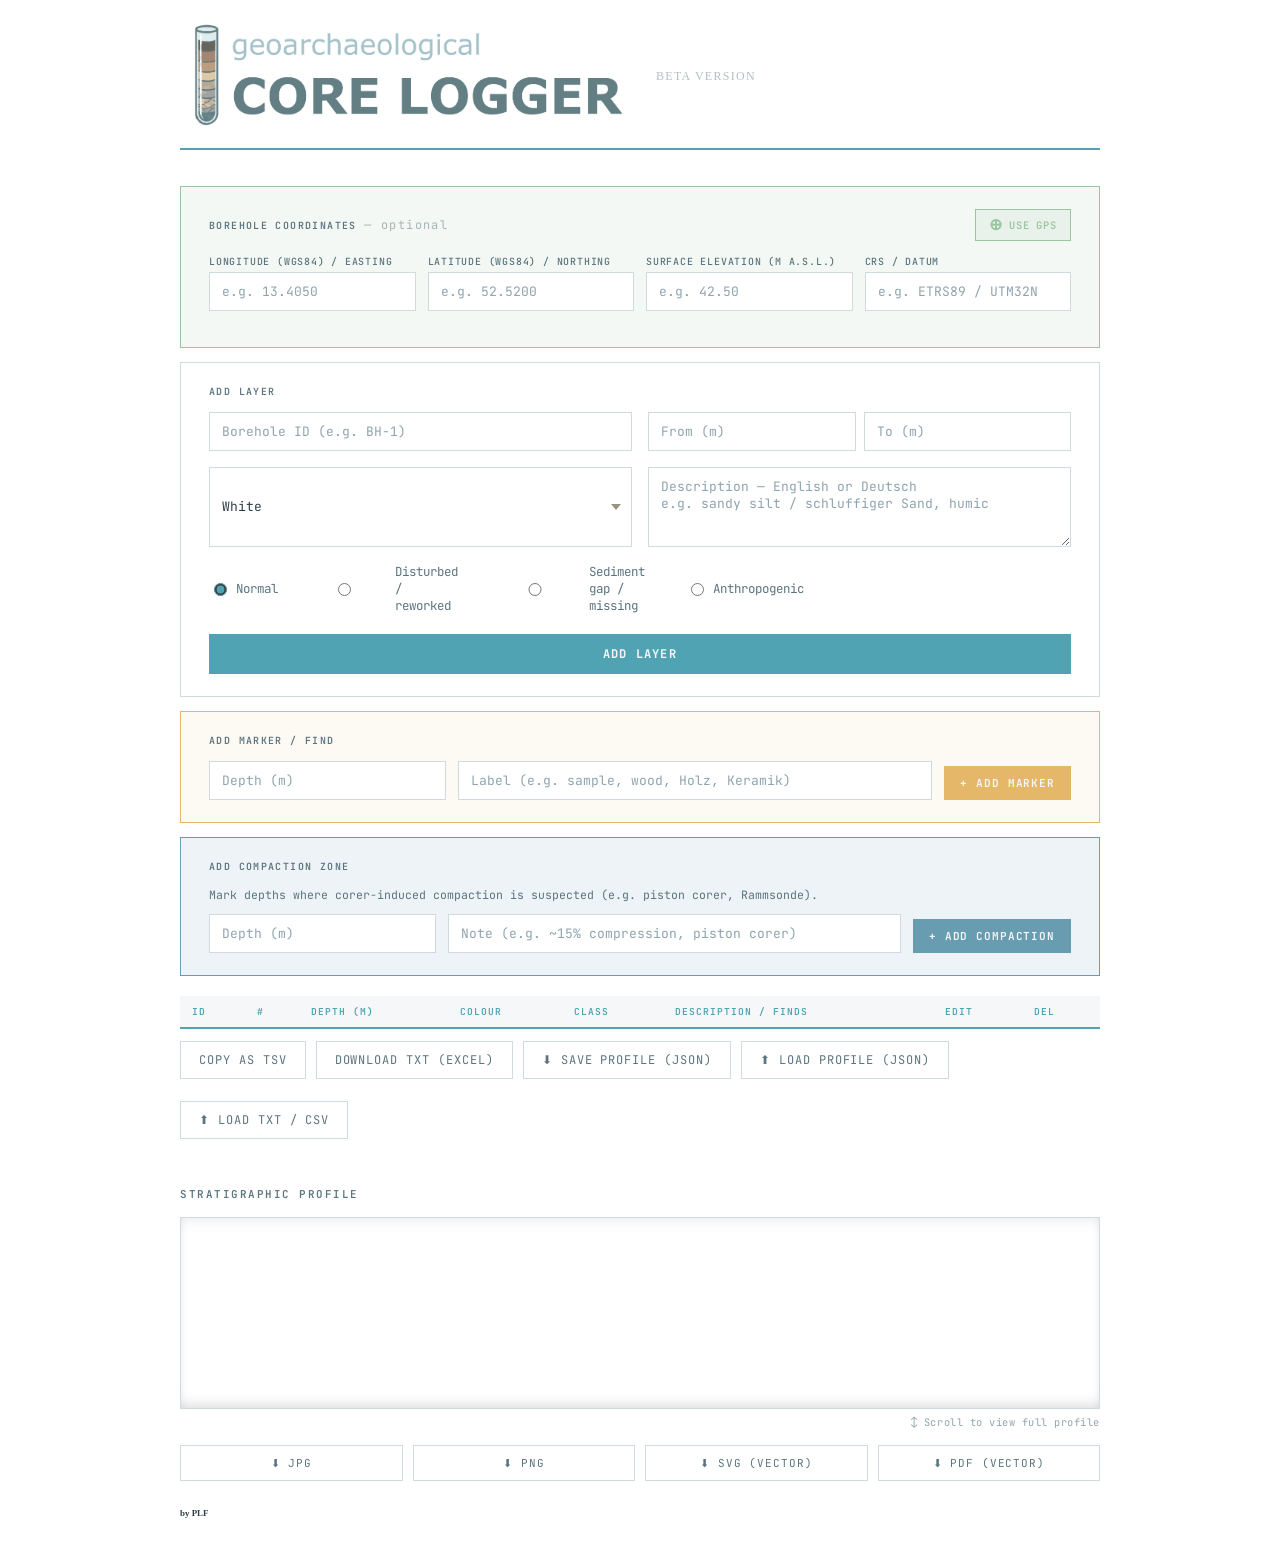
<file: core-logger_0_2.html>
<!DOCTYPE html>
<html lang="en">
<head>
<meta charset="UTF-8">
<meta name="viewport" content="width=device-width, initial-scale=1.0, maximum-scale=1.0, user-scalable=no, viewport-fit=cover">
<meta name="mobile-web-app-capable" content="yes">
<meta name="apple-mobile-web-app-capable" content="yes">
<meta name="apple-mobile-web-app-status-bar-style" content="default">
<title>Geoarchaeological Core Logger</title>
<style>
@import url('https://fonts.googleapis.com/css2?family=Bitter:wght@400;500;600;700&family=JetBrains+Mono:wght@300;400;500;600&display=swap');

:root {
  /* Geoarchaeological Core Logger - Modern Dark Theme */
   --ga-void:      #f5f7f8; /* Crisp, ultra-light slate canvas */
  --ga-depth:     #FFFFFF; /* Soft slate-blue contrast for sidebars/panels */
  --ga-stratum:   #ffffff; /* Elevated clean white containers/cards */
  --ga-layer:     #ffffff; /* Pure white for top-level elements */
  --ga-border:    #d0dadf; /* Clean, non-distracting lines matching the text tones */
  --ga-muted-bg:  #eef3f5; /* Subtle backdrop for code blocks or data readouts */
  --ga-paper:     #ffffff; /* Pristine document background */
  --ga-vellum:    #f7fafb; /* Soft row tint for data tables */
  --ga-rule:      #dae3e6; /* Sharp divider lines */
  --ga-text:      #2d3e46; /* Deep slate-teal for high-contrast, soft readability */
  --ga-subdued:   #5c747f; /* Muted teal-gray for secondary labels and data fields */
  --ga-faint:     #8fa4ae; /* Taken from 'geoarchaeological' text—for captions & metadata */
  --ga-ink:       #1c2d35; /* Crisp, near-black slate-teal for bold emphasis */
  
  /* Brand Primary Accents (From the Logo Typography) */
  --ga-accent:    #4fa3b3; /* Energized, luminous 'CORE LOGGER' teal optimized for dark backgrounds */
  --ga-accent-lt: #66b5c5; /* Brighter interactive hover state */
  --ga-accent-dk: #397b88; /* Deeper focused/pressed state */
  --ga-accent-bg: rgba(79, 163, 179, .10); /* Translucent branding highlight for selections */
  
  /* Stratigraphy Status Indicators (Optimized for Dark UI Contrast) */
  --ga-green:     #9bc4a1; /* Luminous, soft sage green from the lower strata */
  --ga-green-bg:  rgba(155, 196, 161, .12);
  --ga-red:       #e07353; /* Vibrant, warm clay-red from the middle strata */
  --ga-red-bg:    rgba(224, 115, 83, .12);
  --ga-blue:      #689cb0; /* Mineral blue from the bottom of the tube */
  --ga-blue-bg:   rgba(104, 156, 176, .12);
  --ga-amber:     #e5b869; /* Bright sandy stratum gold for warning states */

  /* Brand-specific Earth Tones (For data visualization / logging flags) */
  --ga-soil-dark:  #3d352e; /* Lightened dark brown for visibility on dark backgrounds */
  --ga-soil-clay:  #b5875e; /* Vibrant silt/clay brown */
  --ga-soil-sand:  #dfbe91; /* Sandy stratum gold */
  --ga-soil-silt:  #bdaea0; /* Loam/Silt gray-brown */

  /* Premium Technical Typography */
  --ga-sans:      'Inter', system-ui, -apple-system, sans-serif; /* Sleek, legible data UI */
  --ga-mono:      'JetBrains Mono', 'Fira Code', monospace; /* Precise data logging font */

  /* Local Aliases Mapping */
  --primary:        var(--ga-ink);
  --secondary:      var(--ga-subdued);
  --accent:         var(--ga-accent);
  --danger:         var(--ga-red);
  --warn:           var(--ga-amber);
  --compaction:     var(--ga-blue);
  --bg:             var(--ga-void);
  --card-bg:        var(--ga-stratum);
  --border:         var(--ga-border);
  --marker-bg:      rgba(229, 184, 105, .08);
  --marker-border:  var(--ga-amber);
  --compact-bg:     var(--ga-blue-bg);
  --compact-bord:   var(--ga-blue);
  --coord-bg:       var(--ga-green-bg);
  --coord-bord:     var(--ga-green);
}
html,body { touch-action:pan-y; overscroll-behavior-y:contain; }
body {
    font-family: var(--ga-serif);
    background: var(--ga-depth);
    color: var(--ga-text);
    padding: 20px;
    padding-bottom: max(20px, env(safe-area-inset-bottom, 0px));
    padding-left:  max(20px, env(safe-area-inset-left,   0px));
    padding-right: max(20px, env(safe-area-inset-right,  0px));
    margin: 0;
}
.container { max-width:920px; margin:auto; }

/* ── Header ── */
.header-section {
    display:flex; align-items:center; gap:16px;
    margin-bottom:36px; padding-bottom:18px;
    border-bottom: 2px solid var(--ga-accent);
}
.soil-logo { width:50%; opacity:.75; flex-shrink:0; }
h1 { margin:0; font-size:1rem; font-weight:700; letter-spacing:.08em; text-transform:uppercase; color:var(--ga-accent); font-family:var(--ga-serif); }
h1 small { font-weight:400; opacity:.45; font-size:.75em; color:var(--ga-subdued); }

/* ── Section label ── */
.section-label {
    font-size:.62rem; text-transform:uppercase; letter-spacing:.14em;
    color:var(--ga-subdued); font-weight:600; margin-bottom:14px;
    font-family:var(--ga-mono);
}
.section-hint { font-size:.72rem; color:var(--ga-subdued); margin:0 0 12px; font-family:var(--ga-mono); }

/* ── Input sections ── */
.input-section {
    background:var(--ga-stratum); padding:22px 28px;
    border:1px solid var(--ga-border); margin-bottom:14px;
}
.marker-standalone-section { background: rgba(212,160,60,.06); border-color:var(--ga-amber); }
.compaction-section         { background: var(--ga-blue-bg); border-color:var(--ga-blue); }
.coord-section              { background: var(--ga-green-bg); border-color:var(--ga-green); }

.input-grid  { display:grid; grid-template-columns:1fr 1fr; gap:16px; margin-bottom:16px; }
.input-grid3 { display:grid; grid-template-columns:1fr 1fr 1fr; gap:12px; margin-bottom:14px; }
.input-grid4 { display:grid; grid-template-columns:1fr 1fr 1fr 1fr; gap:12px; margin-bottom:14px; }
.depth-range { display:grid; grid-template-columns:1fr 1fr; gap:8px; }

.field-label { font-size:.62rem; color:var(--ga-subdued); display:block; margin-bottom:4px; font-weight:500; font-family:var(--ga-mono); text-transform:uppercase; letter-spacing:.08em; }

/* ── Radio row ── */
.layer-type-row { display:flex; gap:20px; flex-wrap:wrap; margin:14px 0 16px; }
.radio-label { display:flex; align-items:center; gap:6px; font-size:.78rem; color:var(--ga-subdued); cursor:pointer; user-select:none; font-family:var(--ga-mono); }
.radio-label input[type="radio"] { accent-color:var(--ga-accent); cursor:pointer; }

/* ── Inline row inputs ── */
.inline-row { display:grid; gap:12px; align-items:end; }
.inline-row.col-3 { grid-template-columns:1fr 2fr auto; }
.inline-row.col-2 { grid-template-columns:1fr 2fr auto; }

/* ── Inputs ── */
input,select,textarea {
    width:100%; box-sizing:border-box;
    background:var(--ga-layer);
    padding:10px 12px; border:1px solid var(--ga-border);
    font-size:13px; color:var(--ga-text); transition:border-color .2s;
    font-family:var(--ga-mono); border-radius:0;
}
input:focus,select:focus,textarea:focus { border-color:var(--ga-accent); outline:none; background:var(--ga-muted-bg); }
input::placeholder,textarea::placeholder { color:var(--ga-faint); }
select { -webkit-appearance:none;
  background-image: url("data:image/svg+xml,%3Csvg xmlns='http://www.w3.org/2000/svg' width='10' height='6'%3E%3Cpath d='M0 0l5 6 5-6z' fill='%239c9280'/%3E%3C/svg%3E");
  background-repeat: no-repeat; background-position: right 10px center; padding-right: 28px;
}
textarea { height:80px; resize:vertical; }

.btn-primary {
    background:var(--ga-accent); color:var(--ga-void); width:100%; padding:12px; border:none;
    cursor:pointer; font-weight:700; font-family:var(--ga-mono); font-size:12px;
    text-transform:uppercase; letter-spacing:.1em; margin-top:4px; transition:background .15s;
}
.btn-primary:hover { background:var(--ga-accent-lt); }

.btn-action {
    padding:10px 16px; border:none; font-family:var(--ga-mono); font-size:11px;
    font-weight:600; text-transform:uppercase; letter-spacing:.08em;
    cursor:pointer; white-space:nowrap; transition:opacity .15s; color:var(--ga-void);
}
.btn-action:hover { opacity:.85; }
.btn-marker     { background:var(--ga-amber); }
.btn-compaction { background:var(--ga-blue); }

.btn-delete {
    background:none; border:none; color:var(--ga-subdued); cursor:pointer; font-size:1.1rem;
    padding:6px 10px; transition:opacity .2s,transform .1s; pointer-events:auto !important;
}
.btn-delete:hover  { color:var(--ga-red); transform:scale(1.1); }
.btn-delete:active { transform:scale(.9); }
.btn-delete * { pointer-events:none; }

.btn-edit {
    background:none; border:none; color:var(--ga-subdued); cursor:pointer; font-size:1rem;
    padding:6px 10px; transition:opacity .2s,transform .1s; pointer-events:auto !important;
}
.btn-edit:hover  { color:var(--ga-accent); transform:scale(1.1); }
.btn-edit:active { transform:scale(.9); }
.btn-edit * { pointer-events:none; }

/* ── Edit Modal ── */
.modal-overlay {
    display:none; position:fixed; inset:0; background:rgba(13,11,9,.7);
    z-index:1000; align-items:center; justify-content:center; padding:16px;
    -webkit-overflow-scrolling:touch;
}
.modal-overlay.open { display:flex; }
.modal-box {
    background:var(--ga-stratum); border:1px solid var(--ga-border);
    padding:28px 32px; width:100%; max-width:560px; max-height:90vh;
    overflow-y:auto; box-shadow:0 20px 60px rgba(0,0,0,.5);
    -webkit-overflow-scrolling:touch;
}
@media(max-width:600px){
    .modal-overlay { padding:0; align-items:flex-end; }
    .modal-box {
        max-width:100%; max-height:92vh; border-bottom:none;
        padding:20px 16px 28px;
        padding-bottom: max(28px, env(safe-area-inset-bottom, 0px));
        border-radius:0;
    }
    .modal-actions { gap:8px; }
    .modal-actions .btn-cancel { font-size:13px; padding:13px; }
}
.modal-box h2 {
    font-size:.68rem; text-transform:uppercase; letter-spacing:.14em;
    color:var(--ga-accent); font-weight:700; margin:0 0 20px;
    font-family:var(--ga-mono);
}
.modal-actions { display:flex; gap:10px; margin-top:20px; }
.modal-actions .btn-primary { margin-top:0; }
.btn-cancel {
    flex:1; padding:12px; border:1px solid var(--ga-border); background:none;
    color:var(--ga-subdued); font-family:var(--ga-mono); font-size:12px; cursor:pointer;
    text-transform:uppercase; letter-spacing:.1em; transition:border-color .2s,color .2s;
}
.btn-cancel:hover { border-color:var(--ga-accent); color:var(--ga-text); }

.btn-secondary {
    display:inline-block; margin-top:12px; padding:10px 18px; background:none;
    border:1px solid var(--ga-border); color:var(--ga-subdued); font-family:var(--ga-mono);
    font-size:12px; cursor:pointer; text-transform:uppercase; letter-spacing:.08em;
    transition:border-color .2s,color .2s;
}
.btn-secondary:hover { border-color:var(--ga-accent); color:var(--ga-accent); }
.export-data-row { display:flex; gap:10px; flex-wrap:wrap; }

/* ── Table ── */
.table-container { margin-top:20px; overflow-x:auto; -webkit-overflow-scrolling:touch; }
table { width:100%; border-collapse:collapse; min-width:580px; }
th {
    text-align:left; padding:9px 12px; font-size:.6rem; color:var(--ga-accent);
    text-transform:uppercase; letter-spacing:.1em; border-bottom:2px solid var(--ga-accent);
    white-space:nowrap; background:var(--ga-void); font-family:var(--ga-mono); font-weight:600;
}
td { padding:10px 12px; border-bottom:1px solid var(--ga-border); font-size:.84rem; vertical-align:top; color:var(--ga-text); }
tr.row-disturbed td { background: rgba(212,160,60,.06); }
tr.row-missing   td { background: rgba(90,135,184,.06); }
tr.row-anthropogenic td { background: rgba(192,86,58,.06); }

.layer-type-badge {
    display:inline-block; font-size:.58rem; font-weight:700; text-transform:uppercase;
    letter-spacing:.06em; padding:2px 5px; margin-left:5px; vertical-align:middle;
    font-family:var(--ga-mono);
}
.badge-disturbed { background:rgba(212,160,60,.2); color:var(--ga-amber); }
.badge-missing   { background:rgba(90,135,184,.2); color:var(--ga-blue); }
.badge-anthropogenic { background:rgba(192,86,58,.2); color:var(--ga-red); }

.marker-tag    { display:block; font-size:.68rem; color:var(--ga-amber); margin-top:3px; font-weight:500; font-family:var(--ga-mono); }
.compact-tag   { display:block; font-size:.68rem; color:var(--ga-blue);  margin-top:3px; font-weight:500; font-family:var(--ga-mono); }
.de-badge {
    display:inline-block; font-size:.58rem; font-weight:700; padding:1px 5px;
    margin-left:5px; background:var(--ga-blue-bg); color:var(--ga-blue); vertical-align:middle;
    text-transform:uppercase; letter-spacing:.05em; font-family:var(--ga-mono);
}

/* ── Graph section ── */
.graph-section { margin-top:48px; }
.graph-section h3 {
    font-size:.68rem; text-transform:uppercase; letter-spacing:.14em;
    color:var(--ga-subdued); margin-bottom:16px; font-weight:600; font-family:var(--ga-mono);
}
.canvas-wrapper {
    background:var(--ga-stratum); border:1px solid var(--ga-border);
    overflow-x:auto; overflow-y:visible; -webkit-overflow-scrolling:touch;
    display:flex; justify-content:flex-start; padding:20px 16px;
    box-shadow:inset 0 -8px 16px -8px rgba(0,0,0,.2),inset 0 8px 16px -8px rgba(0,0,0,.1);
}
.scroll-hint { font-size:.65rem; color:var(--ga-faint); text-align:right; margin-top:6px; letter-spacing:.05em; font-family:var(--ga-mono); }
#coreCanvas { display:block; flex-shrink:0; image-rendering:-webkit-optimize-contrast; image-rendering:crisp-edges; }

/* ── Export actions ── */
.export-actions { display:flex; gap:10px; margin-top:16px; flex-wrap:wrap; }
.btn-export {
    flex:1; min-width:130px; padding:10px; background:none; border:1px solid var(--ga-border);
    color:var(--ga-subdued); font-family:var(--ga-mono); font-size:11px; cursor:pointer;
    text-transform:uppercase; letter-spacing:.08em; transition:border-color .2s,color .2s;
}
.btn-export:hover { border-color:var(--ga-accent); color:var(--ga-accent); }

/* coord info bar */
.coord-bar {
    font-size:.72rem; color:var(--ga-subdued); margin-top:10px; padding:8px 12px;
    background:var(--ga-layer); border:1px solid var(--ga-green); display:none;
    font-family:var(--ga-mono);
}

/* ── GPS button & status ── */
.section-label-row {
    display:flex; align-items:center; justify-content:space-between;
    flex-wrap:wrap; gap:8px; margin-bottom:14px;
}
.section-label-row .section-label { margin-bottom:0; }

.btn-gps {
    display:flex; align-items:center; gap:6px;
    padding:7px 13px; border:1px solid var(--ga-green);
    background:var(--ga-green-bg); color:var(--ga-green);
    font-family:var(--ga-mono); font-size:.65rem; font-weight:600;
    text-transform:uppercase; letter-spacing:.08em;
    cursor:pointer; transition:background .2s, border-color .2s;
    white-space:nowrap; flex-shrink:0;
}
.btn-gps:hover  { background:rgba(155,196,161,.22); }
.btn-gps:active { opacity:.8; }
.btn-gps.loading { opacity:.6; pointer-events:none; }
.gps-icon { font-size:1rem; line-height:1; }

.gps-status {
    font-size:.68rem; font-family:var(--ga-mono);
    padding:7px 12px; margin-bottom:12px;
    border-left:3px solid var(--ga-faint);
    background:var(--ga-muted-bg); color:var(--ga-subdued);
}
.gps-status.ok     { border-color:var(--ga-green); color:var(--ga-green); }
.gps-status.error  { border-color:var(--ga-red);   color:var(--ga-red);   }
.gps-status.busy   { border-color:var(--ga-amber);  color:var(--ga-amber); }

@media(max-width:600px){
    .btn-gps { font-size:.63rem; padding:9px 12px; } /* bigger tap target */
}

/* ── Mobile ── */
@media(max-width:600px){
    body { padding:10px; }
    .container { max-width:100%; }

    /* Header */
    .header-section { margin-bottom:20px; padding-bottom:14px; gap:12px; }
    .soil-logo { width:45%; }

    /* Sections */
    .input-section { padding:14px 12px; margin-bottom:10px; }

    /* Grids */
    .input-grid  { grid-template-columns:1fr; gap:10px; margin-bottom:10px; }
    .input-grid3 { grid-template-columns:1fr 1fr; gap:10px; }
    .input-grid4 { grid-template-columns:1fr 1fr; gap:10px; }
    .depth-range { grid-template-columns:1fr 1fr; gap:8px; }

    /* Inline rows: stack on mobile with full-width button */
    .inline-row.col-3,
    .inline-row.col-2 {
        grid-template-columns: 1fr 1fr;
        gap: 8px;
    }
    .inline-row.col-3 .btn-action,
    .inline-row.col-2 .btn-action { grid-column:1/-1; width:100%; padding:13px; }

    /* Inputs — 16px prevents iOS auto-zoom */
    input, select, textarea { font-size:16px !important; padding:11px 12px; }
    textarea { height:70px; }

    /* Bigger touch targets for buttons */
    .btn-primary  { padding:14px; font-size:13px; letter-spacing:.08em; }
    .btn-action   { padding:13px 14px; font-size:12px; }
    .btn-delete,
    .btn-edit     { padding:10px 14px; font-size:1.2rem; min-width:40px; min-height:40px; }

    /* Radio labels — easier tap targets */
    .layer-type-row { gap:10px 18px; margin:12px 0 14px; }
    .radio-label    { font-size:.82rem; gap:8px; padding:4px 0; }
    .radio-label input[type="radio"] { width:18px; height:18px; }

    /* Table */
    .table-container { margin-top:14px; }
    td, th { padding:9px 7px; font-size:.78rem; }
    /* Hide less critical columns on very small screens */
    th:nth-child(2), td:nth-child(2) { display:none; } /* # */

    /* Canvas — full-bleed, scrollable, no scale trick */
    .canvas-wrapper {
        margin-left:-10px; margin-right:-10px;
        border-left:none; border-right:none;
        overflow-x:auto; overflow-y:visible;
        -webkit-overflow-scrolling:touch;
        display:block;
        padding:16px 12px;
    }
    #coreCanvas { width:auto !important; height:auto !important; }

    /* Export buttons */
    .export-actions    { flex-direction:column; gap:8px; }
    .btn-export        { width:100%; padding:13px; font-size:12px; }
    .export-data-row   { flex-direction:column; gap:0; }
    .btn-secondary     { width:100%; box-sizing:border-box; padding:13px 16px; margin-top:8px !important; text-align:center; }

    /* Section labels */
    .section-label { font-size:.6rem; margin-bottom:10px; }
    .section-hint  { font-size:.7rem; margin-bottom:10px; }

    /* Coord bar */
    .coord-bar { font-size:.68rem; padding:7px 10px; }

    /* Graph section */
    .graph-section { margin-top:32px; }
    .scroll-hint   { font-size:.62rem; }
}

/* ── Extra small (≤380px) — phones like iPhone SE ── */
@media(max-width:380px){
    body { padding:8px; }
    .input-section { padding:12px 10px; }
    .input-grid4 { grid-template-columns:1fr; }
    td, th { padding:8px 5px; font-size:.74rem; }
    /* Also hide Colour column to fit description on tiny screens */
    th:nth-child(5), td:nth-child(5) { display:none; }
}
</style>
</head>
<body>
<div class="container">

<!-- ── Header ── -->
<div class="header-section">
    <img class="soil-logo" id="logoImg"  alt="Core Logger Logo">
    <h1><small>BETA VERSION</small></h1>
</div>

<!-- ── Coordinates ── -->
<div class="input-section coord-section">
    <div class="section-label-row">
        <span class="section-label" style="margin-bottom:0">Borehole Coordinates <span style="font-weight:400;text-transform:none;opacity:.5;font-size:1.2em;">— optional</span></span>
        <button class="btn-gps" id="btnGPS" onclick="getGPSLocation()" title="Use device GPS">
            <span class="gps-icon">⊕</span> <span class="gps-label">Use GPS</span>
        </button>
    </div>
    <div id="gpsStatus" class="gps-status" style="display:none"></div>
    <div class="input-grid4">
        <div>
            <label class="field-label">Longitude (WGS84) / Easting</label>
            <input type="number" id="coordX" placeholder="e.g. 13.4050" step="0.000001" oninput="onCoordChange()">
        </div>
        <div>
            <label class="field-label">Latitude (WGS84) / Northing</label>
            <input type="number" id="coordY" placeholder="e.g. 52.5200" step="0.000001" oninput="onCoordChange()">
        </div>
        <div>
            <label class="field-label">Surface Elevation (m a.s.l.)</label>
            <input type="number" id="coordZ" placeholder="e.g. 42.50" step="0.01" oninput="onCoordChange()">
        </div>
        <div>
            <label class="field-label">CRS / Datum</label>
            <input type="text" id="coordCRS" placeholder="e.g. ETRS89 / UTM32N" oninput="onCoordChange()">
        </div>
    </div>
    <div class="coord-bar" id="coordBar"></div>
</div>

<!-- ── Add Layer ── -->
<div class="input-section">
    <div class="section-label">Add Layer</div>
    <div class="input-grid">
        <input type="text" id="coreId" placeholder="Borehole ID (e.g. BH-1)">
        <div class="depth-range">
            <input type="number" id="depthFrom" placeholder="From (m)" step="0.01">
            <input type="number" id="depthTo"   placeholder="To (m)"   step="0.01">
        </div>
    </div>
    <div class="input-grid">
        <select id="soilColor"></select>
        <textarea id="soilDesc" placeholder="Description — English or Deutsch&#10;e.g. sandy silt / schluffiger Sand, humic"></textarea>
    </div>
    <div class="layer-type-row">
        <label class="radio-label"><input type="radio" name="layerType" value="normal" checked> Normal</label>
        <label class="radio-label"><input type="radio" name="layerType" value="disturbed"> Disturbed / reworked</label>
        <label class="radio-label"><input type="radio" name="layerType" value="missing"> Sediment gap / missing</label>
        <!-- New Anthropogenic Option -->
        <label class="radio-label"><input type="radio" name="layerType" value="anthropogenic"> Anthropogenic</label>
    </div>
    <button onclick="addLayer()" class="btn-primary">Add Layer</button>
</div>

<!-- ── Marker ── -->
<div class="input-section marker-standalone-section">
    <div class="section-label">Add Marker / Find</div>
    <div class="inline-row col-3">
        <input type="number" id="markerDepth" placeholder="Depth (m)" step="0.01">
        <input type="text"   id="markerLabel" placeholder="Label (e.g. sample, wood, Holz, Keramik)">
        <button onclick="addStandaloneMarker()" class="btn-action btn-marker">+ Add Marker</button>
    </div>
</div>

<!-- ── Compaction ── -->
<div class="input-section compaction-section">
    <div class="section-label">Add Compaction Zone</div>
    <p class="section-hint">Mark depths where corer-induced compaction is suspected (e.g. piston corer, Rammsonde).</p>
    <div class="inline-row col-3">
        <input type="number" id="compactionDepth" placeholder="Depth (m)" step="0.01">
        <input type="text"   id="compactionNote"  placeholder="Note (e.g. ~15% compression, piston corer)">
        <button onclick="addCompaction()" class="btn-action btn-compaction">+ Add Compaction</button>
    </div>
</div>

<!-- ── Table ── -->
<div class="table-container">
    <table id="logTable">
        <thead>
            <tr>
                <th>ID</th>
                <th>#</th>
                <th>Depth (m)</th>
                <th class="elev-col" style="display:none">Elevation (m)</th>
                <th>Colour</th>
                <th>Class</th>
                <th>Description / Finds</th>
                <th>Edit</th>
                <th>Del</th>
            </tr>
        </thead>
        <tbody></tbody>
    </table>
</div>
<div class="export-data-row">
    <button onclick="copyToClipboard()" class="btn-secondary">Copy as TSV</button>
    <button onclick="exportTXT()" class="btn-secondary">Download TXT (Excel)</button>
    <button onclick="exportJSON()" class="btn-secondary">⬇ Save Profile (JSON)</button>
    <label class="btn-secondary" style="cursor:pointer;margin-top:12px;" title="Import a previously saved profile JSON">
        ⬆ Load Profile (JSON)
        <input type="file" id="importFileInput" accept=".json,application/json" style="display:none" onchange="importJSON(event)">
    </label>
    <label class="btn-secondary" style="cursor:pointer;margin-top:12px;" title="Import a TXT or CSV exported by this tool">
        ⬆ Load TXT / CSV
        <input type="file" id="importTSVInput" accept=".txt,.tsv,.csv,text/plain,text/tab-separated-values,text/csv" style="display:none" onchange="importTSV(event)">
    </label>
</div>

<!-- ── Profile ── -->
<div class="graph-section">
    <h3>Stratigraphic Profile</h3>
    <div class="canvas-wrapper">
        <canvas id="coreCanvas"></canvas>
    </div>
    <p class="scroll-hint">↕ Scroll to view full profile</p>
</div>

<div class="export-actions">
    <button onclick="exportImage('jpg')" class="btn-export">⬇ JPG</button>
    <button onclick="exportImage('png')" class="btn-export">⬇ PNG</button>
    <button onclick="exportSVG()"        class="btn-export">⬇ SVG (vector)</button>
    <button onclick="exportPDF()"        class="btn-export" id="btnPDF">⬇ PDF (vector)</button>
    
</div>

<script>
// On mobile, relabel the PDF button since it exports SVG instead
if (/iPhone|iPad|iPod|Android/i.test(navigator.userAgent)) {
    document.addEventListener('DOMContentLoaded', () => {
        const btn = document.getElementById('btnPDF');
        if (btn) btn.textContent = '⬇ PDF / SVG (share)';
    });
}
</script>

<h6><small>by PLF
</small></h6>

</div><!-- /container -->

<!-- ── Edit Layer Modal ── -->
<div class="modal-overlay" id="editModal" onclick="closeEditModal(event)">
    <div class="modal-box">
        <h2>Edit Layer</h2>
        <input type="hidden" id="editIndex">
        <div class="input-grid">
            <div>
                <label class="field-label">Borehole ID</label>
                <input type="text" id="editCoreId" placeholder="e.g. BH-1">
            </div>
            <div class="depth-range">
                <div>
                    <label class="field-label">From (m)</label>
                    <input type="number" id="editDepthFrom" step="0.01">
                </div>
                <div>
                    <label class="field-label">To (m)</label>
                    <input type="number" id="editDepthTo" step="0.01">
                </div>
            </div>
        </div>
        <div class="input-grid">
            <div>
                <label class="field-label">Colour</label>
                <select id="editSoilColor"></select>
            </div>
            <div>
                <label class="field-label">Description</label>
                <textarea id="editSoilDesc"></textarea>
            </div>
        </div>
        <div>
            <label class="field-label">Layer Type</label>
            <div class="layer-type-row">
                <label class="radio-label"><input type="radio" name="editLayerType" value="normal" checked> Normal</label>
                <label class="radio-label"><input type="radio" name="editLayerType" value="disturbed"> Disturbed / reworked</label>
                <label class="radio-label"><input type="radio" name="editLayerType" value="missing"> Sediment gap / missing</label>
            </div>
        </div>
        <div class="modal-actions">
            <button class="btn-cancel" onclick="closeEditModal()">Cancel</button>
            <button class="btn-primary" style="flex:2" onclick="saveEditLayer()">Save Changes</button>
        </div>
    </div>
</div>

<script>
// ═══════════════════════════════════════════════════════════════
//  EMBED LOGO AS BASE64 (injected by build script)
// ═══════════════════════════════════════════════════════════════
(function(){
    const img = document.getElementById('logoImg');
    img.src = './logo.png';
})();

// ═══════════════════════════════════════════════════════════════
//  GERMAN → ENGLISH SOIL DICTIONARY
//  Sorted longest-first at runtime so compound phrases match before
//  their constituent words.
// ═══════════════════════════════════════════════════════════════
const DE_TO_EN_RAW = {
    // ── Main types (longest compounds first) ──
    "hochmoortorf":         "raised bog peat",
    "übergangstorf":        "transition peat",
    "ubergangstorf":        "transition peat",
    "niedermoortorf":       "fen peat",
    "amorpher torf":        "amorphous peat",
    "wattenmeer sand":      "tidal flat sand",
    "wattsand":             "tidal flat sand",
    "wattschluff":          "tidal flat silt",
    "wattton":              "tidal flat clay",
    "wattmud":              "tidal flat mud",
    "strandwall sand":      "beach ridge sand",
    "strandsand":           "beach sand",
    "beckensand":           "basin sand",
    "beckenschluff":        "basin silt",
    "beckenton":            "basin clay",
    "banderton":            "varved clay",
    "bänderton":            "varved clay",
    "bandermergel":         "varved marl",
    "bändermergel":         "varved marl",
    "seekreide":            "lake chalk",
    "seemergel":            "lake marl",
    "seesand":              "lake sand",
    "seeschluff":           "lake silt",
    "seeton":               "lake clay",
    "seelehm":              "lake loam",
    "kernverlust":          "core loss",
    "feiner ton":           "fine clay",
    "mittelton":            "medium clay",
    "grobton":              "coarse clay",
    "feinschluff":          "fine silt",
    "mittelschluff":        "medium silt",
    "grobschluff":          "coarse silt",
    "feinsand":             "fine sand",
    "mittelsand":           "medium sand",
    "grobsand":             "coarse sand",
    "feinkies":             "fine gravel",
    "mittelkies":           "medium gravel",
    "grobkies":             "coarse gravel",
    "schluff":              "silt",
    "torf":                 "peat",
    "lehm":                 "loam",
    "sand":                 "sand",
    "kies":                 "gravel",
    "ton":                  "clay",
    "mistschicht":          "manure layer",
    "anthropogene organikschicht":  "anthropogenic organic layer",
    "organische Schicht":   "organic layer",

    
    // ── Modifiers ──
    "sehr schwach zersetzt":     "very weakly decomposed",
    "schwach zersetzt":          "weakly decomposed",
    "mittel zersetzt":           "moderately decomposed",
    "stark zersetzt":            "strongly decomposed",
    "sehr stark zersetzt":       "very strongly decomposed",
    "anthropogen organisch":     "anthropogenic organic",
    "schwach tonig":             "slightly clayey",
    "mittel tonig":              "moderately clayey",
    "stark tonig":               "strongly clayey",
    "schwach schluffig":         "slightly silty",
    "mittel schluffig":          "moderately silty",
    "stark schluffig":           "strongly silty",
    "schwach sandig":            "slightly sandy",
    "mittel sandig":             "moderately sandy",
    "stark sandig":              "strongly sandy",
    "feinsandig":                "fine sandy",
    "feinsandiger":              "fine sandy",
    "mittelsandig":              "medium sandy",
    "mittelsandiger":            "medium sandy",
    "grobsandig":                "coarse sandy",
    "grobsandiger":              "coarse sandy",
    "anthropogen":               "anthropogenic",
    "tonig":                     "clayey",
    "toniger":                   "clayey",  
    "schluffig":                 "silty",
    "schluffiger":               "silty",   
    "sandig":                    "sandy",
    "sandiger":                  "sandy",
    "kiesig":                    "gravelly",
    "kiesiger":                  "gravelly",
    "kalkhaltig":                "calcareous",
    "kalkhaltiger":              "calcareous",
    "kalkiger":                  "calcareous",
    "kalkig":                    "calcareous",
    "humos":                     "humic",
    "humoser":                   "humic",  
    "humusreich":                "humic",
    "humusreicher":              "humic",
    "humushaltig":               "humic",
    "durchwurzelt":              "rooted",
    "verwurzelt":                "rooted",
    "holzkohle":                 "charcoal",
    "eisenoxid":                 "iron oxide",
    "ferruginoes":               "ferruginous",
    "ferruginös":                "ferruginous",
    "geschichtet":               "layered",
    "laminiert":                 "laminated",
    "gebändert":                 "banded",
    "gebandert":                 "banded",
    "gefleckt":                  "mottled",
    "marmoriert":                "marbled",
    "gesprenkelt":               "spotted",
    "fleckig":                   "patchy",
    "gestört":                   "disturbed",
    "gestort":                   "disturbed",
    "bioturbiert":               "bioturbated",
    "organisch":                 "organic",
    "fein":                      "fine",
    "mittel":                    "medium",
    "grob":                      "coarse"
};

// Pre-sort by length descending so compound phrases are matched first
const DE_TO_EN_SORTED = Object.entries(DE_TO_EN_RAW)
    .sort((a, b) => b[0].length - a[0].length);

function normalizeUmlauts(str) {
    return str
        .replace(/ä/g,'ae').replace(/ö/g,'oe').replace(/ü/g,'ue')
        .replace(/Ä/g,'ae').replace(/Ö/g,'oe').replace(/Ü/g,'ue')
        .replace(/ß/g,'ss');
}

function translateGermanToEnglish(desc) {
    let out = desc.toLowerCase();
    for (const [de, en] of DE_TO_EN_SORTED) {
        // Use word-boundary-aware replace — German words don't always have \b
        const escaped = de.replace(/[.*+?^${}()|[\]\\]/g, '\\$&');
        out = out.replace(new RegExp('(?<![a-z])' + escaped + '(?![a-z])', 'gi'), en);
    }
    // Also try with normalised umlauts
    const normalized = normalizeUmlauts(desc.toLowerCase());
    for (const [de, en] of DE_TO_EN_SORTED) {
        const normDe  = normalizeUmlauts(de);
        const escaped = normDe.replace(/[.*+?^${}()|[\]\\]/g, '\\$&');
        out = out.replace(new RegExp('(?<![a-z])' + escaped + '(?![a-z])', 'gi'), en);
    }
    return out;
}

function detectLanguage(desc) {
    const d = desc.toLowerCase();
    const deKeys = Object.keys(DE_TO_EN_RAW);
    return deKeys.some(k => d.includes(k) || normalizeUmlauts(d).includes(normalizeUmlauts(k))) ? 'de' : 'en';
}

// ═══════════════════════════════════════════════════════════════
//  SOIL DATA (inlined from soilData.json)
// ═══════════════════════════════════════════════════════════════
const SOIL_DATA = 
{
    "colors": [
    { "name": "White",                   "hex": "#d6d1c9" },
    { "name": "Pale Yellow",             "hex": "#F1E4B8" },
    { "name": "Yellow",                  "hex": "#FCD683" },
    { "name": "Brownish Yellow",         "hex": "#C1A365" },

    { "name": "Very Pale Brown",         "hex": "#CCBC9A" },
    { "name": "Pale Brown",              "hex": "#D3C79F" },
    { "name": "Beige",                   "hex": "#c9bda5" },
    { "name": "Light Yellowish Brown",   "hex": "#a79273" },
    { "name": "Light Olive Brown",       "hex": "#8d7f57" },
    { "name": "Light Olive Brown (alt)", "hex": "#958A6C" },
    { "name": "Light Reddish Brown",     "hex": "#BAA391" },
    { "name": "Light Brown",             "hex": "#a18d75" },
    { "name": "Yellowish Brown",         "hex": "#877353" },
    { "name": "Yellowish Brown (alt)",   "hex": "#958261" },
    { "name": "Greyish Brown",           "hex": "#857f76" },
    { "name": "Brown",                   "hex": "#857766" },
    { "name": "Brown (alt)",             "hex": "#705c42" },
    { "name": "Strong Brown",            "hex": "#7a593e" },
    { "name": "Reddish Brown",           "hex": "#A0887C" },
    { "name": "Reddish Brown (alt)",     "hex": "#7e5241" },
    { "name": "Reddish Brown (dark)",    "hex": "#6e460b" },
    { "name": "Dark Yellowish Brown",    "hex": "#69563c" },
    { "name": "Dark Yellowish Brown (alt)", "hex": "#68583F" },
    { "name": "Dark Brown",              "hex": "#675949" },
    { "name": "Dark Brown (alt)",        "hex": "#4e4131" },
    { "name": "Dark Brown (loamy)",      "hex": "#4d3f33" },
    { "name": "Dark Brown (dark)",       "hex": "#3b3022" },
    { "name": "Dark Greyish Brown",      "hex": "#736757" },
    { "name": "Dark Greyish Brown (alt)","hex": "#645b50" },
    { "name": "Dark Reddish Brown",      "hex": "#503932" },
    { "name": "Greyish Dark Brown",      "hex": "#59554f" },
    { "name": "Blackish Brown",          "hex": "#24201b" },
    { "name": "Very Dark Brown",         "hex": "#4A4339" },
    { "name": "Very Dark Brown (alt)",   "hex": "#2c2621" },
    { "name": "Very Dark Greyish Brown", "hex": "#5E5649" },
    { "name": "Very Dark Greyish Brown (alt)", "hex": "#4b443b" },

    { "name": "Light Grey",              "hex": "#bcb6ad" },
    { "name": "Light Grey (alt)",        "hex": "#C9BDA5" },
    { "name": "Light Brownish Grey",     "hex": "#AFA48E" },
    { "name": "Light Greenish Grey",     "hex": "#BFC1B3" },
    { "name": "Light Olive Grey",        "hex": "#AEAC93" },
    { "name": "Grey",                    "hex": "#C7C6BF" },
    { "name": "Grey (alt)",              "hex": "#828282" },
    { "name": "Greenish Grey",           "hex": "#A6A89B" },
    { "name": "Greenish Grey (alt)",     "hex": "#7a8279" },
    { "name": "Bluish Grey",             "hex": "#99C1C2" },
    { "name": "Bluish Grey (alt)",       "hex": "#778385" },
    { "name": "Olive Grey",              "hex": "#8b8773" },
    { "name": "Olive Grey (alt)",        "hex": "#716E5B" },
    { "name": "Dark Grey",               "hex": "#706C63" },
    { "name": "Dark Grey (alt)",         "hex": "#616363" },
    { "name": "Dark Grey (dark)",        "hex": "#48494B" },
    { "name": "Dark Olive Grey",         "hex": "#605D4E" },
    { "name": "Dark Greenish Grey",      "hex": "#6E7168" },
    { "name": "Very Dark Grey",          "hex": "#59554C" },
    { "name": "Very Dark Grey (alt)",    "hex": "#433f3c" },

    { "name": "Light Greyish Olive",     "hex": "#ABAC8D" },
    { "name": "Greyish Olive",           "hex": "#8D8F79" },
    { "name": "Olive",                   "hex": "#8F8B66" },
    { "name": "Greyish Greenish",        "hex": "#8B947F" },

    { "name": "Yellowish Red",           "hex": "#a15b35" },
    { "name": "Dark Red",                "hex": "#662a22" },

    { "name": "Greenish Black",          "hex": "#484A3F" },
    { "name": "Black",                   "hex": "#211f1e" },
    { "name": "Black (organic)",         "hex": "#231f20" },

    { "name": "No Colour",               "hex": "#ffffff" }
],
     
    "soilMains": {
        "clay": "T",
        "fine clay": "fT",
        "medium clay": "mT",
        "coarse clay": "gT",
        "silt": "U",
        "fine silt": "fU",
        "medium silt": "mU",
        "coarse silt": "gU",
        "loam": "L",
        "sand": "S",
        "fine sand": "fS",
        "medium sand": "mS",
        "coarse sand": "gS",
        "gravel": "G",
        "fine gravel": "fG",
        "medium gravel": "mG",
        "coarse gravel": "gG",
        "peat": "H",
        "raised bog peat": "Hh",
        "transition peat": "Hu",
        "fen peat": "Hn",
        "amorphous peat": "Ha",
        "tidal flat sand": "Swa",
        "tidal flat silt": "Uwa",
        "tidal flat clay": "Twa",
        "tidal flat mud": "TUwa",
        "beach ridge sand": "Sstw",
        "beach sand": "Sst",
        "lake sand": "Fss",
        "lake silt": "Fsu",
        "lake clay": "Fst",
        "lake loam": "Fsl",
        "lake marl": "Fsm",
        "lake chalk": "Fkk",
        "basin sand": "Sb",
        "basin silt": "Ub",
        "basin clay": "Tb",
        "varved clay": "Tbd",
        "varved marl": "Mbd",
        "sand gyttja": "Fms",
        "core loss": "NA",
        "manure layer": "hY",
        "anthropogenic organic layer": "hY",
        "organic layer": "H"
    },
    "soilModifiers": {
        "clayey": "t",  
        "slightly clayey": "t2",
        "moderately clayey": "t3",
        "strongly clayey": "t4",
        "silty": "u",
        "slightly silty": "u2",
        "moderately silty": "u3",
        "strongly silty": "u4",
        "sandy": "s",
        "slightly sandy": "s2",
        "moderately sandy": "s3",
        "strongly sandy": "s4",
        "fine sandy": "fs",
        "medium sandy": "ms",
        "coarse sandy": "gs",
        "gravelly": "g",
        "humic": "h",
        "calcareous": "ca",
        "anthropogenic organic": "yh",
        "anthropogenic": "y",
        "very weakly decomposed": "z1",
        "weakly decomposed": "z2",
        "moderately decomposed": "z3",
        "strongly decomposed": "z4",
        "very strongly decomposed": "z5",
        "layered": "lam",
        "laminated": "lam",
        "banded": "lam",
        "mottled": "mot",
        "marbled": "mot",
        "spotted": "sp",
        "speckled": "sp",
        "patchy": "sp",
        "disturbed": "dist",
        "bioturbated": "biot"

    }
};

let SOIL_MAINS     = {};
let SOIL_MODIFIERS = {};

// ═══════════════════════════════════════════════════════════════
//  STATE
// ═══════════════════════════════════════════════════════════════
const layers      = [];
const compactions = [];   // {depth, note}

// ═══════════════════════════════════════════════════════════════
//  INIT
// ═══════════════════════════════════════════════════════════════
window.onload = function() {
    SOIL_MAINS     = SOIL_DATA.soilMains;
    SOIL_MODIFIERS = SOIL_DATA.soilModifiers;

    const sel = document.getElementById('soilColor');
    SOIL_DATA.colors.forEach(c => {
        const opt = document.createElement('option');
        opt.value = c.hex; opt.text = c.name;
        opt.style.backgroundColor = c.hex;
        opt.style.color = isDark(c.hex) ? 'white' : 'black';
        sel.appendChild(opt);
    });

    // Populate edit modal colour dropdown
    const editSel = document.getElementById('editSoilColor');
    SOIL_DATA.colors.forEach(c => {
        const opt = document.createElement('option');
        opt.value = c.hex; opt.text = c.name;
        opt.style.backgroundColor = c.hex;
        opt.style.color = isDark(c.hex) ? 'white' : 'black';
        editSel.appendChild(opt);
    });

    document.querySelector('#logTable tbody').addEventListener('click', e => {
        const btn = e.target.closest('.btn-delete');
        if (!btn) return;
        const idx = parseInt(btn.dataset.index, 10);
        if (isNaN(idx)) return;
        if (confirm('Remove this layer?')) { layers.splice(idx, 1); updateTable(); drawGraph(); }
    });
};

// ═══════════════════════════════════════════════════════════════
//  COORDINATES
// ═══════════════════════════════════════════════════════════════
function getSurfaceElev() {
    const v = parseFloat(document.getElementById('coordZ').value);
    return isNaN(v) ? null : v;
}

function onCoordChange() {
    const z   = getSurfaceElev();
    const x   = document.getElementById('coordX').value.trim();
    const y   = document.getElementById('coordY').value.trim();
    const crs = document.getElementById('coordCRS').value.trim();
    const bar = document.getElementById('coordBar');
    const elevCols = document.querySelectorAll('.elev-col');

    if (z !== null) {
        let parts = [`<strong>Surface: ${z.toFixed(2)} m a.s.l.</strong>`];
        if (x) parts.push(`E: ${x}`);
        if (y) parts.push(`N: ${y}`);
        if (crs) parts.push(`CRS: ${crs}`);
        bar.innerHTML = parts.join(' &nbsp;·&nbsp; ');
        bar.style.display = 'block';
        elevCols.forEach(c => c.style.display = '');
    } else {
        bar.style.display = 'none';
        elevCols.forEach(c => c.style.display = 'none');
    }
    updateTable();
    drawGraph();
}

// ═══════════════════════════════════════════════════════════════
//  GPS LOCATION
//  iOS Safari blocks navigator.geolocation on file:// URLs —
//  the API exists but the permission prompt never fires and the
//  callbacks are never called. We detect this upfront and show
//  a Maps-based fallback instead.
// ═══════════════════════════════════════════════════════════════
function isFileProtocol() {
    return location.protocol === 'file:';
}

function getGPSLocation() {
    const btn = document.getElementById('btnGPS');

    // ── iOS file:// limitation — browser GPS won't work ──
    if (isFileProtocol()) {
        _showMapsFallback();
        return;
    }

    if (!navigator.geolocation) {
        _gpsStatus('error', '✕ Geolocation is not supported by this browser.');
        return;
    }

    btn.classList.add('loading');
    btn.querySelector('.gps-label').textContent = 'Locating…';
    _gpsStatus('busy', '⏳ Requesting GPS fix — please wait…');

    // Watchdog: if no callback fires within 3 s we're probably on
    // a protocol that silently ignores geolocation (shouldn't happen
    // now we check file:// above, but kept as a safety net).
    let fired = false;
    const watchdog = setTimeout(() => {
        if (!fired) {
            btn.classList.remove('loading');
            btn.querySelector('.gps-label').textContent = 'Use GPS';
            _showMapsFallback();
        }
    }, 3000);

    navigator.geolocation.getCurrentPosition(
        function(pos) {
            fired = true;
            clearTimeout(watchdog);

            const lat    = pos.coords.latitude;
            const lon    = pos.coords.longitude;
            const alt    = pos.coords.altitude;
            const acc    = pos.coords.accuracy;
            const altAcc = pos.coords.altitudeAccuracy;

            document.getElementById('coordX').value = lon.toFixed(6);
            document.getElementById('coordY').value = lat.toFixed(6);
            if (alt !== null && alt !== undefined) {
                document.getElementById('coordZ').value = alt.toFixed(2);
            }
            const crsField = document.getElementById('coordCRS');
            if (!crsField.value.trim()) crsField.value = 'WGS84 (EPSG:4326)';

            onCoordChange();

            let accMsg = `±${acc.toFixed(0)} m horizontal`;
            if (alt !== null && altAcc !== null) accMsg += `, ±${altAcc.toFixed(0)} m vertical`;
            else if (alt === null)               accMsg += ' · altitude not available';

            _gpsStatus('ok',
                `✓ GPS fix &nbsp;·&nbsp; Lat: ${lat.toFixed(6)}° &nbsp; Lon: ${lon.toFixed(6)}°` +
                (alt !== null ? ` &nbsp; Alt: ${alt.toFixed(1)} m` : '') +
                ` &nbsp;·&nbsp; ${accMsg}`
            );

            btn.classList.remove('loading');
            btn.querySelector('.gps-label').textContent = 'Update GPS';
        },
        function(err) {
            fired = true;
            clearTimeout(watchdog);
            btn.classList.remove('loading');
            btn.querySelector('.gps-label').textContent = 'Use GPS';
            const msgs = {
                1: '✕ Permission denied — allow location access in Settings → Safari → Location.',
                2: '✕ Position unavailable — make sure GPS is on and you have a signal.',
                3: '✕ Timed out — try outside or in an area with a clearer sky view.'
            };
            _gpsStatus('error', msgs[err.code] || `✕ GPS error (code ${err.code})`);
        },
        { enableHighAccuracy: true, timeout: 15000, maximumAge: 0 }
    );
}

// ── Maps fallback shown when running from a local file ──
function _showMapsFallback() {
    const el = document.getElementById('gpsStatus');
    el.className     = 'gps-status error';
    el.style.display = 'block';
    el.innerHTML = `
        <strong>GPS unavailable</strong> — iOS Safari cannot access location from a local file.<br><br>
        <strong>Option 1 — Apple Maps (easiest):</strong><br>
        <a href="maps://" onclick="this.href='maps://'" style="color:var(--ga-accent);text-decoration:underline;"
           id="mapsLink">Open Apple Maps →</a>
        &nbsp; then long-press your location on the map, tap the pin → coordinates appear at the bottom. Copy and paste them below.<br><br>
        <strong>Option 2 — Compass app:</strong><br>
        Open the <strong>Compass</strong> app on your iPhone → swipe left to see your coordinates, then type them in below.<br><br>
        <strong>Option 3 — Host this file</strong> over HTTPS (e.g. upload to any web server) and GPS will work automatically.
        <div style="display:flex;gap:8px;margin-top:10px;flex-wrap:wrap;">
            <button onclick="_pasteCoords()" class="btn-gps" style="border-color:var(--ga-accent);color:var(--ga-accent);background:var(--ga-accent-bg);">
                📋 Paste coordinates
            </button>
            <a href="maps://" style="text-decoration:none;">
                <button class="btn-gps">🗺 Open Apple Maps</button>
            </a>
        </div>`;
}

// ── Quick paste helper: parses "lat, lon" or "lon, lat" from clipboard ──
async function _pasteCoords() {
    let text = '';
    try {
        text = await navigator.clipboard.readText();
    } catch(e) {
        text = prompt('Paste your coordinates here (e.g. 52.5200, 13.4050 or 13.4050, 52.5200):') || '';
    }
    if (!text.trim()) return;

    // Match two decimal numbers separated by comma or space
    const nums = text.match(/-?\d+\.\d+/g);
    if (!nums || nums.length < 2) {
        _gpsStatus('error', '✕ Could not read coordinates. Expected two decimal numbers, e.g. 52.5200, 13.4050');
        return;
    }
    let a = parseFloat(nums[0]), b = parseFloat(nums[1]);
    // Heuristic: latitude is always between -90 and 90
    let lat, lon;
    if (Math.abs(a) <= 90 && Math.abs(b) > 90) { lat = a; lon = b; }
    else if (Math.abs(b) <= 90 && Math.abs(a) > 90) { lat = b; lon = a; }
    else { lat = a; lon = b; } // assume lat, lon order

    document.getElementById('coordX').value = lon.toFixed(6);
    document.getElementById('coordY').value = lat.toFixed(6);
    const crsField = document.getElementById('coordCRS');
    if (!crsField.value.trim()) crsField.value = 'WGS84 (EPSG:4326)';
    onCoordChange();
    _gpsStatus('ok', `✓ Coordinates set — Lat: ${lat.toFixed(6)}° &nbsp; Lon: ${lon.toFixed(6)}°`);
    document.getElementById('btnGPS').querySelector('.gps-label').textContent = 'Update GPS';
}

function _gpsStatus(type, msg) {
    const el = document.getElementById('gpsStatus');
    el.innerHTML     = msg;
    el.className     = `gps-status ${type}`;
    el.style.display = 'block';
}

function depthToElev(depthM) {
    const z = getSurfaceElev();
    if (z === null) return null;
    return (z - depthM).toFixed(2);
}

// ═══════════════════════════════════════════════════════════════
//  SOIL CLASSIFICATION
// ═══════════════════════════════════════════════════════════════
function translateSoil(desc) {
    // Run German→English first, then classify
    const normalized = translateGermanToEnglish(desc);
    const d = normalized.toLowerCase();
    let main = '-', mainMatchLen = -1, mainPos = -1, modifiers = [];

    // Prefer the LONGEST matching key (most specific); break ties by position (latest wins)
    for (const [key, val] of Object.entries(SOIL_MAINS)) {
        const lastIdx = d.lastIndexOf(key);
        if (lastIdx === -1) continue;
        if (key.length > mainMatchLen || (key.length === mainMatchLen && lastIdx > mainPos)) {
            mainMatchLen = key.length;
            mainPos      = lastIdx;
            main         = val;
        }
    }

    // Build a modifier-cleaned string: remove the matched main-type phrase so its
    // sub-words (e.g. "sand" inside "fine sand") don't accidentally trigger modifiers
    const cleanedForMods = mainMatchLen > 0
        ? d.slice(0, mainPos) + d.slice(mainPos + mainMatchLen)
        : d;

    for (const [key, val] of Object.entries(SOIL_MODIFIERS)) {
        if (cleanedForMods.includes(key)) modifiers.push(val);
    }
    modifiers = [...new Set(modifiers)].sort();
    if (main === '-') return '-';
    return modifiers.length ? `${main}(${modifiers.join(',')})` : main;
}

// ═══════════════════════════════════════════════════════════════
//  ADD LAYER
// ═══════════════════════════════════════════════════════════════
function addLayer() {
    const id   = document.getElementById('coreId').value || 'N/A';
    const from = parseFloat(document.getElementById('depthFrom').value);
    const to   = parseFloat(document.getElementById('depthTo').value);
    const hex  = document.getElementById('soilColor').value;
    const desc = document.getElementById('soilDesc').value.trim();
    const mD   = parseFloat(document.getElementById('markerDepth').value);
    const mL   = document.getElementById('markerLabel').value.trim();

    if (isNaN(from) || isNaN(to) || !desc) { alert('Please fill in depth and description.'); return; }

    const marker    = (!isNaN(mD) && mL) ? {depth:mD, label:mL} : null;
    const layerType = document.querySelector('input[name="layerType"]:checked')?.value || 'normal';
    const lang      = detectLanguage(desc);

    layers.push({
        id, depthFrom:from, depthTo:to, color:hex, lang,
        officialDesc: translateSoil(desc),
        originalDesc: desc,
        markers: marker ? [marker] : [],
        layerType,
        addedAt: new Date().toISOString()
    });

    updateTable(); drawGraph();

    document.getElementById('depthFrom').value   = to;
    document.getElementById('depthTo').value     = '';
    document.getElementById('soilDesc').value    = '';
    document.getElementById('markerDepth').value = '';
    document.getElementById('markerLabel').value = '';
    document.getElementById('depthTo').focus();
}

// ═══════════════════════════════════════════════════════════════
//  ADD STANDALONE MARKER
// ═══════════════════════════════════════════════════════════════
function addStandaloneMarker() {
    const mD = parseFloat(document.getElementById('markerDepth').value);
    const mL = document.getElementById('markerLabel').value.trim();
    if (isNaN(mD) || !mL) { alert('Please enter marker depth and label.'); return; }
    if (!layers.length)   { alert('Add at least one layer first.');        return; }
    const target = layers.find(l => mD >= l.depthFrom && mD <= l.depthTo) || layers[layers.length-1];
    target.markers.push({depth:mD, label:mL});
    updateTable(); drawGraph();
    document.getElementById('markerDepth').value = '';
    document.getElementById('markerLabel').value = '';
}

// ═══════════════════════════════════════════════════════════════
//  ADD COMPACTION
// ═══════════════════════════════════════════════════════════════
function addCompaction() {
    const d = parseFloat(document.getElementById('compactionDepth').value);
    const n = document.getElementById('compactionNote').value.trim();
    if (isNaN(d)) { alert('Please enter compaction depth.'); return; }
    compactions.push({depth:d, note: n || 'Compaction'});
    compactions.sort((a,b) => a.depth - b.depth);
    updateTable(); drawGraph();
    document.getElementById('compactionDepth').value = '';
    document.getElementById('compactionNote').value  = '';
}

// ═══════════════════════════════════════════════════════════════
//  UPDATE TABLE
// ═══════════════════════════════════════════════════════════════
function updateTable() {
    const tbody = document.querySelector('#logTable tbody');
    if (!tbody) return;
    tbody.innerHTML = '';
    const z = getSurfaceElev();

    layers.forEach((l, idx) => {
        const markHtml = l.markers.map(m =>
            `<div class="marker-tag">● ${escXml(m.label)} @ ${m.depth}m</div>`).join('');
        const compHtml = compactions
            .filter(c => c.depth >= l.depthFrom && c.depth <= l.depthTo)
            .map(c => `<div class="compact-tag">⊕ Compaction @ ${c.depth.toFixed(2)} m — ${escXml(c.note)}</div>`).join('');

        const badge = l.layerType !== 'normal'
            ? `<span class="layer-type-badge badge-${l.layerType}">${l.layerType}</span>` : '';
        const langBadge = l.lang === 'de'
            ? `<span class="de-badge">DE→EN</span>` : '';

        const elevCell = z !== null
            ? `<td>${depthToElev(l.depthFrom)} – ${depthToElev(l.depthTo)} m</td>` : '';

        const row = document.createElement('tr');
        if (l.layerType !== 'normal') row.classList.add(`row-${l.layerType}`);
        row.innerHTML = `
            <td>${escXml(l.id)}</td>
            <td style="text-align:center;font-weight:bold;color:#555;">${idx+1}</td>
            <td>${l.depthFrom.toFixed(2)}–${l.depthTo.toFixed(2)} m</td>
            ${z !== null ? `<td class="elev-col">${depthToElev(l.depthFrom)} – ${depthToElev(l.depthTo)} m</td>` : ''}
            <td style="background:${l.color};color:${isDark(l.color)?'white':'black'};text-align:center;font-family:monospace;">${l.color}</td>
            <td><strong>${escXml(l.officialDesc)}</strong></td>
            <td>${escXml(l.originalDesc)}${langBadge}${badge}${markHtml}${compHtml}</td>
            <td><button class="btn-edit" data-index="${idx}" title="Edit" onclick="openEditModal(${idx})">✎</button></td>
            <td><button class="btn-delete" data-index="${idx}" title="Delete">✖</button></td>`;
        tbody.appendChild(row);
    });

    // Show/hide elevation column header
    document.querySelectorAll('.elev-col').forEach(c => c.style.display = z !== null ? '' : 'none');
}

// ═══════════════════════════════════════════════════════════════
//  GRAPH — shared layout constants
// ═══════════════════════════════════════════════════════════════
const SCALE        = 2000;   // px per metre
const PAD_TOP      = 40;
const PAD_BOTTOM   = 70;
const PAD_RIGHT    = 220;    // wider for labels
const DEPTH_LBL_W  = 72;
const ELEV_LBL_W   = 72;
const TICK_W       = 6;
const CORE_W       = 110;    // widened profile column

function getPadLeft() {
    const z = getSurfaceElev();
    // If elevation shown: extra left column for elev labels
    return (z !== null ? ELEV_LBL_W + 4 : 0) + DEPTH_LBL_W + 8 + TICK_W;
}

// ═══════════════════════════════════════════════════════════════
//  LABEL RESOLVER (pushes overlapping labels apart)
// ═══════════════════════════════════════════════════════════════
function resolveLabels(items, lineH) {
    if (!items.length) return [];
    const sorted = items.map((it,i) => ({...it, origIndex:i})).sort((a,b) => a.idealY - b.idealY);
    for (let i=1; i<sorted.length; i++) {
        if (sorted[i].idealY < sorted[i-1].idealY + lineH)
            sorted[i].idealY = sorted[i-1].idealY + lineH;
    }
    const out = new Array(items.length);
    sorted.forEach(it => { out[it.origIndex] = it.idealY; });
    return out;
}

// ═══════════════════════════════════════════════════════════════
//  DRAW GRAPH (canvas)
// ═══════════════════════════════════════════════════════════════
function drawGraph(exportMult = null) {
    const canvas = document.getElementById('coreCanvas');
    const ctx    = canvas.getContext('2d');
    if (!layers.length) { ctx.clearRect(0, 0, canvas.width, canvas.height); return; }

    const totalDepth  = Math.max(...layers.map(l => l.depthTo));
    const dpr         = exportMult || window.devicePixelRatio || 1;
    const PAD_LEFT    = getPadLeft();
    const logW        = PAD_LEFT + CORE_W + PAD_RIGHT;
    const logH        = totalDepth * SCALE + PAD_TOP + PAD_BOTTOM;

    canvas.width  = logW * dpr;
    canvas.height = logH * dpr;
    canvas.style.width  = logW + 'px';
    canvas.style.height = logH + 'px';
    ctx.scale(dpr, dpr);

    ctx.fillStyle = '#ffffff';
    ctx.fillRect(0, 0, logW, logH);

    const cX = PAD_LEFT;   // left edge of core column
    const z  = getSurfaceElev();

    // ── Draw layers ──
    layers.forEach(layer => {
    const yT = layer.depthFrom * SCALE + PAD_TOP;
    const hL = (layer.depthTo - layer.depthFrom) * SCALE;

    if (layer.layerType === 'missing') {
        ctx.fillStyle = '#f5f5f5';
        ctx.fillRect(cX, yT, CORE_W, hL);
        ctx.strokeStyle = '#aaa'; ctx.lineWidth = .8;
        for (let y = yT; y < yT + hL; y += 8) {
            ctx.beginPath(); ctx.moveTo(cX, y); ctx.lineTo(cX + CORE_W, y); ctx.stroke();
        }
        ctx.strokeStyle = '#2c3e50'; ctx.lineWidth = 1; ctx.strokeRect(cX, yT, CORE_W, hL);
    } else if (layer.layerType === 'disturbed') {
        ctx.fillStyle = layer.color; ctx.fillRect(cX, yT, CORE_W, hL);
        ctx.save(); ctx.beginPath(); ctx.rect(cX, yT, CORE_W, hL); ctx.clip();
        ctx.strokeStyle = 'rgba(0,0,0,.18)'; ctx.lineWidth = 1.2;
        for (let x = cX - hL; x < cX + CORE_W + hL; x += 10) {
            ctx.beginPath(); ctx.moveTo(x, yT); ctx.lineTo(x + hL, yT + hL); ctx.stroke();
        }
        ctx.restore();
        ctx.strokeStyle = '#2c3e50'; ctx.lineWidth = 1;
        ctx.setLineDash([4,4]); ctx.strokeRect(cX, yT, CORE_W, hL); ctx.setLineDash([]);
    } else if (layer.layerType === 'anthropogenic') {
        // --- 1. Draw Glow Underneath ---
        ctx.save();
        ctx.shadowColor = 'rgba(255, 128, 0, 2)'; // Beautiful bright light yellow
        ctx.shadowBlur = 12;                          // Controls the distance/radius of glow
        ctx.fillStyle = layer.color;
        ctx.fillRect(cX, yT, CORE_W, hL);
        ctx.restore(); // Clears shadow parameters immediately so textures stay crisp

        // --- 2. Draw regular texture styles on top ---
        drawTextureOverlay(ctx, layer.originalDesc, cX, yT, CORE_W, hL);
        ctx.strokeStyle = '#2c3e50'; ctx.lineWidth = 1; ctx.strokeRect(cX, yT, CORE_W, hL);
    } else {
        ctx.fillStyle = layer.color; ctx.fillRect(cX, yT, CORE_W, hL);
        drawTextureOverlay(ctx, layer.originalDesc, cX, yT, CORE_W, hL);
        ctx.strokeStyle = '#2c3e50'; ctx.lineWidth = 1; ctx.strokeRect(cX, yT, CORE_W, hL);
    }
});

    // ── Compaction markers (blue zigzag lines) ──
    compactions.forEach(c => {
        const yC = c.depth * SCALE + PAD_TOP;
        ctx.save();
        ctx.strokeStyle = 'rgba(29,78,216,0.7)'; ctx.lineWidth = 2;
        ctx.setLineDash([4,3]);
        ctx.beginPath(); ctx.moveTo(cX, yC); ctx.lineTo(cX + CORE_W, yC); ctx.stroke();
        ctx.setLineDash([]);
        // Arrow left side
        ctx.fillStyle = '#1d4ed8';
        ctx.beginPath();
        ctx.moveTo(cX - 2, yC);
        ctx.lineTo(cX - 10, yC - 5); ctx.lineTo(cX - 10, yC + 5);
        ctx.fill();
        // Label
        ctx.font = 'bold 9px sans-serif'; ctx.fillStyle = '#1d4ed8'; ctx.textAlign = 'left';
        ctx.fillText('⊕ ' + c.note, cX + CORE_W + 6, yC + 3);
        ctx.restore();
    });

    // ── Left axis: depth labels & ticks ──
    const bdSet = new Map();
    layers.forEach(l => {
        bdSet.set(l.depthFrom, l.depthFrom * SCALE + PAD_TOP);
        bdSet.set(l.depthTo,   l.depthTo   * SCALE + PAD_TOP);
    });
    const boundaries = Array.from(bdSet.entries()).sort((a,b) => a[0]-b[0]);
    const lblItems   = boundaries.map(([d, y]) => ({idealY:y}));
    const resolvedY  = resolveLabels(lblItems, 14);

    boundaries.forEach(([depth, tickY], i) => {
        const labelY = resolvedY[i];
        ctx.strokeStyle = '#2c3e50'; ctx.lineWidth = 1; ctx.setLineDash([]);
        ctx.beginPath(); ctx.moveTo(cX - TICK_W, tickY); ctx.lineTo(cX, tickY); ctx.stroke();

        if (Math.abs(labelY - tickY) > 3) {
            ctx.strokeStyle = '#b0b8c8'; ctx.lineWidth = .6; ctx.setLineDash([2,3]);
            ctx.beginPath(); ctx.moveTo(cX - TICK_W - 1, tickY); ctx.lineTo(cX - TICK_W - 3, labelY - 2); ctx.stroke();
            ctx.setLineDash([]);
        }
        // Depth label (right-aligned into DEPTH_LBL_W column)
        const depthLblX = (z !== null ? ELEV_LBL_W + 4 : 0) + DEPTH_LBL_W;
        ctx.fillStyle = '#2d3748'; ctx.font = "11px 'Courier New',monospace"; ctx.textAlign = 'right';
        ctx.fillText(`${depth.toFixed(2)} m`, depthLblX, labelY + 1);

        // Elevation label (if surface elev set) — in the left ELEV column
        if (z !== null) {
            const elev = (z - depth).toFixed(2);
            ctx.fillStyle = '#16a34a'; ctx.font = "9px 'Courier New',monospace"; ctx.textAlign = 'right';
            ctx.fillText(`${elev} m`, ELEV_LBL_W, labelY + 1);
        }
    });

    // Column header for elevation axis
    if (z !== null) {
        ctx.save();
        ctx.fillStyle = '#16a34a'; ctx.font = 'bold 8px sans-serif'; ctx.textAlign = 'center';
        ctx.fillText('m a.s.l.', ELEV_LBL_W / 2, PAD_TOP - 10);
        ctx.restore();
    }

    // Thickness labels (mid-left of each layer)
    layers.forEach(l => {
        const yT = l.depthFrom * SCALE + PAD_TOP;
        const hL = (l.depthTo - l.depthFrom) * SCALE;
        if (hL < 10) return;
        const midY  = yT + hL / 2;
        const depthX = (z !== null ? ELEV_LBL_W + 4 : 0) + DEPTH_LBL_W;
        ctx.fillStyle = '#94a3b8'; ctx.font = "bold 9px 'Courier New',monospace"; ctx.textAlign = 'right';
        ctx.fillText(`Δ${(l.depthTo - l.depthFrom).toFixed(2)}m`, depthX - 2, midY + 4);
    });

    // ── Right side: soil class labels ──
    const rightItems = layers.map(l => {
        const yT = l.depthFrom * SCALE + PAD_TOP;
        const hL = (l.depthTo  - l.depthFrom) * SCALE;
        return {idealY: yT + hL / 2};
    });
    const resolvedR = resolveLabels(rightItems, 16);

    layers.forEach((l, i) => {
        const yT    = l.depthFrom * SCALE + PAD_TOP;
        const hL    = (l.depthTo  - l.depthFrom) * SCALE;
        const midY  = yT + hL / 2;
        const lblY  = resolvedR[i];
        const lblX  = cX + CORE_W + 12;

        if (Math.abs(lblY - midY) > 4) {
            ctx.strokeStyle = '#cbd5e1'; ctx.lineWidth = .5; ctx.setLineDash([3,3]);
            ctx.beginPath(); ctx.moveTo(cX + CORE_W + 2, midY); ctx.lineTo(lblX - 2, lblY); ctx.stroke();
            ctx.setLineDash([]);
        }
        ctx.font = 'bold 12px sans-serif'; ctx.fillStyle = '#0f172a'; ctx.textAlign = 'left';
        ctx.fillText(l.officialDesc, lblX, lblY + 4);
    });

    // ── Markers ──
    layers.forEach(l => {
        l.markers.forEach(m => {
            const yM = m.depth * SCALE + PAD_TOP;
            ctx.strokeStyle = 'rgba(200,0,0,.45)'; ctx.lineWidth = .8; ctx.setLineDash([3,3]);
            ctx.beginPath(); ctx.moveTo(cX, yM); ctx.lineTo(cX + CORE_W, yM); ctx.stroke(); ctx.setLineDash([]);
            ctx.fillStyle = '#cc0000';
            ctx.beginPath();
            ctx.moveTo(cX + CORE_W, yM); ctx.lineTo(cX + CORE_W + 12, yM - 5); ctx.lineTo(cX + CORE_W + 12, yM + 5); ctx.fill();
            ctx.font = 'italic 10px sans-serif'; ctx.textAlign = 'left';
            ctx.fillText(m.label, cX + CORE_W + 16, yM + 4);
        });
    });

    // ── Bottom total label ──
    const yBot = totalDepth * SCALE + PAD_TOP;
    ctx.fillStyle = '#2d3748'; ctx.font = "bold 11px 'Courier New',monospace"; ctx.textAlign = 'center';
    ctx.fillText(`↕ ${totalDepth.toFixed(2)} m total`, cX + CORE_W / 2, yBot + 22);
    if (z !== null) {
        ctx.fillStyle = '#16a34a'; ctx.font = "9px 'Courier New',monospace";
        ctx.fillText(`(${(z - totalDepth).toFixed(2)} m a.s.l. base)`, cX + CORE_W / 2, yBot + 36);
    }
}

// ═══════════════════════════════════════════════════════════════
//  TEXTURE OVERLAY (unchanged from original, applied to canvas)
// ═══════════════════════════════════════════════════════════════
function drawTextureOverlay(ctx, desc, x, y, w, h) {
    if (!desc) return;
    // translate German so texture keywords are found in English too
    const d = translateGermanToEnglish(desc).toLowerCase();
    ctx.save(); ctx.beginPath(); ctx.rect(x, y, w, h); ctx.clip();

    // Break down the text by list separators (commas, semicolons, periods)
    const textSegments = d.split(/[,;\.]+/);

    // Helper to extract modifiers by checking which segment contains the target texture
    const getModifiers = (targetRegex) => {
        let intensity = 1.0;
        let density = 1.0;

        // Find the specific segment that contains our texture keyword
        const matchingSegment = textSegments.find(segment => targetRegex.test(segment)) || "";

        if (matchingSegment) {
            if (/strong|intense|stark|viele/.test(matchingSegment)) {
                intensity = 1.8;
                density = 2.0;
            } else if (/little|few|wenig|vereinzelt|view/.test(matchingSegment)) {
                intensity = 0.4;
                density = 0.35;
            }
        }
        return { intensity, density };
    };

    if (/marbled|mottled/.test(d)) {
        const { intensity: im, density: dm } = getModifiers(/marbled|mottled/);
        let seed = x*7+y*13+w*3+h*5;
        const rand = () => { seed=(seed*16807)%2147483647; return (seed-1)/2147483646; };
        const bc = Math.max(4, Math.floor((h/18) * dm));
        for (let i=0;i<bc;i++) {
            const bx=x+rand()*w, by=y+rand()*h, rx=4+rand()*(w*.35), ry=3+rand()*(h*.12), ang=rand()*Math.PI;
            ctx.save(); ctx.translate(bx,by); ctx.rotate(ang); ctx.beginPath(); ctx.ellipse(0,0,rx,ry,0,0,Math.PI*2);
            ctx.fillStyle=`rgba(255,255,255,${Math.min(1, (.10+rand()*.12) * im)})`; ctx.fill(); ctx.restore();
            ctx.save(); ctx.translate(bx+rx*.4,by+ry*.4); ctx.rotate(ang+.5); ctx.beginPath(); ctx.ellipse(0,0,rx*.6,ry*.6,0,0,Math.PI*2);
            ctx.fillStyle=`rgba(0,0,0,${Math.min(1, (.06+rand()*.08) * im)})`; ctx.fill(); ctx.restore();
        }
    }
    if (/spotted|speckled|patchy/.test(d)) {
        const { intensity: im, density: dm } = getModifiers(/spotted|speckled|patchy/);
        let seed=x*11+y*17+w*5+h*7;
        const rand=()=>{seed=(seed*16807)%2147483647;return(seed-1)/2147483646;};
        const dc=Math.max(6, Math.floor(((w*h)/80) * dm));
        for(let i=0;i<dc;i++){const dx=x+rand()*w,dy=y+rand()*h,r=1.5+rand()*3.5;ctx.beginPath();ctx.arc(dx,dy,r,0,Math.PI*2);ctx.fillStyle=rand()>.5?`rgba(255,255,255,${Math.min(1, (.18+rand()*.18) * im)})`:`rgba(0,0,0,${Math.min(1, (.12+rand()*.14) * im)})`;ctx.fill();}
    }
    if (/layered|banded|laminated/.test(d)) {
        const { intensity: im, density: dm } = getModifiers(/layered|banded|laminated/);
        let seed=x*3+y*19+h*11; const rand=()=>{seed=(seed*16807)%2147483647;return(seed-1)/2147483646;};
        const bs=(5+rand()*4) * (1 / dm);
        let cy=y+bs*rand();
        while(cy<y+h){const t=.8+rand()*1.4;ctx.fillStyle=rand()>.45?`rgba(0,0,0,${Math.min(1, (.05+rand()*.05) * im)})`:`rgba(255,255,255,${Math.min(1, (.05+rand()*.05) * im)})`;ctx.fillRect(x,cy,w,t);cy+=bs+rand()*3;}
    }
    if (/disturbed|bioturbated/.test(d)) {
        const { intensity: im, density: dm } = getModifiers(/disturbed|bioturbated/);
        ctx.strokeStyle=`rgba(0,0,0,${Math.min(1, .13 * im)})`;ctx.lineWidth=1.0;
        const step = Math.max(4, Math.floor(12 * (1 / dm)));
        for(let lx=x-h;lx<x+w+h;lx+=step){ctx.beginPath();ctx.moveTo(lx,y);ctx.lineTo(lx+h,y+h);ctx.stroke();}
        ctx.strokeStyle=`rgba(0,0,0,${Math.min(1, .07 * im)})`;
        for(let lx=x+w+h;lx>x-h;lx-=step){ctx.beginPath();ctx.moveTo(lx,y);ctx.lineTo(lx-h,y+h);ctx.stroke();}
    }
    if (/calcareous/.test(d)) {
        const { intensity: im, density: dm } = getModifiers(/calcareous/);
        let seed=x*23+y*7+h*13; const rand=()=>{seed=(seed*16807)%2147483647;return(seed-1)/2147483646;};
        const dc=Math.max(8, Math.floor(((w*h)/55) * dm));
        for(let i=0;i<dc;i++){const dx=x+rand()*w,dy=y+rand()*h;ctx.beginPath();ctx.arc(dx,dy,.9+rand()*1.2,0,Math.PI*2);ctx.fillStyle=`rgba(255,255,255,${Math.min(1, (.30+rand()*.25) * im)})`;ctx.fill();}
    }
    if (/charcoal|char coal|coal|holzkohle/.test(d)) {
        const { intensity: im, density: dm } = getModifiers(/charcoal|char coal|coal|holzkohle/);
        let seed=x*41+y*29+h*17; const rand=()=>{seed=(seed*16807)%2147483647;return(seed-1)/2147483646;};
        const fc=Math.max(4, Math.floor(((w*h)/180) * dm));
        for(let i=0;i<fc;i++){const fx=x+rand()*w,fy=y+rand()*h,sides=3+Math.floor(rand()*3),rx=1.5+rand()*4,ry=.8+rand()*2.5,rot=rand()*Math.PI;ctx.save();ctx.translate(fx,fy);ctx.rotate(rot);ctx.beginPath();for(let s=0;s<sides;s++){const ang=(s/sides)*Math.PI*2;s===0?ctx.moveTo(Math.cos(ang)*rx,Math.sin(ang)*ry):ctx.lineTo(Math.cos(ang)*rx*(0.7+rand()*.6),Math.sin(ang)*ry*(0.7+rand()*.6));}ctx.closePath();ctx.fillStyle=`rgba(10,10,10,${Math.min(1, (.55+rand()*.30) * im)})`;ctx.fill();ctx.restore();}
    }
    if (/humic|humos/.test(d)) {
        const { intensity: im, density: dm } = getModifiers(/humic|humos/);
        let seed=x*31+y*11+h*7; const rand=()=>{seed=(seed*16807)%2147483647;return(seed-1)/2147483646;};
        const dc=Math.max(10, Math.floor(((w*h)/40) * dm));
        for(let i=0;i<dc;i++){const dx=x+rand()*w,dy=y+rand()*h;ctx.beginPath();ctx.arc(dx,dy,.6+rand()*1,0,Math.PI*2);ctx.fillStyle=`rgba(0,0,0,${Math.min(1, (.18+rand()*.18) * im)})`;ctx.fill();}
    }
    if (/iron oxide|iron-oxide|ferruginous|eisenoxid/.test(d)) {
        const { intensity: im, density: dm } = getModifiers(/iron oxide|iron-oxide|ferruginous|eisenoxid/);
        let seed=x*37+y*53+h*19; const rand=()=>{seed=(seed*16807)%2147483647;return(seed-1)/2147483646;};
        const bc=Math.max(3, Math.floor(((w*h)/600) * dm));
        for(let i=0;i<bc;i++){const bx=x+rand()*w,by=y+rand()*h,rx=3+rand()*(w*.28),ry=2+rand()*(h*.10),ang=rand()*Math.PI;ctx.save();ctx.translate(bx,by);ctx.rotate(ang);ctx.beginPath();ctx.ellipse(0,0,rx,ry,0,0,Math.PI*2);ctx.fillStyle=`rgba(180,80,10,${Math.min(1, (.02+rand()*.02) * im)})`;ctx.fill();ctx.restore();}
        const sc=Math.max(6, Math.floor(((w*h)/90) * dm));  
        for(let i=0;i<sc;i++){const sx=x+rand()*w,sy=y+rand()*h;ctx.beginPath();ctx.arc(sx,sy,.8+rand()*2.2,0,Math.PI*2);ctx.fillStyle=`rgba(160,55,5,${Math.min(1, (.10+rand()*.10) * im)})`;ctx.fill();}
    }
    if (/root|wurzel|durchwurzelt/.test(d)) {
        const { intensity: im, density: dm } = getModifiers(/root|wurzel|durchwurzelt/);
        let seed=x*13+y*43+h*23; const rand=()=>{seed=(seed*16807)%2147483647;return(seed-1)/2147483646;};
        const rc=Math.max(2, Math.floor((w/30) * dm));
        for(let i=0;i<rc;i++){const sx=x+rand()*w;let cx1=sx,cy=y;ctx.beginPath();ctx.moveTo(cx1,cy);const segs=Math.max(2,Math.floor(h/12));for(let s=0;s<segs;s++){const sh=h/segs,nx=cx1+(rand()-.5)*w*.45,ny=cy+sh,c1x=cx1+(rand()-.5)*w*.3,c1y=cy+sh*.35,c2x=nx+(rand()-.5)*w*.3,c2y=ny-sh*.35;ctx.bezierCurveTo(c1x,c1y,c2x,c2y,nx,ny);cx1=nx;cy=ny;}const thick=.8+rand();ctx.strokeStyle=`rgba(100,60,20,${Math.min(1, (.20+rand()*.10) * im)})`;ctx.lineWidth=thick;ctx.lineCap='round';ctx.lineJoin='round';ctx.setLineDash([]);ctx.stroke();}
    }
    ctx.restore();
}

// ═══════════════════════════════════════════════════════════════
//  SVG EXPORT  (fully vectorised — Illustrator-ready)
// ═══════════════════════════════════════════════════════════════
function buildSVG() {
    if (!layers.length) { alert('Add at least one layer first.'); return null; }

    const totalDepth = Math.max(...layers.map(l => l.depthTo));
    const PAD_LEFT   = getPadLeft();
    const z          = getSurfaceElev();

    const W = PAD_LEFT + CORE_W + PAD_RIGHT;
    const H = totalDepth * SCALE + PAD_TOP + PAD_BOTTOM;
    const cX = PAD_LEFT;
    const S  = SCALE;

    const p = [];   // SVG parts accumulator

    p.push(`<?xml version="1.0" encoding="UTF-8"?>`);
    p.push(`<svg xmlns="http://www.w3.org/2000/svg" width="${W}" height="${H}" viewBox="0 0 ${W} ${H}">`);
    p.push(`<rect width="${W}" height="${H}" fill="white"/>`);

    // ── Layers ──
    layers.forEach((l, idx) => {
    const yT = l.depthFrom * S + PAD_TOP;
    const hL = (l.depthTo - l.depthFrom) * S;

    if (l.layerType === 'missing') {
        p.push(`<rect x="${cX}" y="${yT}" width="${CORE_W}" height="${hL}" fill="#f5f5f5" stroke="#2c3e50" stroke-width="1"/>`);
        for (let ly = yT + 4; ly < yT + hL; ly += 8)
            p.push(`<line x1="${cX}" y1="${ly}" x2="${cX+CORE_W}" y2="${ly}" stroke="#aaa" stroke-width="0.8"/>`);
    } else if (l.layerType === 'disturbed') {
        const pid = `dh${idx}`;
        p.push(`<defs><pattern id="${pid}" patternUnits="userSpaceOnUse" width="10" height="10" patternTransform="rotate(45)"><line x1="0" y1="0" x2="0" y2="10" stroke="rgba(0,0,0,0.18)" stroke-width="1.2"/></pattern></defs>`);
        p.push(`<rect x="${cX}" y="${yT}" width="${CORE_W}" height="${hL}" fill="${l.color}"/>`);
        p.push(`<rect x="${cX}" y="${yT}" width="${CORE_W}" height="${hL}" fill="url(#${pid})" stroke="#2c3e50" stroke-width="1" stroke-dasharray="4,4"/>`);
    } else if (l.layerType === 'anthropogenic') {
        const fid = `glow${idx}`;
        // 1. Define the yellow glow filter. 
        // We set x, y, width, height slightly larger than 100% so the blur doesn't get clipped.
        p.push(`
            <defs>
                <filter id="${fid}" x="-20%" y="-20%" width="140%" height="140%">
                    <!-- Blur the source element to create the glow foundation -->
                    <feGaussianBlur stdDeviation="5" result="blur" />
                    <!-- Color the blur light yellow (#fffdd0 or #fff59d) and set its opacity -->
                    <feColorMatrix type="matrix" values="
                        0 0 0 0 1.0
                        0 0 0 0 0.98
                        0 0 0 0 0.75
                        0 0 0 0.85 0" in="blur" result="coloredGlow"/>
                    <!-- Merge the original sharp layer on top of the blurred yellow glow -->
                    <feMerge>
                        <feMergeNode in="coloredGlow" />
                        <feMergeNode in="SourceGraphic" />
                    </feMerge>
                </filter>
            </defs>
        `);
        
        // 2. Render the base layer rect, applying the texture overlay inside if it exists
        p.push(`<rect x="${cX}" y="${yT}" width="${CORE_W}" height="${hL}" fill="${l.color}" stroke="#2c3e50" stroke-width="1" filter="url(#${fid})"/>`);
        
        const texSvg = buildSVGTexture(l.originalDesc, cX, yT, CORE_W, hL, idx);
        if (texSvg) p.push(texSvg);

    } else {
        // Soil texture patterns as SVG
        const texSvg = buildSVGTexture(l.originalDesc, cX, yT, CORE_W, hL, idx);
        p.push(`<rect x="${cX}" y="${yT}" width="${CORE_W}" height="${hL}" fill="${l.color}" stroke="#2c3e50" stroke-width="1"/>`);
        if (texSvg) p.push(texSvg);
    }
});

    // ── Compaction markers ──
    compactions.forEach((c, ci) => {
        const yC = c.depth * S + PAD_TOP;
        p.push(`<line x1="${cX}" y1="${yC}" x2="${cX+CORE_W}" y2="${yC}" stroke="#1d4ed8" stroke-width="2" stroke-dasharray="4,3" opacity="0.7"/>`);
        p.push(`<polygon points="${cX-2},${yC} ${cX-10},${yC-5} ${cX-10},${yC+5}" fill="#1d4ed8"/>`);
        p.push(`<text x="${cX+CORE_W+6}" y="${yC+3}" font-family="sans-serif" font-size="9" font-weight="bold" fill="#1d4ed8">⊕ ${escXml(c.note)}</text>`);
    });

    // ── Depth labels & ticks ──
    const bdSet = new Map();
    layers.forEach(l => {
        bdSet.set(l.depthFrom, l.depthFrom * S + PAD_TOP);
        bdSet.set(l.depthTo,   l.depthTo   * S + PAD_TOP);
    });
    const boundaries = Array.from(bdSet.entries()).sort((a,b) => a[0]-b[0]);
    const lblItems   = boundaries.map(([d,y]) => ({idealY:y}));
    const resolvedY  = resolveLabels(lblItems, 14);
    const depthLblX  = (z !== null ? ELEV_LBL_W + 4 : 0) + DEPTH_LBL_W;

    boundaries.forEach(([depth, tickY], i) => {
        const labelY = resolvedY[i];
        p.push(`<line x1="${cX-TICK_W}" y1="${tickY}" x2="${cX}" y2="${tickY}" stroke="#2c3e50" stroke-width="1"/>`);
        if (Math.abs(labelY - tickY) > 3)
            p.push(`<line x1="${cX-TICK_W-1}" y1="${tickY}" x2="${cX-TICK_W-3}" y2="${labelY-2}" stroke="#b0b8c8" stroke-width="0.6" stroke-dasharray="2,3"/>`);
        p.push(`<text x="${depthLblX}" y="${labelY+1}" font-family="Courier New,monospace" font-size="11" fill="#2d3748" text-anchor="end">${depth.toFixed(2)} m</text>`);

        if (z !== null) {
            const elev = (z - depth).toFixed(2);
            p.push(`<text x="${ELEV_LBL_W}" y="${labelY+1}" font-family="Courier New,monospace" font-size="9" fill="#16a34a" text-anchor="end">${elev} m</text>`);
        }
    });

    // Elevation column header
    if (z !== null)
        p.push(`<text x="${ELEV_LBL_W/2}" y="${PAD_TOP-10}" font-family="sans-serif" font-size="8" font-weight="bold" fill="#16a34a" text-anchor="middle">m a.s.l.</text>`);

    // Thickness labels
    layers.forEach(l => {
        const yT  = l.depthFrom * S + PAD_TOP;
        const hL  = (l.depthTo - l.depthFrom) * S;
        if (hL < 10) return;
        const midY = yT + hL / 2;
        p.push(`<text x="${depthLblX-2}" y="${midY+4}" font-family="Courier New,monospace" font-size="9" font-weight="bold" fill="#94a3b8" text-anchor="end">Δ${(l.depthTo-l.depthFrom).toFixed(2)}m</text>`);
    });

    // ── Right labels ──
    const rightItems = layers.map(l => {
        const yT = l.depthFrom * S + PAD_TOP;
        const hL = (l.depthTo  - l.depthFrom) * S;
        return {idealY: yT + hL / 2};
    });
    const resolvedR = resolveLabels(rightItems, 16);

    layers.forEach((l, i) => {
        const yT   = l.depthFrom * S + PAD_TOP;
        const hL   = (l.depthTo - l.depthFrom) * S;
        const midY = yT + hL / 2;
        const lblY = resolvedR[i];
        const lblX = cX + CORE_W + 12;
        if (Math.abs(lblY - midY) > 4)
            p.push(`<line x1="${cX+CORE_W+2}" y1="${midY}" x2="${lblX-2}" y2="${lblY}" stroke="#cbd5e1" stroke-width="0.5" stroke-dasharray="3,3"/>`);
        p.push(`<text x="${lblX}" y="${lblY+4}" font-family="sans-serif" font-size="12" font-weight="bold" fill="#0f172a">${escXml(l.officialDesc)}</text>`);
    });

    // ── Markers ──
    layers.forEach(l => {
        l.markers.forEach(m => {
            const yM = m.depth * S + PAD_TOP;
            p.push(`<line x1="${cX}" y1="${yM}" x2="${cX+CORE_W}" y2="${yM}" stroke="rgba(200,0,0,0.45)" stroke-width="0.8" stroke-dasharray="3,3"/>`);
            p.push(`<polygon points="${cX+CORE_W},${yM} ${cX+CORE_W+12},${yM-5} ${cX+CORE_W+12},${yM+5}" fill="#cc0000"/>`);
            p.push(`<text x="${cX+CORE_W+16}" y="${yM+4}" font-family="sans-serif" font-size="10" font-style="italic" fill="#cc0000">${escXml(m.label)}</text>`);
        });
    });

    // ── Bottom label ──
    const yBot = totalDepth * S + PAD_TOP;
    p.push(`<text x="${cX+CORE_W/2}" y="${yBot+22}" font-family="Courier New,monospace" font-size="11" font-weight="bold" fill="#2d3748" text-anchor="middle">↕ ${totalDepth.toFixed(2)} m total</text>`);
    if (z !== null)
        p.push(`<text x="${cX+CORE_W/2}" y="${yBot+36}" font-family="Courier New,monospace" font-size="9" fill="#16a34a" text-anchor="middle">(${(z-totalDepth).toFixed(2)} m a.s.l. base)</text>`);

    p.push(`</svg>`);
    return p.join('\n');
}

// Build SVG texture patterns (deterministic, Illustrator-editable)
function buildSVGTexture(desc, x, y, w, h, idx) {
    if (!desc) return '';
    const d = translateGermanToEnglish(desc).toLowerCase();
    const parts = [];
    const pid = `tex${idx}`;

    // Clip path so textures stay inside the layer rect
    parts.push(`<clipPath id="${pid}cp"><rect x="${x}" y="${y}" width="${w}" height="${h}"/></clipPath>`);

    if (/laminated|layered|banded/.test(d)) {
        // Horizontal bands every 6px
        for (let ly = y + 4; ly < y + h; ly += 7)
            parts.push(`<line x1="${x}" y1="${ly}" x2="${x+w}" y2="${ly}" stroke="rgba(0,0,0,0.08)" stroke-width="1" clip-path="url(#${pid}cp)"/>`);
    }
    if (/calcareous|kalkhaltig/.test(d)) {
        // Regular dot grid
        let seed = x*23+y*7+h*13;
        const rand = ()=>{seed=(seed*16807)%2147483647;return(seed-1)/2147483646;};
        const cnt = Math.max(8, Math.floor((w*h)/60));
        for (let i=0;i<cnt;i++)
            parts.push(`<circle cx="${x+rand()*w}" cy="${y+rand()*h}" r="${0.9+rand()*1.2}" fill="rgba(255,255,255,0.4)" clip-path="url(#${pid}cp)"/>`);
    }
    if (/humic|humos/.test(d)) {
        let seed=x*31+y*11+h*7; const rand=()=>{seed=(seed*16807)%2147483647;return(seed-1)/2147483646;};
        const cnt=Math.max(10,Math.floor((w*h)/45));
        for(let i=0;i<cnt;i++)
            parts.push(`<circle cx="${x+rand()*w}" cy="${y+rand()*h}" r="${0.6+rand()}" fill="rgba(0,0,0,0.2)" clip-path="url(#${pid}cp)"/>`);
    }
    if (/spotted|speckled|patchy/.test(d)) {
        let seed=x*11+y*17+h*7; const rand=()=>{seed=(seed*16807)%2147483647;return(seed-1)/2147483646;};
        const cnt=Math.max(6,Math.floor((w*h)/90));
        for(let i=0;i<cnt;i++){
            const col=rand()>.5?`rgba(255,255,255,0.22)`:`rgba(0,0,0,0.15)`;
            parts.push(`<circle cx="${x+rand()*w}" cy="${y+rand()*h}" r="${1.5+rand()*3.5}" fill="${col}" clip-path="url(#${pid}cp)"/>`);
        }
    }
    return parts.join('\n');
}

function exportSVG() {
    const svg = buildSVG();
    if (!svg) return;
    triggerDownload(new Blob([svg], {type:'image/svg+xml;charset=utf-8'}), 'core-log.svg');
}

// ═══════════════════════════════════════════════════════════════
//  PDF EXPORT  (vectorised via jsPDF / SVG fallback)
//  We embed the SVG inside a minimal hand-crafted PDF so users
//  can open it in Illustrator. For full vector PDF we use the
//  canvas-to-SVG approach: output SVG embedded in PDF stream.
// ═══════════════════════════════════════════════════════════════
function exportPDF() {
    if (!layers.length) { alert('Add at least one layer first.'); return; }

    const svg = buildSVG();
    if (!svg) return;

    const totalDepth = Math.max(...layers.map(l => l.depthTo));
    const PAD_LEFT   = getPadLeft();
    const W = PAD_LEFT + CORE_W + PAD_RIGHT;
    const H = totalDepth * SCALE + PAD_TOP + PAD_BOTTOM;

    // ── Mobile: window.open() is blocked as a popup.
    //    Share the SVG file instead — the user can open it in any
    //    PDF/vector viewer or "Print to PDF" from their Files app.
    if (isMobile()) {
        const svgBlob = new Blob([svg], {type:'image/svg+xml;charset=utf-8'});
        const ts = getTimestamp().replace(/[: ]/g,'-');
        triggerDownload(svgBlob, `core-log-${ts}.svg`);
        return;
    }

    // ── Desktop: open a minimal HTML page that auto-triggers print ──
    const html = `<!DOCTYPE html><html><head><meta charset="UTF-8">
<title>Core Log Export</title>
<style>
  @page { margin:0; size:${W}px ${H}px; }
  body  { margin:0; padding:0; background:white; }
  svg   { display:block; width:${W}px; height:${H}px; }
  @media print {
    html,body { width:${W}px; height:${H}px; }
  }
</style>
</head><body>
${svg}
<script>
  window.addEventListener('load', () => {
    setTimeout(() => window.print(), 400);
  });
<\/script>
</body></html>`;

    const blob = new Blob([html], {type:'text/html;charset=utf-8'});
    const url  = URL.createObjectURL(blob);
    const win  = window.open(url, '_blank');
    if (!win) alert('Please allow pop-ups to export PDF, then use the browser print dialog (Save as PDF).');
    setTimeout(() => URL.revokeObjectURL(url), 30000);
}

// ═══════════════════════════════════════════════════════════════
//  IMAGE EXPORT (JPG / PNG)
// ═══════════════════════════════════════════════════════════════
function exportImage(fmt) {
    if (!layers.length) { alert('Add at least one layer first.'); return; }
    drawGraph(3);   // 3× resolution
    const mime = fmt === 'jpg' ? 'image/jpeg' : 'image/png';
    document.getElementById('coreCanvas').toBlob(blob => {
        if (!blob) { alert('Could not generate image.'); drawGraph(); return; }
        triggerDownload(blob, `core-log.${fmt}`);
        drawGraph();
    }, mime, .95);
}

// ═══════════════════════════════════════════════════════════════
//  JSON EXPORT / IMPORT  (for re-editing a saved profile)
// ═══════════════════════════════════════════════════════════════
function exportJSON() {
    if (!layers.length) { alert('Add at least one layer first.'); return; }
    const profile = {
        _version: 1,
        exportedAt: new Date().toISOString(),
        coordinates: {
            x:   document.getElementById('coordX').value.trim(),
            y:   document.getElementById('coordY').value.trim(),
            z:   document.getElementById('coordZ').value.trim(),
            crs: document.getElementById('coordCRS').value.trim()
        },
        layers:      layers,
        compactions: compactions
    };
    const ts = getTimestamp().replace(/[: ]/g,'-');
    triggerDownload(
        new Blob([JSON.stringify(profile, null, 2)], {type:'application/json;charset=utf-8'}),
        `core-profile-${ts}.json`
    );
}

function importJSON(event) {
    const file = event.target.files[0];
    if (!file) return;
    const reader = new FileReader();
    reader.onload = function(e) {
        try {
            const profile = JSON.parse(e.target.result);
            if (!profile.layers || !Array.isArray(profile.layers)) {
                alert('Invalid profile file: missing layers array.'); return;
            }
            // Confirm if data already present
            if (layers.length > 0) {
                if (!confirm('This will replace your current profile. Continue?')) {
                    event.target.value = ''; return;
                }
            }
            // Restore layers and compactions (mutate in place — arrays are declared const)
            layers.splice(0, layers.length, ...profile.layers);
            const incoming = Array.isArray(profile.compactions) ? profile.compactions : [];
            compactions.splice(0, compactions.length, ...incoming);
            // Restore coordinates
            if (profile.coordinates) {
                const c = profile.coordinates;
                if (c.x   !== undefined) document.getElementById('coordX').value   = c.x;
                if (c.y   !== undefined) document.getElementById('coordY').value   = c.y;
                if (c.z   !== undefined) document.getElementById('coordZ').value   = c.z;
                if (c.crs !== undefined) document.getElementById('coordCRS').value = c.crs;
                onCoordChange();
            }
            updateTable();
            drawGraph();
            // Pre-fill borehole ID from the first layer for convenience
            if (layers.length > 0 && layers[0].id) {
                document.getElementById('coreId').value = layers[0].id;
            }
        } catch(err) {
            alert('Could not read profile: ' + err.message);
        }
        event.target.value = ''; // reset so the same file can be re-imported
    };
    reader.readAsText(file);
}

function importTSV(event) {
    const file = event.target.files[0];
    if (!file) return;
    const reader = new FileReader();
    reader.onload = function(e) {
        try {
            const text = e.target.result;
            const lines = text.split(/\r?\n/);

            // ── Parse coordinate header lines (start with #) ──
            const coords = { x:'', y:'', z:'', crs:'' };
            for (const line of lines) {
                if (!line.startsWith('#')) break;
                const parts = line.slice(1).split('\t');
                const val   = (parts[1] || '').trim();
                if (/Easting/i.test(parts[0]))   coords.x   = val;
                if (/Northing/i.test(parts[0]))  coords.y   = val;
                if (/Surface/i.test(parts[0]))   coords.z   = val.replace(/\s*m\s*a\.s\.l\./i,'').trim();
                if (/CRS/i.test(parts[0]))       coords.crs = val;
            }

            // ── Find the header row ──
            const headerIdx = lines.findIndex(l => /^ID\t/.test(l));
            if (headerIdx === -1) { alert('Could not find data header row (expected line starting with "ID").'); return; }

            const headers = lines[headerIdx].split('\t');
            const col = name => headers.findIndex(h => h.trim().toLowerCase() === name.toLowerCase());

            const iID    = col('ID');
            const iFrom  = col('From (m)');
            const iTo    = col('To (m)');
            const iColor = col('Color');
            const iDesc  = col('Description');
            const iMk    = col('Markers');
            const iCp    = col('Compaction');

            if (iID === -1 || iFrom === -1 || iTo === -1 || iDesc === -1) {
                alert('File is missing required columns (ID, From (m), To (m), Description).'); return;
            }

            // ── Confirm overwrite ──
            if (layers.length > 0) {
                if (!confirm('This will replace your current profile. Continue?')) {
                    event.target.value = ''; return;
                }
            }

            const newLayers      = [];
            const newCompactions = [];
            const compactionSeen = new Set();

            for (let i = headerIdx + 1; i < lines.length; i++) {
                const line = lines[i].trim();
                if (!line) continue;
                const c = lines[i].split('\t');

                const depthFrom = parseFloat(c[iFrom]);
                const depthTo   = parseFloat(c[iTo]);
                if (isNaN(depthFrom) || isNaN(depthTo)) continue;

                const originalDesc = (c[iDesc] || '').trim();
                const color        = (iColor !== -1 ? c[iColor] : '#ffffff').trim() || '#ffffff';
                const id           = (c[iID]  || 'N/A').trim();

                // Parse markers: "label(depth); label2(depth2)"
                const markers = [];
                if (iMk !== -1 && c[iMk] && c[iMk].trim() !== '-') {
                    for (const mk of c[iMk].split(';')) {
                        const m = mk.trim().match(/^(.+)\(([0-9.]+)\)$/);
                        if (m) markers.push({ label: m[1].trim(), depth: parseFloat(m[2]) });
                    }
                }

                // Parse compactions: "depth m:note; ..."
                if (iCp !== -1 && c[iCp] && c[iCp].trim() !== '-') {
                    for (const cp of c[iCp].split(';')) {
                        const m = cp.trim().match(/^([0-9.]+)m:(.*)$/);
                        if (m) {
                            const key = m[1];
                            if (!compactionSeen.has(key)) {
                                compactionSeen.add(key);
                                newCompactions.push({ depth: parseFloat(m[1]), note: m[2].trim() || 'Compaction' });
                            }
                        }
                    }
                }

                // Detect layer type from description badges (disturbed / missing)
                let layerType = 'normal';
                if (/disturbed/i.test(originalDesc)) layerType = 'disturbed';
                if (/missing|gap/i.test(originalDesc))  layerType = 'missing';

                const lang = detectLanguage(originalDesc);
                newLayers.push({
                    id, depthFrom, depthTo, color, lang,
                    officialDesc: translateSoil(originalDesc),
                    originalDesc,
                    markers,
                    layerType,
                    addedAt: new Date().toISOString()
                });
            }

            if (!newLayers.length) { alert('No valid data rows found in the file.'); return; }

            // ── Commit ──
            layers.splice(0, layers.length, ...newLayers);
            newCompactions.sort((a,b) => a.depth - b.depth);
            compactions.splice(0, compactions.length, ...newCompactions);

            // Restore coordinates
            document.getElementById('coordX').value   = coords.x;
            document.getElementById('coordY').value   = coords.y;
            document.getElementById('coordZ').value   = coords.z;
            document.getElementById('coordCRS').value = coords.crs;
            onCoordChange();

            // Pre-fill borehole ID
            if (newLayers[0].id) document.getElementById('coreId').value = newLayers[0].id;

            updateTable();
            drawGraph();

        } catch(err) {
            alert('Could not read file: ' + err.message);
        }
        event.target.value = '';
    };
    reader.readAsText(file);
}



function buildCoordHeader() {
    const x   = document.getElementById('coordX').value.trim();
    const y   = document.getElementById('coordY').value.trim();
    const z   = document.getElementById('coordZ').value.trim();
    const crs = document.getElementById('coordCRS').value.trim();
    if (!x && !y && !z && !crs) return '';
    const lines = ['# Borehole Coordinates'];
    if (x)   lines.push(`# Easting / Longitude:\t${x}`);
    if (y)   lines.push(`# Northing / Latitude:\t${y}`);
    if (z)   lines.push(`# Surface Elevation:\t${z} m a.s.l.`);
    if (crs) lines.push(`# CRS / Datum:\t${crs}`);
    return lines.join('\n') + '\n#\n';
}

function buildTSV(ts) {
    const z  = getSurfaceElev();
    let tsv  = 'ID\tLayer#\tExported At\tFrom (m)\tTo (m)' +
               (z !== null ? '\tFrom (m a.s.l.)\tTo (m a.s.l.)' : '') +
               '\tColor\tClass\tDescription\tMarkers\tCompaction\n';
    layers.forEach((l, i) => {
        const mk = l.markers.length ? l.markers.map(m=>`${m.label}(${m.depth})`).join('; ') : '-';
        const cp = compactions.filter(c=>c.depth>=l.depthFrom&&c.depth<=l.depthTo)
                              .map(c=>`${c.depth}m:${c.note}`).join('; ') || '-';
        const elevFrom = z !== null ? `\t${(z-l.depthFrom).toFixed(2)}\t${(z-l.depthTo).toFixed(2)}` : '';
        tsv += `${l.id}\t${i+1}\t${ts}\t${l.depthFrom.toFixed(2)}\t${l.depthTo.toFixed(2)}${elevFrom}\t${l.color}\t${l.officialDesc}\t${l.originalDesc}\t${mk}\t${cp}\n`;
    });
    return tsv;
}

function copyToClipboard() {
    const ts      = getTimestamp();
    const content = buildCoordHeader() + buildTSV(ts);

    // Modern clipboard API (desktop + Android Chrome)
    if (navigator.clipboard && navigator.clipboard.writeText) {
        navigator.clipboard.writeText(content)
            .then(() => alert('Copied as TSV!'))
            .catch(() => _fallbackCopy(content));
    } else {
        _fallbackCopy(content);
    }
}

function _fallbackCopy(text) {
    // execCommand fallback — works in older browsers and iOS WebViews
    const ta = document.createElement('textarea');
    ta.value = text;
    ta.style.cssText = 'position:fixed;top:0;left:0;opacity:0;';
    document.body.appendChild(ta);
    ta.focus(); ta.select();
    // iOS: expand selection to full content
    ta.setSelectionRange(0, text.length);
    try {
        document.execCommand('copy');
        alert('Copied as TSV!');
    } catch(e) {
        alert('Copy failed — please select and copy the text manually.');
    }
    document.body.removeChild(ta);
}

function exportTXT() {
    const ts      = getTimestamp();
    const content = buildCoordHeader() + buildTSV(ts);
    triggerDownload(new Blob([content], {type:'text/plain;charset=utf-8'}),
        `core-log-${ts.replace(/[: ]/g,'-')}.txt`);
}

// ═══════════════════════════════════════════════════════════════
//  EDIT LAYER MODAL
// ═══════════════════════════════════════════════════════════════
function openEditModal(idx) {
    const l = layers[idx];
    if (!l) return;

    document.getElementById('editIndex').value     = idx;
    document.getElementById('editCoreId').value    = l.id;
    document.getElementById('editDepthFrom').value = l.depthFrom;
    document.getElementById('editDepthTo').value   = l.depthTo;
    document.getElementById('editSoilDesc').value  = l.originalDesc;
    document.getElementById('editSoilColor').value = l.color;

    const radio = document.querySelector(`input[name="editLayerType"][value="${l.layerType}"]`);
    if (radio) radio.checked = true;

    document.getElementById('editModal').classList.add('open');
}

function closeEditModal(e) {
    if (e && e.target !== document.getElementById('editModal')) return;
    document.getElementById('editModal').classList.remove('open');
}

function saveEditLayer() {
    const idx      = parseInt(document.getElementById('editIndex').value, 10);
    const id       = document.getElementById('editCoreId').value.trim() || 'N/A';
    const from     = parseFloat(document.getElementById('editDepthFrom').value);
    const to       = parseFloat(document.getElementById('editDepthTo').value);
    const hex      = document.getElementById('editSoilColor').value;
    const desc     = document.getElementById('editSoilDesc').value.trim();
    const ltype    = document.querySelector('input[name="editLayerType"]:checked')?.value || 'normal';

    if (isNaN(from) || isNaN(to) || !desc) {
        alert('Please fill in depth and description.'); return;
    }

    const lang = detectLanguage(desc);
    layers[idx] = {
        ...layers[idx],
        id, depthFrom: from, depthTo: to, color: hex, lang,
        officialDesc: translateSoil(desc),
        originalDesc: desc,
        layerType: ltype
    };

    document.getElementById('editModal').classList.remove('open');
    updateTable();
    drawGraph();
}

// Close modal on Escape key
document.addEventListener('keydown', e => {
    if (e.key === 'Escape') document.getElementById('editModal').classList.remove('open');
});

// ═══════════════════════════════════════════════════════════════
//  UTILITIES
// ═══════════════════════════════════════════════════════════════
function isDark(hex) {
    const r=parseInt(hex.slice(1,3),16), g=parseInt(hex.slice(3,5),16), b=parseInt(hex.slice(5,7),16);
    return (r*.299 + g*.587 + b*.114) < 128;
}
function getTimestamp() {
    const n=new Date(), p=x=>String(x).padStart(2,'0');
    return `${n.getFullYear()}-${p(n.getMonth()+1)}-${p(n.getDate())} ${p(n.getHours())}:${p(n.getMinutes())}:${p(n.getSeconds())}`;
}
function escXml(s) {
    return String(s).replace(/&/g,'&amp;').replace(/</g,'&lt;').replace(/>/g,'&gt;')
                    .replace(/"/g,'&quot;').replace(/'/g,'&apos;');
}
// ═══════════════════════════════════════════════════════════════
//  CROSS-PLATFORM DOWNLOAD  (desktop anchor + mobile share sheet)
//  iOS Safari blocks <a download> for blobs entirely. We detect
//  mobile and use the Web Share API (navigator.share) instead,
//  which opens the native iOS/Android share sheet so the user can
//  save to Files, Photos, send to an app, etc.
//  Falls back to anchor download on desktop / unsupported browsers.
// ═══════════════════════════════════════════════════════════════
function isMobile() {
    return /iPhone|iPad|iPod|Android/i.test(navigator.userAgent);
}

async function triggerDownload(blob, filename) {
    // ── Mobile: try Web Share API first ──
    if (isMobile() && navigator.canShare) {
        const file = new File([blob], filename, { type: blob.type });
        if (navigator.canShare({ files: [file] })) {
            try {
                await navigator.share({ files: [file], title: filename });
                return; // handled — user got native share sheet
            } catch(err) {
                // User cancelled (AbortError) or share failed — fall through
                if (err.name !== 'AbortError') console.warn('Share failed:', err);
                else return; // user dismissed sheet intentionally
            }
        }
    }

    // ── Fallback: object URL + anchor click (works on all desktop browsers
    //    and Android Chrome; does NOT work on iOS Safari for most types) ──
    const url = URL.createObjectURL(blob);
    const a   = document.createElement('a');
    a.href = url; a.download = filename; a.style.display = 'none';
    document.body.appendChild(a); a.click();
    setTimeout(() => { document.body.removeChild(a); URL.revokeObjectURL(url); }, 5000);
}
</script>

<script>
// Gesture prevention
document.addEventListener('gesturestart',  e => e.preventDefault());
document.addEventListener('gesturechange', e => e.preventDefault());
document.addEventListener('touchmove', e => { if (e.touches.length > 1) e.preventDefault(); }, {passive:false});
</script>
</body>
</html>
</file>
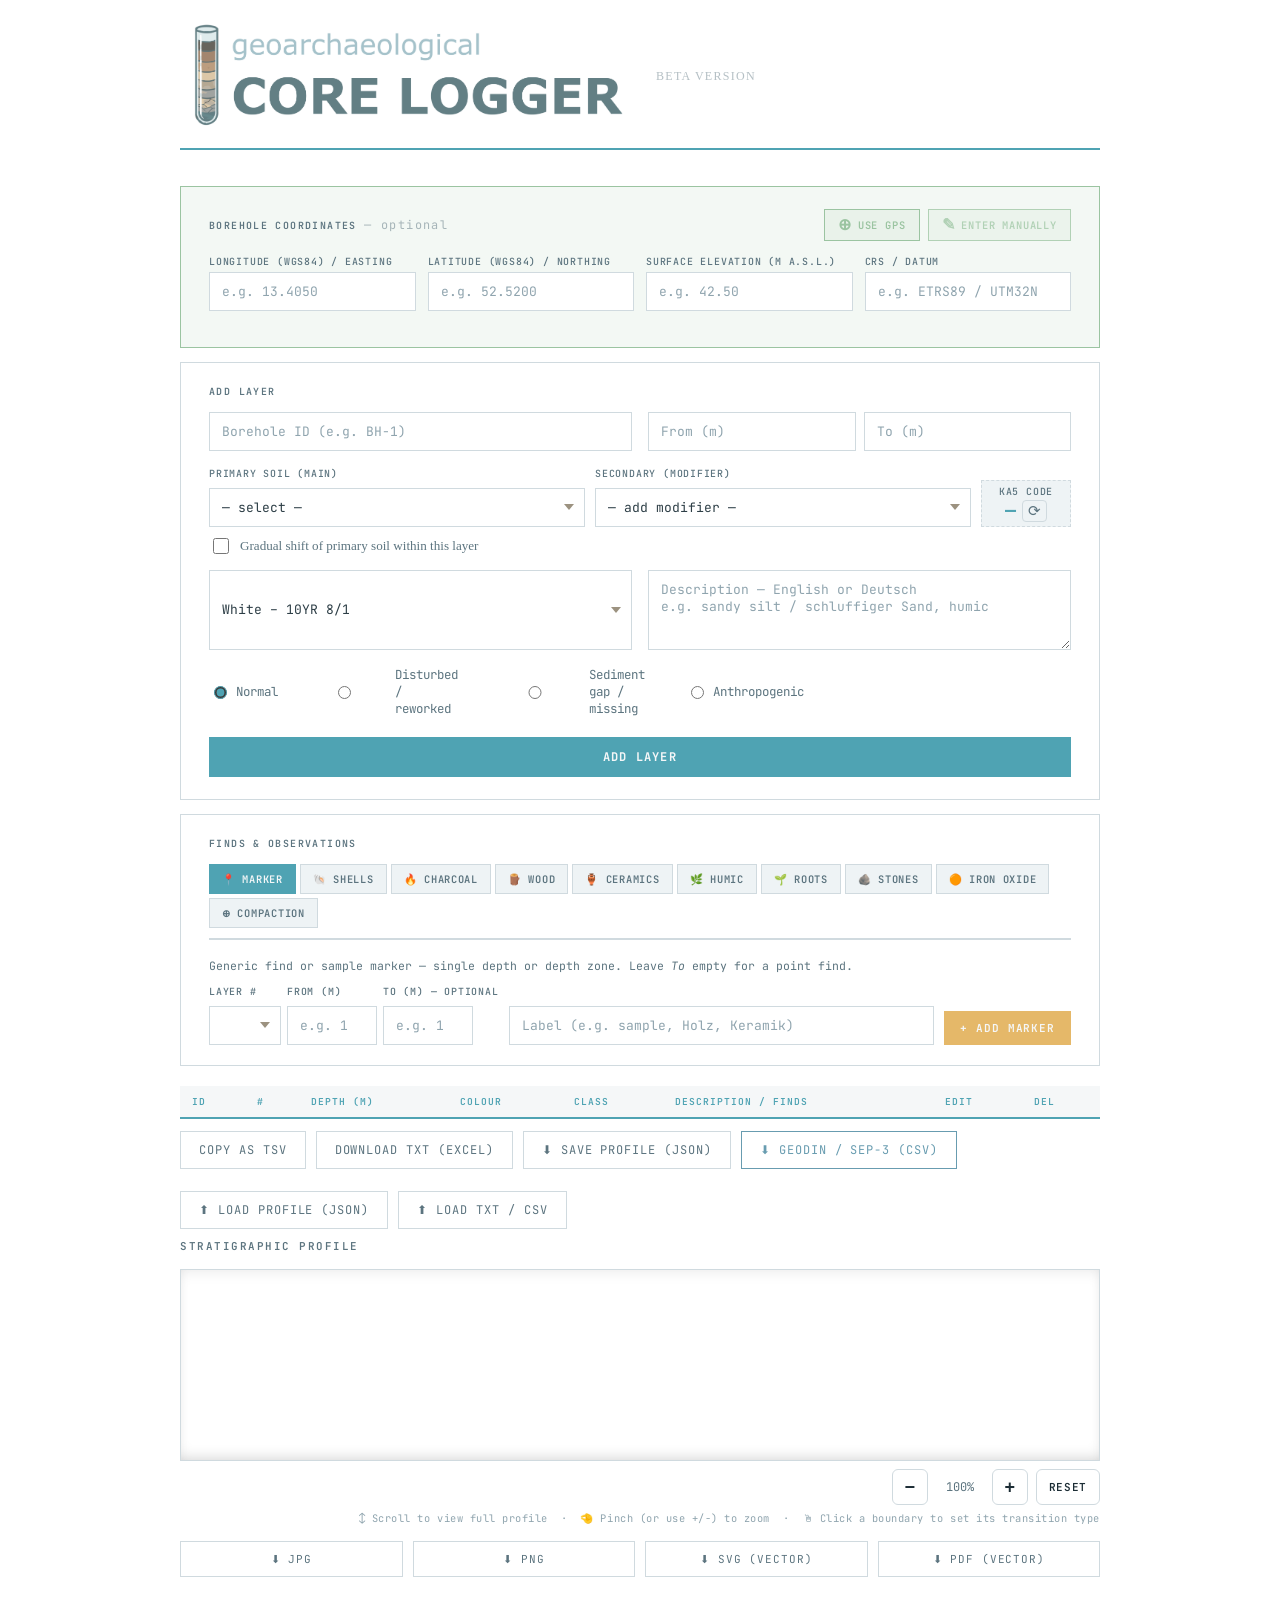
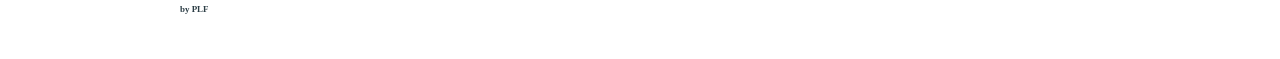
<file: corelogger_index_v0_1_8.html>
<!DOCTYPE html>
<html lang="en">
<head>
<meta charset="UTF-8">
<meta name="viewport" content="width=device-width, initial-scale=1.0, maximum-scale=1.0, user-scalable=no, viewport-fit=cover">
<meta name="mobile-web-app-capable" content="yes">
<meta name="apple-mobile-web-app-capable" content="yes">
<meta name="apple-mobile-web-app-status-bar-style" content="default">
<title>Geoarchaeological Core Logger</title>
<style>
@import url('https://fonts.googleapis.com/css2?family=Bitter:wght@400;500;600;700&family=JetBrains+Mono:wght@300;400;500;600&display=swap');

:root {
  /* Geoarchaeological Core Logger - Modern Dark Theme */
   --ga-void:      #f5f7f8; /* Crisp, ultra-light slate canvas */
  --ga-depth:     #FFFFFF; /* Soft slate-blue contrast for sidebars/panels */
  --ga-stratum:   #ffffff; /* Elevated clean white containers/cards */
  --ga-layer:     #ffffff; /* Pure white for top-level elements */
  --ga-border:    #d0dadf; /* Clean, non-distracting lines matching the text tones */
  --ga-muted-bg:  #eef3f5; /* Subtle backdrop for code blocks or data readouts */
  --ga-paper:     #ffffff; /* Pristine document background */
  --ga-vellum:    #f7fafb; /* Soft row tint for data tables */
  --ga-rule:      #dae3e6; /* Sharp divider lines */
  --ga-text:      #2d3e46; /* Deep slate-teal for high-contrast, soft readability */
  --ga-subdued:   #5c747f; /* Muted teal-gray for secondary labels and data fields */
  --ga-faint:     #8fa4ae; /* Taken from 'geoarchaeological' text—for captions & metadata */
  --ga-ink:       #1c2d35; /* Crisp, near-black slate-teal for bold emphasis */
  
  /* Brand Primary Accents (From the Logo Typography) */
  --ga-accent:    #4fa3b3; /* Energized, luminous 'CORE LOGGER' teal optimized for dark backgrounds */
  --ga-accent-lt: #66b5c5; /* Brighter interactive hover state */
  --ga-accent-dk: #397b88; /* Deeper focused/pressed state */
  --ga-accent-bg: rgba(79, 163, 179, .10); /* Translucent branding highlight for selections */
  
  /* Stratigraphy Status Indicators (Optimized for Dark UI Contrast) */
  --ga-green:     #9bc4a1; /* Luminous, soft sage green from the lower strata */
  --ga-green-bg:  rgba(155, 196, 161, .12);
  --ga-red:       #e07353; /* Vibrant, warm clay-red from the middle strata */
  --ga-red-bg:    rgba(224, 115, 83, .12);
  --ga-blue:      #689cb0; /* Mineral blue from the bottom of the tube */
  --ga-blue-bg:   rgba(104, 156, 176, .12);
  --ga-amber:     #e5b869; /* Bright sandy stratum gold for warning states */

  /* Brand-specific Earth Tones (For data visualization / logging flags) */
  --ga-soil-dark:  #3d352e; /* Lightened dark brown for visibility on dark backgrounds */
  --ga-soil-clay:  #b5875e; /* Vibrant silt/clay brown */
  --ga-soil-sand:  #dfbe91; /* Sandy stratum gold */
  --ga-soil-silt:  #bdaea0; /* Loam/Silt gray-brown */

  /* Premium Technical Typography */
  --ga-sans:      'Inter', system-ui, -apple-system, sans-serif; /* Sleek, legible data UI */
  --ga-mono:      'JetBrains Mono', 'Fira Code', monospace; /* Precise data logging font */

  /* Local Aliases Mapping */
  --primary:        var(--ga-ink);
  --secondary:      var(--ga-subdued);
  --accent:         var(--ga-accent);
  --danger:         var(--ga-red);
  --warn:           var(--ga-amber);
  --compaction:     var(--ga-blue);
  --bg:             var(--ga-void);
  --card-bg:        var(--ga-stratum);
  --border:         var(--ga-border);
  --marker-bg:      rgba(229, 184, 105, .08);
  --marker-border:  var(--ga-amber);
  --compact-bg:     var(--ga-blue-bg);
  --compact-bord:   var(--ga-blue);
  --coord-bg:       var(--ga-green-bg);
  --coord-bord:     var(--ga-green);
}
html,body { touch-action:pan-y; overscroll-behavior-y:contain; }
body {
    font-family: var(--ga-serif);
    background: var(--ga-depth);
    color: var(--ga-text);
    padding: 20px;
    padding-bottom: max(20px, env(safe-area-inset-bottom, 0px));
    padding-left:  max(20px, env(safe-area-inset-left,   0px));
    padding-right: max(20px, env(safe-area-inset-right,  0px));
    margin: 0;
}
.container { max-width:920px; margin:auto; }

/* ── Header ── */
.header-section {
    display:flex; align-items:center; gap:16px;
    margin-bottom:36px; padding-bottom:18px;
    border-bottom: 2px solid var(--ga-accent);
}
.soil-logo { width:50%; opacity:.75; flex-shrink:0; }
h1 { margin:0; font-size:1rem; font-weight:700; letter-spacing:.08em; text-transform:uppercase; color:var(--ga-accent); font-family:var(--ga-serif); }
h1 small { font-weight:400; opacity:.45; font-size:.75em; color:var(--ga-subdued); }

/* ── Section label ── */
.section-label {
    font-size:.62rem; text-transform:uppercase; letter-spacing:.14em;
    color:var(--ga-subdued); font-weight:600; margin-bottom:14px;
    font-family:var(--ga-mono);
}
.section-hint { font-size:.72rem; color:var(--ga-subdued); margin:0 0 12px; font-family:var(--ga-mono); }

/* ── Input sections ── */
.input-section {
    background:var(--ga-stratum); padding:22px 28px;
    border:1px solid var(--ga-border); margin-bottom:14px;
}
.marker-standalone-section { background: rgba(212,160,60,.06); border-color:var(--ga-amber); }
.compaction-section         { background: var(--ga-blue-bg); border-color:var(--ga-blue); }
.coord-section              { background: var(--ga-green-bg); border-color:var(--ga-green); }

.input-grid  { display:grid; grid-template-columns:1fr 1fr; gap:16px; margin-bottom:16px; }
.input-grid3 { display:grid; grid-template-columns:1fr 1fr 1fr; gap:12px; margin-bottom:14px; }
.input-grid4 { display:grid; grid-template-columns:1fr 1fr 1fr 1fr; gap:12px; margin-bottom:14px; }
.depth-range { display:grid; grid-template-columns:1fr 1fr; gap:8px; }

.field-label { font-size:.62rem; color:var(--ga-subdued); display:block; margin-bottom:4px; font-weight:500; font-family:var(--ga-mono); text-transform:uppercase; letter-spacing:.08em; }

/* ── Radio row ── */
.layer-type-row { display:flex; gap:20px; flex-wrap:wrap; margin:14px 0 16px; }
.radio-label { display:flex; align-items:center; gap:6px; font-size:.78rem; color:var(--ga-subdued); cursor:pointer; user-select:none; font-family:var(--ga-mono); }
.radio-label input[type="radio"] { accent-color:var(--ga-accent); cursor:pointer; }

/* ── Inline row inputs ── */
.inline-row { display:grid; gap:12px; align-items:end; }
.inline-row.col-3 { grid-template-columns:1fr 2fr auto; }
.inline-row.col-2 { grid-template-columns:1fr 2fr auto; }

/* ── Inputs ── */
input,select,textarea {
    width:100%; box-sizing:border-box;
    background:var(--ga-layer);
    padding:10px 12px; border:1px solid var(--ga-border);
    font-size:13px; color:var(--ga-text); transition:border-color .2s;
    font-family:var(--ga-mono); border-radius:0;
}
input:focus,select:focus,textarea:focus { border-color:var(--ga-accent); outline:none; background:var(--ga-muted-bg); }
input::placeholder,textarea::placeholder { color:var(--ga-faint); }
select { -webkit-appearance:none;
  background-image: url("data:image/svg+xml,%3Csvg xmlns='http://www.w3.org/2000/svg' width='10' height='6'%3E%3Cpath d='M0 0l5 6 5-6z' fill='%239c9280'/%3E%3C/svg%3E");
  background-repeat: no-repeat; background-position: right 10px center; padding-right: 28px;
}
textarea { height:80px; resize:vertical; }

.btn-primary {
    background:var(--ga-accent); color:var(--ga-void); width:100%; padding:12px; border:none;
    cursor:pointer; font-weight:700; font-family:var(--ga-mono); font-size:12px;
    text-transform:uppercase; letter-spacing:.1em; margin-top:4px; transition:background .15s;
}
.btn-primary:hover { background:var(--ga-accent-lt); }

.btn-action {
    padding:10px 16px; border:none; font-family:var(--ga-mono); font-size:11px;
    font-weight:600; text-transform:uppercase; letter-spacing:.08em;
    cursor:pointer; white-space:nowrap; transition:opacity .15s; color:var(--ga-void);
}
.btn-action:hover { opacity:.85; }
.btn-marker     { background:var(--ga-amber); }
.btn-compaction { background:var(--ga-blue); }

.btn-delete {
    background:none; border:none; color:var(--ga-subdued); cursor:pointer; font-size:1.1rem;
    padding:6px 10px; transition:opacity .2s,transform .1s; pointer-events:auto !important;
}
.btn-delete:hover  { color:var(--ga-red); transform:scale(1.1); }
.btn-delete:active { transform:scale(.9); }
.btn-delete * { pointer-events:none; }

.btn-edit {
    background:none; border:none; color:var(--ga-subdued); cursor:pointer; font-size:1rem;
    padding:6px 10px; transition:opacity .2s,transform .1s; pointer-events:auto !important;
}
.btn-edit:hover  { color:var(--ga-accent); transform:scale(1.1); }
.btn-edit:active { transform:scale(.9); }
.btn-edit * { pointer-events:none; }

/* ── Edit Modal ── */
.modal-overlay {
    display:none; position:fixed; inset:0; background:rgba(13,11,9,.7);
    z-index:1000; align-items:center; justify-content:center; padding:16px;
    -webkit-overflow-scrolling:touch;
}
.modal-overlay.open { display:flex; }
.modal-box {
    background:var(--ga-stratum); border:1px solid var(--ga-border);
    padding:28px 32px; width:100%; max-width:560px; max-height:90vh;
    overflow-y:auto; box-shadow:0 20px 60px rgba(0,0,0,.5);
    -webkit-overflow-scrolling:touch;
}
@media(max-width:600px){
    .modal-overlay { padding:0; align-items:flex-end; }
    .modal-box {
        max-width:100%; max-height:92vh; border-bottom:none;
        padding:20px 16px 28px;
        padding-bottom: max(28px, env(safe-area-inset-bottom, 0px));
        border-radius:0;
    }
    .modal-actions { gap:8px; }
    .modal-actions .btn-cancel { font-size:13px; padding:13px; }
}
.modal-box h2 {
    font-size:.68rem; text-transform:uppercase; letter-spacing:.14em;
    color:var(--ga-accent); font-weight:700; margin:0 0 20px;
    font-family:var(--ga-mono);
}
.modal-actions { display:flex; gap:10px; margin-top:20px; }
.modal-actions .btn-primary { margin-top:0; }
.btn-cancel {
    flex:1; padding:12px; border:1px solid var(--ga-border); background:none;
    color:var(--ga-subdued); font-family:var(--ga-mono); font-size:12px; cursor:pointer;
    text-transform:uppercase; letter-spacing:.1em; transition:border-color .2s,color .2s;
}
.btn-cancel:hover { border-color:var(--ga-accent); color:var(--ga-text); }

.btn-secondary {
    display:inline-block; margin-top:12px; padding:10px 18px; background:none;
    border:1px solid var(--ga-border); color:var(--ga-subdued); font-family:var(--ga-mono);
    font-size:12px; cursor:pointer; text-transform:uppercase; letter-spacing:.08em;
    transition:border-color .2s,color .2s;
}
.btn-secondary:hover { border-color:var(--ga-accent); color:var(--ga-accent); }
.btn-geodin { border-color:var(--ga-blue); color:var(--ga-blue); }
.btn-geodin:hover { border-color:var(--ga-blue); color:var(--ga-blue); background:var(--ga-blue-bg); }
.export-data-row { display:flex; gap:10px; flex-wrap:wrap; }

/* ── Table ── */
.table-container { margin-top:20px; overflow-x:auto; -webkit-overflow-scrolling:touch; }
table { width:100%; border-collapse:collapse; min-width:580px; }
th {
    text-align:left; padding:9px 12px; font-size:.6rem; color:var(--ga-accent);
    text-transform:uppercase; letter-spacing:.1em; border-bottom:2px solid var(--ga-accent);
    white-space:nowrap; background:var(--ga-void); font-family:var(--ga-mono); font-weight:600;
}
td { padding:10px 12px; border-bottom:1px solid var(--ga-border); font-size:.84rem; vertical-align:top; color:var(--ga-text); }
tr.row-disturbed td { background: rgba(212,160,60,.06); }
tr.row-missing   td { background: rgba(90,135,184,.06); }
tr.row-anthropogenic td { background: rgba(192,86,58,.06); }
tr.row-intact-shell td { background: rgba(212,160,23,.07); border-left: 3px solid rgba(212,160,23,.60); }

.layer-type-badge {
    display:inline-block; font-size:.58rem; font-weight:700; text-transform:uppercase;
    letter-spacing:.06em; padding:2px 5px; margin-left:5px; vertical-align:middle;
    font-family:var(--ga-mono);
}
.badge-disturbed { background:rgba(212,160,60,.2); color:var(--ga-amber); }
.badge-missing   { background:rgba(90,135,184,.2); color:var(--ga-blue); }
.badge-anthropogenic { background:rgba(192,86,58,.2); color:var(--ga-red); }

.marker-tag    { display:flex; align-items:baseline; gap:5px; font-size:.68rem; color:var(--ga-amber); margin-top:3px; font-weight:500; font-family:var(--ga-mono); }
.compact-tag   { display:flex; align-items:baseline; gap:5px; font-size:.68rem; color:var(--ga-blue);  margin-top:3px; font-weight:500; font-family:var(--ga-mono); }
.tag-text      { flex:1; }
.btn-tag-del   {
    background:none; border:none; cursor:pointer; color:var(--ga-faint);
    font-size:.75rem; padding:0 2px; line-height:1; transition:color .15s;
    flex-shrink:0; pointer-events:auto;
}
.btn-tag-del:hover  { color:var(--ga-red); }
.btn-tag-del *      { pointer-events:none; }
.shell-tag     { display:block; font-size:.68rem; color:#d4a017; margin-top:3px; font-weight:600; font-family:var(--ga-mono); letter-spacing:.04em; }
.find-tag      { display:block; font-size:.68rem; margin-top:3px; font-weight:600; font-family:var(--ga-mono); letter-spacing:.04em; }
.find-tag-charcoal  { color:#555; }
.find-tag-wood      { color:#6b4226; }
.find-tag-ceramics  { color:#a0522d; }
.find-tag-humic     { color:#4a7c3f; }
.find-tag-roots     { color:#3a6b2f; }
.find-tag-stones    { color:#5a6472; }
.find-tag-ironoxide { color:#b5651d; }
.intact-badge  {
    display:inline-block; font-size:.58rem; font-weight:700; padding:2px 6px;
    margin-left:6px; background:rgba(212,160,23,.18); color:#c08a00;
    border:1px solid rgba(212,160,23,.55); vertical-align:middle;
    text-transform:uppercase; letter-spacing:.07em; font-family:var(--ga-mono);
    animation: intact-pulse 2s ease-in-out infinite;
}
@keyframes intact-pulse {
    0%,100% { box-shadow: 0 0 0 0 rgba(212,160,23,.35); }
    50%      { box-shadow: 0 0 0 4px rgba(212,160,23,.0); }
}
.de-badge {
    display:inline-block; font-size:.58rem; font-weight:700; padding:1px 5px;
    margin-left:5px; background:var(--ga-blue-bg); color:var(--ga-blue); vertical-align:middle;
    text-transform:uppercase; letter-spacing:.05em; font-family:var(--ga-mono);
}

/* ── Petrography quick-entry row ── */
.petro-row {
    display:flex; gap:10px; align-items:flex-end; flex-wrap:wrap; margin-bottom:10px;
}
.petro-field { flex:1; min-width:140px; display:flex; flex-direction:column; gap:4px; }
.petro-code-box {
    display:flex; flex-direction:column; gap:2px; align-items:center;
    padding:4px 12px; border:1px dashed var(--ga-border); background:var(--ga-muted-bg);
    min-width:64px;
}
.petro-code {
    font-family:var(--ga-mono); font-size:1.15rem; font-weight:700;
    color:var(--ga-accent); letter-spacing:.05em; line-height:1.1;
}
.petro-code-line { display:flex; align-items:center; gap:6px; }
.btn-petro-refresh {
    border:1px solid var(--ga-border); background:var(--ga-bg);
    color:var(--ga-subdued); cursor:pointer; border-radius:4px;
    font-size:.95rem; line-height:1; padding:2px 5px;
    transition:color .15s, border-color .15s, transform .3s;
}
.btn-petro-refresh:hover  { color:var(--ga-accent); border-color:var(--ga-accent); }
.btn-petro-refresh:active { transform:rotate(180deg); }
@media(max-width:600px){
    .petro-row { flex-direction:column; align-items:stretch; }
    .petro-code-box { flex-direction:row; justify-content:space-between; }
}

/* ── Gradational shift within a layer ── */
.grade-row { margin:-2px 0 12px; }
.grade-toggle {
    display:inline-flex; align-items:center; gap:8px; cursor:pointer;
    font-size:.82rem; color:var(--ga-subdued); -webkit-user-select:none; user-select:none;
}
.grade-toggle input { width:16px; height:16px; accent-color:var(--ga-accent); cursor:pointer; }
.grade-detail {
    display:flex; align-items:center; gap:10px; flex-wrap:wrap;
    margin-top:10px; padding:10px 12px;
    border:1px dashed var(--ga-border); background:var(--ga-muted-bg); border-radius:6px;
}
.grade-arrow {
    font-family:var(--ga-mono); font-size:.7rem; text-transform:uppercase;
    letter-spacing:.08em; color:var(--ga-faint);
    padding:3px 7px; border:1px solid var(--ga-border); border-radius:4px; background:var(--ga-bg);
}
.grade-select { flex:1; min-width:160px; }
.grade-hint { font-size:.72rem; color:var(--ga-faint); flex-basis:100%; }
@media(max-width:600px){ .grade-detail { flex-direction:column; align-items:stretch; } }

/* ── Transition editor sliders ── */
.trans-slider { width:100%; margin-top:6px; accent-color:var(--ga-accent); cursor:pointer; }

/* ── Find depth row (from / to + note + button) ── */
.find-depth-row {
    display: flex;
    gap: 10px;
    align-items: flex-end;
    flex-wrap: wrap;
}
.find-depth-inputs {
    display: flex;
    gap: 6px;
    flex-shrink: 0;
}
.find-depth-inputs > div {
    display: flex;
    flex-direction: column;
    gap: 4px;
}
.find-depth-inputs input {
    width: 90px;
}
.find-depth-inputs select.layer-pick {
    width: 72px;
}
@media(max-width:600px){
    .find-depth-row { flex-direction: column; gap: 8px; }
    .find-depth-inputs { width: 100%; }
    .find-depth-inputs input { width: 100%; }
    .find-depth-inputs select.layer-pick { width: 100%; }
    .find-depth-row input[type="text"] { width: 100%; }
    .find-depth-row .btn-action { width: 100%; padding: 13px; }
}
.finds-panel {
    background: var(--ga-stratum);
    border-color: var(--ga-border);
    padding-bottom: 20px;
}
.finds-tab-bar {
    display: flex;
    flex-wrap: wrap;
    gap: 4px;
    margin-bottom: 18px;
    border-bottom: 2px solid var(--ga-border);
    padding-bottom: 10px;
}
.finds-tab {
    padding: 7px 12px;
    border: 1px solid var(--ga-border);
    background: var(--ga-muted-bg);
    color: var(--ga-subdued);
    font-family: var(--ga-mono);
    font-size: .65rem;
    font-weight: 600;
    text-transform: uppercase;
    letter-spacing: .07em;
    cursor: pointer;
    transition: background .15s, border-color .15s, color .15s;
    white-space: nowrap;
    border-radius: 0;
}
.finds-tab:hover { border-color: var(--ga-accent); color: var(--ga-accent); background: var(--ga-accent-bg); }
.finds-tab.active {
    background: var(--ga-accent);
    border-color: var(--ga-accent);
    color: var(--ga-void);
}
.finds-pane { display: none; }
.finds-pane.active { display: block; }

/* Per-tab accent colours */
.finds-btn-shell     { background: #b08000; }
.finds-btn-charcoal  { background: #2d2d2d; }
.finds-btn-wood      { background: #6b4226; }
.finds-btn-ceramics  { background: #a0522d; }
.finds-btn-humic     { background: #4a7c3f; }
.finds-btn-roots     { background: #3a6b2f; }
.finds-btn-stones    { background: #5a6472; }
.finds-btn-ironoxide { background: #b5651d; }

@media(max-width:600px){
    .finds-tab-bar { gap: 3px; }
    .finds-tab { font-size: .60rem; padding: 8px 9px; }
}
.graph-section h3 {
    font-size:.68rem; text-transform:uppercase; letter-spacing:.14em;
    color:var(--ga-subdued); margin-bottom:16px; font-weight:600; font-family:var(--ga-mono);
}
.canvas-wrapper {
    background:var(--ga-stratum); border:1px solid var(--ga-border);
    overflow:auto; -webkit-overflow-scrolling:touch;
    display:flex; justify-content:flex-start; padding:20px 16px;
    box-shadow:inset 0 -8px 16px -8px rgba(0,0,0,.2),inset 0 8px 16px -8px rgba(0,0,0,.1);
    position:relative;
    touch-action:pan-x pan-y;   /* let us intercept pinch for custom zoom */
    overscroll-behavior:contain;
}
/* Zoom layer: scaled via CSS transform. getBoundingClientRect on the canvas
   stays accurate, so click hit-testing keeps working at any zoom level. */
.canvas-zoom {
    transform-origin:0 0;
    transform:scale(1);
    flex-shrink:0;
    will-change:transform;
}
.zoom-controls {
    display:flex; align-items:center; gap:8px; margin-top:8px;
    justify-content:flex-end;
}
.zoom-btn {
    width:36px; height:36px; padding:0; line-height:1;
    background:var(--ga-layer); border:1px solid var(--ga-border);
    color:var(--ga-ink); font-size:18px; font-weight:600; cursor:pointer;
    border-radius:6px; transition:border-color .15s,background .15s;
    display:flex; align-items:center; justify-content:center;
    -webkit-user-select:none; user-select:none; touch-action:manipulation;
}
.zoom-btn:hover { border-color:var(--ga-accent); }
.zoom-btn:active { background:var(--ga-stratum); }
.zoom-btn.zoom-reset { width:auto; padding:0 12px; font-size:11px; font-weight:600; text-transform:uppercase; letter-spacing:.06em; font-family:var(--ga-mono); }
.zoom-level {
    min-width:48px; text-align:center; font-family:var(--ga-mono);
    font-size:12px; color:var(--ga-subdued); -webkit-user-select:none; user-select:none;
}
.scroll-hint { font-size:.65rem; color:var(--ga-faint); text-align:right; margin-top:6px; letter-spacing:.05em; font-family:var(--ga-mono); }
#coreCanvas { display:block; flex-shrink:0; image-rendering:-webkit-optimize-contrast; image-rendering:crisp-edges; }

/* ── Export actions ── */
.export-actions { display:flex; gap:10px; margin-top:16px; flex-wrap:wrap; }
.btn-export {
    flex:1; min-width:130px; padding:10px; background:none; border:1px solid var(--ga-border);
    color:var(--ga-subdued); font-family:var(--ga-mono); font-size:11px; cursor:pointer;
    text-transform:uppercase; letter-spacing:.08em; transition:border-color .2s,color .2s;
}
.btn-export:hover { border-color:var(--ga-accent); color:var(--ga-accent); }

/* coord info bar */
.coord-bar {
    font-size:.72rem; color:var(--ga-subdued); margin-top:10px; padding:8px 12px;
    background:var(--ga-layer); border:1px solid var(--ga-green); display:none;
    font-family:var(--ga-mono);
}

/* ── GPS button & status ── */
.section-label-row {
    display:flex; align-items:center; justify-content:space-between;
    flex-wrap:wrap; gap:8px; margin-bottom:14px;
}
.section-label-row .section-label { margin-bottom:0; }

.btn-gps {
    display:flex; align-items:center; gap:6px;
    padding:7px 13px; border:1px solid var(--ga-green);
    background:var(--ga-green-bg); color:var(--ga-green);
    font-family:var(--ga-mono); font-size:.65rem; font-weight:600;
    text-transform:uppercase; letter-spacing:.08em;
    cursor:pointer; transition:background .2s, border-color .2s;
    white-space:nowrap; flex-shrink:0;
}
.btn-gps:hover  { background:rgba(155,196,161,.22); }
.btn-gps:active { opacity:.8; }
.btn-gps.loading { opacity:.6; pointer-events:none; }
.gps-icon { font-size:1rem; line-height:1; }

.gps-status {
    font-size:.68rem; font-family:var(--ga-mono);
    padding:7px 12px; margin-bottom:12px;
    border-left:3px solid var(--ga-faint);
    background:var(--ga-muted-bg); color:var(--ga-subdued);
}
.gps-status.ok     { border-color:var(--ga-green); color:var(--ga-green); }
.gps-status.error  { border-color:var(--ga-red);   color:var(--ga-red);   }
.gps-status.busy   { border-color:var(--ga-amber);  color:var(--ga-amber); }

@media(max-width:600px){
    .btn-gps { font-size:.63rem; padding:9px 12px; } /* bigger tap target */
}

/* ── Mobile ── */
@media(max-width:600px){
    body { padding:10px; }
    .container { max-width:100%; }

    /* Header */
    .header-section { margin-bottom:20px; padding-bottom:14px; gap:12px; }
    .soil-logo { width:45%; }

    /* Sections */
    .input-section { padding:14px 12px; margin-bottom:10px; }

    /* Grids */
    .input-grid  { grid-template-columns:1fr; gap:10px; margin-bottom:10px; }
    .input-grid3 { grid-template-columns:1fr 1fr; gap:10px; }
    .input-grid4 { grid-template-columns:1fr 1fr; gap:10px; }
    .depth-range { grid-template-columns:1fr 1fr; gap:8px; }

    /* Inline rows: stack on mobile with full-width button */
    .inline-row.col-3,
    .inline-row.col-2 {
        grid-template-columns: 1fr 1fr;
        gap: 8px;
    }
    .inline-row.col-3 .btn-action,
    .inline-row.col-2 .btn-action { grid-column:1/-1; width:100%; padding:13px; }

    /* Inputs — 16px prevents iOS auto-zoom */
    input, select, textarea { font-size:16px !important; padding:11px 12px; }
    textarea { height:70px; }

    /* Bigger touch targets for buttons */
    .btn-primary  { padding:14px; font-size:13px; letter-spacing:.08em; }
    .btn-action   { padding:13px 14px; font-size:12px; }
    .btn-delete,
    .btn-edit     { padding:10px 14px; font-size:1.2rem; min-width:40px; min-height:40px; }

    /* Radio labels — easier tap targets */
    .layer-type-row { gap:10px 18px; margin:12px 0 14px; }
    .radio-label    { font-size:.82rem; gap:8px; padding:4px 0; }
    .radio-label input[type="radio"] { width:18px; height:18px; }

    /* Table */
    .table-container { margin-top:14px; }
    td, th { padding:9px 7px; font-size:.78rem; }
    /* Hide less critical columns on very small screens */
    th:nth-child(2), td:nth-child(2) { display:none; } /* # */

    /* Canvas — full-bleed, scrollable in both axes, bounded so pinch-zoom
       pans within a viewport instead of stretching the page */
    .canvas-wrapper {
        margin-left:-10px; margin-right:-10px;
        border-left:none; border-right:none;
        overflow:auto;
        -webkit-overflow-scrolling:touch;
        display:block;
        padding:16px 12px;
        max-height:70vh;
        touch-action:pan-x pan-y;
        overscroll-behavior:contain;
    }
    #coreCanvas { width:auto !important; height:auto !important; }
    .zoom-controls { justify-content:center; }
    .zoom-btn { width:44px; height:44px; font-size:20px; }  /* larger touch targets */

    /* Export buttons */
    .export-actions    { flex-direction:column; gap:8px; }
    .btn-export        { width:100%; padding:13px; font-size:12px; }
    .export-data-row   { flex-direction:column; gap:0; }
    .btn-secondary     { width:100%; box-sizing:border-box; padding:13px 16px; margin-top:8px !important; text-align:center; }

    /* Section labels */
    .section-label { font-size:.6rem; margin-bottom:10px; }
    .section-hint  { font-size:.7rem; margin-bottom:10px; }

    /* Coord bar */
    .coord-bar { font-size:.68rem; padding:7px 10px; }

    /* Graph section */
    .graph-section { margin-top:32px; }
    .scroll-hint   { font-size:.62rem; }
}

/* ── Extra small (≤380px) — phones like iPhone SE ── */
@media(max-width:380px){
    body { padding:8px; }
    .input-section { padding:12px 10px; }
    .input-grid4 { grid-template-columns:1fr; }
    td, th { padding:8px 5px; font-size:.74rem; }
    /* Also hide Colour column to fit description on tiny screens */
    th:nth-child(5), td:nth-child(5) { display:none; }
}
</style>
</head>
<body>
<div class="container">

<!-- ── Header ── -->
<div class="header-section">
    <img class="soil-logo" id="logoImg"  alt="Core Logger Logo">
    <h1><small>BETA VERSION</small></h1>
</div>

<!-- ── Coordinates ── -->
<div class="input-section coord-section">
    <div class="section-label-row">
        <span class="section-label" style="margin-bottom:0">Borehole Coordinates <span style="font-weight:400;text-transform:none;opacity:.5;font-size:1.2em;">— optional</span></span>
        <div style="display:flex;gap:8px;align-items:center;flex-wrap:wrap;">
            <button class="btn-gps" id="btnGPS" onclick="getGPSLocation()" title="Use device GPS">
                <span class="gps-icon">⊕</span> <span class="gps-label">Use GPS</span>
            </button>
            <button class="btn-gps" onclick="_manualCoordsPrompt()" title="Enter coordinates manually" style="opacity:.75;">
                <span class="gps-icon">✎</span> <span class="gps-label">Enter manually</span>
            </button>
        </div>
    </div>
    <div id="gpsStatus" class="gps-status" style="display:none"></div>
    <div class="input-grid4">
        <div>
            <label class="field-label">Longitude (WGS84) / Easting</label>
            <input type="number" id="coordX" placeholder="e.g. 13.4050" step="0.000001" oninput="onCoordChange()">
        </div>
        <div>
            <label class="field-label">Latitude (WGS84) / Northing</label>
            <input type="number" id="coordY" placeholder="e.g. 52.5200" step="0.000001" oninput="onCoordChange()">
        </div>
        <div>
            <label class="field-label">Surface Elevation (m a.s.l.)</label>
            <input type="number" id="coordZ" placeholder="e.g. 42.50" step="0.01" oninput="onCoordChange()">
        </div>
        <div>
            <label class="field-label">CRS / Datum</label>
            <input type="text" id="coordCRS" placeholder="e.g. ETRS89 / UTM32N" oninput="onCoordChange()">
        </div>
    </div>
    <div class="coord-bar" id="coordBar"></div>
</div>

<!-- ── Add Layer ── -->
<div class="input-section">
    <div class="section-label">Add Layer</div>
    <div class="input-grid">
        <input type="text" id="coreId" placeholder="Borehole ID (e.g. BH-1)">
        <div class="depth-range">
            <input type="number" id="depthFrom" placeholder="From (m)" step="0.01">
            <input type="number" id="depthTo"   placeholder="To (m)"   step="0.01">
        </div>
    </div>
    <!-- ── Petrography quick-entry (KA5) ── -->
    <div class="petro-row">
        <div class="petro-field">
            <label class="field-label">Primary soil (main)</label>
            <select id="petroPrimary" onchange="onPetroPrimary()">
                <option value="">— select —</option>
            </select>
        </div>
        <div class="petro-field">
            <label class="field-label">Secondary (modifier)</label>
            <select id="petroSecondary" onchange="onPetroSecondary()">
                <option value="">— add modifier —</option>
            </select>
        </div>
        <div class="petro-code-box" title="KA5 short code built from your selection">
            <span class="field-label" style="margin:0;">KA5 code</span>
            <div class="petro-code-line">
                <span id="petroCode" class="petro-code">—</span>
                <button type="button" id="petroRefresh" class="btn-petro-refresh" title="Recalculate KA5 code from the current description" onclick="refreshPetroCode()">⟳</button>
            </div>
        </div>
    </div>
    <!-- ── Gradational shift within the layer (e.g. silty sand at top → sandy silt at base) ── -->
    <div class="grade-row">
        <label class="grade-toggle">
            <input type="checkbox" id="gradeToggle" onchange="onGradeToggle()">
            <span>Gradual shift of primary soil within this layer</span>
        </label>
        <div id="gradeDetail" class="grade-detail" style="display:none;">
            <span class="grade-arrow" title="Top of layer">top</span>
            <select id="gradePrimary" class="grade-select" title="Main soil at the BASE of this layer">
                <option value="">— soil at base —</option>
            </select>
            <span class="grade-hint">The column tapers &amp; texture blends from top to base.</span>
        </div>
    </div>
    <div class="input-grid">
        <select id="soilColor"></select>
        <textarea id="soilDesc" placeholder="Description — English or Deutsch&#10;e.g. sandy silt / schluffiger Sand, humic"></textarea>
    </div>
    <div class="layer-type-row">
        <label class="radio-label"><input type="radio" name="layerType" value="normal" checked> Normal</label>
        <label class="radio-label"><input type="radio" name="layerType" value="disturbed"> Disturbed / reworked</label>
        <label class="radio-label"><input type="radio" name="layerType" value="missing"> Sediment gap / missing</label>
        <!-- New Anthropogenic Option -->
        <label class="radio-label"><input type="radio" name="layerType" value="anthropogenic"> Anthropogenic</label>
    </div>
    <button onclick="addLayer()" class="btn-primary">Add Layer</button>
</div>

<!-- ══════════════════════════════════════════════════════════
     FINDS PANEL — tabbed interface
     ══════════════════════════════════════════════════════════ -->
<div class="input-section finds-panel">
    <div class="section-label">Finds &amp; Observations</div>

    <!-- Tab bar -->
    <div class="finds-tab-bar" id="findsTabBar">
        <button class="finds-tab active" data-tab="marker"     onclick="switchFindsTab('marker')">📍 Marker</button>
        <button class="finds-tab"        data-tab="shells"     onclick="switchFindsTab('shells')">🐚 Shells</button>
        <button class="finds-tab"        data-tab="charcoal"   onclick="switchFindsTab('charcoal')">🔥 Charcoal</button>
        <button class="finds-tab"        data-tab="wood"       onclick="switchFindsTab('wood')">🪵 Wood</button>
        <button class="finds-tab"        data-tab="ceramics"   onclick="switchFindsTab('ceramics')">🏺 Ceramics</button>
        <button class="finds-tab"        data-tab="humic"      onclick="switchFindsTab('humic')">🌿 Humic</button>
        <button class="finds-tab"        data-tab="roots"      onclick="switchFindsTab('roots')">🌱 Roots</button>
        <button class="finds-tab"        data-tab="stones"     onclick="switchFindsTab('stones')">🪨 Stones</button>
        <button class="finds-tab"        data-tab="ironoxide"  onclick="switchFindsTab('ironoxide')">🟠 Iron oxide</button>
        <button class="finds-tab"        data-tab="compaction" onclick="switchFindsTab('compaction')">⊕ Compaction</button>
    </div>

    <!-- ── TAB: Marker (generic) ── -->
    <div class="finds-pane active" id="tab-marker">
        <p class="section-hint">Generic find or sample marker — single depth or depth zone. Leave <em>To</em> empty for a point find.</p>
        <div class="find-depth-row">
            <div class="find-depth-inputs">
                <div><label class="field-label">Layer #</label><select id="markerLayer" class="layer-pick" onchange="fillDepthFromLayer('marker')"></select></div>
                <div><label class="field-label">From (m)</label><input type="number" id="markerDepth"   placeholder="e.g. 1.20" step="0.01"></div>
                <div><label class="field-label">To (m) — optional</label><input type="number" id="markerDepthTo" placeholder="e.g. 1.45" step="0.01"></div>
            </div>
            <input type="text" id="markerLabel" placeholder="Label (e.g. sample, Holz, Keramik)" style="flex:2;min-width:0;">
            <button onclick="addStandaloneMarker()" class="btn-action btn-marker" style="white-space:nowrap;">+ Add Marker</button>
        </div>
    </div>

    <!-- ── TAB: Shells ── -->
    <div class="finds-pane" id="tab-shells">
        <p class="section-hint">Record shell or mussel finds. Intact specimens are highlighted automatically in the profile and table.</p>
        <div class="input-grid3" style="margin-bottom:10px;">
            <div>
                <label class="field-label">Shell type</label>
                <select id="shellType">
                    <option value="shells">Shells — general / Schalen</option>
                    <option value="mussel shells">Mussel shells / Muschelschalen</option>
                    <option value="oyster shells">Oyster shells / Austernschalen</option>
                    <option value="gastropod shells">Gastropod shells / Schnecken</option>
                    <option value="mollusc shells">Mollusc shells / Mollusken</option>
                </select>
            </div>
            <div>
                <label class="field-label">Quantity</label>
                <select id="shellQty">
                    <option value="">— not specified —</option>
                    <option value="few">Few / vereinzelt</option>
                    <option value="abundant">Abundant / zahlreich</option>
                </select>
            </div>
            <div>
                <label class="field-label">Condition</label>
                <select id="shellCondition">
                    <option value="">— not specified —</option>
                    <option value="intact">★ Intact / intakt</option>
                    <option value="fragmented">Fragmented / fragmentiert</option>
                    <option value="worn">Worn / abgerollt</option>
                </select>
            </div>
        </div>
        <div class="find-depth-row">
            <div class="find-depth-inputs">
                <div><label class="field-label">Layer #</label><select id="shellLayer" class="layer-pick" onchange="fillDepthFromLayer('shell')"></select></div>
                <div><label class="field-label">From (m)</label><input type="number" id="shellDepth"   placeholder="e.g. 0.80" step="0.01"></div>
                <div><label class="field-label">To (m) — optional</label><input type="number" id="shellDepthTo" placeholder="e.g. 1.10" step="0.01"></div>
            </div>
            <input type="text" id="shellNote" placeholder="Extra note (e.g. articulated, in situ…)" style="flex:2;min-width:0;">
            <button onclick="addShellMarker()" class="btn-action finds-btn-shell" style="white-space:nowrap;">+ Add Shell Find</button>
        </div>
    </div>

    <!-- ── TAB: Charcoal ── -->
    <div class="finds-pane" id="tab-charcoal">
        <p class="section-hint">Log charcoal fragments or lenses. Quantity affects the texture density in the stratigraphic profile.</p>
        <div class="input-grid3" style="margin-bottom:10px;">
            <div>
                <label class="field-label">Form</label>
                <select id="charcoalForm">
                    <option value="charcoal">Charcoal — general / Holzkohle</option>
                    <option value="charcoal fragments">Fragments / Holzkohlesplitter</option>
                    <option value="charcoal lens">Lens / Holzkohlelinse</option>
                    <option value="charcoal layer">Layer / Holzkohlelage</option>
                </select>
            </div>
            <div>
                <label class="field-label">Quantity</label>
                <select id="charcoalQty">
                    <option value="">— not specified —</option>
                    <option value="few">Few / vereinzelt</option>
                    <option value="abundant">Abundant / zahlreich</option>
                </select>
            </div>
            <div>
                <label class="field-label">Condition</label>
                <select id="charcoalCondition">
                    <option value="">— not specified —</option>
                    <option value="intact">★ Intact piece / intakt</option>
                    <option value="fragmented">Fragmented / fragmentiert</option>
                </select>
            </div>
        </div>
        <div class="find-depth-row">
            <div class="find-depth-inputs">
                <div><label class="field-label">Layer #</label><select id="charcoalLayer" class="layer-pick" onchange="fillDepthFromLayer('charcoal')"></select></div>
                <div><label class="field-label">From (m)</label><input type="number" id="charcoalDepth"   placeholder="e.g. 1.30" step="0.01"></div>
                <div><label class="field-label">To (m) — optional</label><input type="number" id="charcoalDepthTo" placeholder="e.g. 1.50" step="0.01"></div>
            </div>
            <input type="text" id="charcoalNote" placeholder="Extra note (e.g. dated sample, 14C…)" style="flex:2;min-width:0;">
            <button onclick="addFindMarker('charcoal')" class="btn-action finds-btn-charcoal" style="white-space:nowrap;">+ Add Charcoal</button>
        </div>
    </div>

    <!-- ── TAB: Wood ── -->
    <div class="finds-pane" id="tab-wood">
        <p class="section-hint">Record wood or plant macrofossil remains — including waterlogged or preserved material.</p>
        <div class="input-grid3" style="margin-bottom:10px;">
            <div>
                <label class="field-label">Type</label>
                <select id="woodForm">
                    <option value="wood">Wood — general / Holz</option>
                    <option value="wood fragment">Fragment / Holzfragment</option>
                    <option value="twig">Twig / Zweig</option>
                    <option value="bark">Bark / Rinde</option>
                    <option value="seed">Seed / Samen</option>
                    <option value="plant remains">Plant remains / Pflanzenreste</option>
                </select>
            </div>
            <div>
                <label class="field-label">Quantity</label>
                <select id="woodQty">
                    <option value="">— not specified —</option>
                    <option value="few">Few / vereinzelt</option>
                    <option value="abundant">Abundant / zahlreich</option>
                </select>
            </div>
            <div>
                <label class="field-label">Preservation</label>
                <select id="woodCondition">
                    <option value="">— not specified —</option>
                    <option value="intact">★ Intact / gut erhalten</option>
                    <option value="waterlogged">Waterlogged / wassergesättigt</option>
                    <option value="degraded">Degraded / zersetzt</option>
                </select>
            </div>
        </div>
        <div class="find-depth-row">
            <div class="find-depth-inputs">
                <div><label class="field-label">Layer #</label><select id="woodLayer" class="layer-pick" onchange="fillDepthFromLayer('wood')"></select></div>
                <div><label class="field-label">From (m)</label><input type="number" id="woodDepth"   placeholder="e.g. 2.10" step="0.01"></div>
                <div><label class="field-label">To (m) — optional</label><input type="number" id="woodDepthTo" placeholder="e.g. 2.30" step="0.01"></div>
            </div>
            <input type="text" id="woodNote" placeholder="Extra note (e.g. oak, dendro sample…)" style="flex:2;min-width:0;">
            <button onclick="addFindMarker('wood')" class="btn-action finds-btn-wood" style="white-space:nowrap;">+ Add Wood Find</button>
        </div>
    </div>

    <!-- ── TAB: Ceramics ── -->
    <div class="finds-pane" id="tab-ceramics">
        <p class="section-hint">Record ceramic sherds or worked material. Intact vessels will be flagged in the table.</p>
        <div class="input-grid3" style="margin-bottom:10px;">
            <div>
                <label class="field-label">Type</label>
                <select id="ceramicsForm">
                    <option value="ceramics">Ceramics — general / Keramik</option>
                    <option value="pottery sherd">Pottery sherd / Scherbe</option>
                    <option value="brick fragment">Brick / Ziegelfragment</option>
                    <option value="tile">Tile / Kachel</option>
                    <option value="fired clay">Fired clay / Hüttenlehm</option>
                </select>
            </div>
            <div>
                <label class="field-label">Quantity</label>
                <select id="ceramicsQty">
                    <option value="">— not specified —</option>
                    <option value="few">Few / vereinzelt</option>
                    <option value="abundant">Abundant / zahlreich</option>
                </select>
            </div>
            <div>
                <label class="field-label">Condition</label>
                <select id="ceramicsCondition">
                    <option value="">— not specified —</option>
                    <option value="intact">★ Intact / vollständig</option>
                    <option value="fragmented">Fragmented / fragmentiert</option>
                    <option value="worn">Worn / abgerollt</option>
                </select>
            </div>
        </div>
        <div class="find-depth-row">
            <div class="find-depth-inputs">
                <div><label class="field-label">Layer #</label><select id="ceramicsLayer" class="layer-pick" onchange="fillDepthFromLayer('ceramics')"></select></div>
                <div><label class="field-label">From (m)</label><input type="number" id="ceramicsDepth"   placeholder="e.g. 0.60" step="0.01"></div>
                <div><label class="field-label">To (m) — optional</label><input type="number" id="ceramicsDepthTo" placeholder="e.g. 0.75" step="0.01"></div>
            </div>
            <input type="text" id="ceramicsNote" placeholder="Extra note (e.g. wheel-thrown, medieval…)" style="flex:2;min-width:0;">
            <button onclick="addFindMarker('ceramics')" class="btn-action finds-btn-ceramics" style="white-space:nowrap;">+ Add Ceramics</button>
        </div>
    </div>

    <!-- ── TAB: Humic concentration ── -->
    <div class="finds-pane" id="tab-humic">
        <p class="section-hint">Mark a humic concentration or organic-rich band within a layer. Affects texture rendering.</p>
        <div class="input-grid3" style="margin-bottom:10px;">
            <div>
                <label class="field-label">Type</label>
                <select id="humicForm">
                    <option value="humic">Humic — general / humos</option>
                    <option value="humic concentration">Concentration / Humuskonzentration</option>
                    <option value="humic layer">Layer / Humushorizont</option>
                    <option value="organic matter">Organic matter / organisches Material</option>
                </select>
            </div>
            <div>
                <label class="field-label">Intensity</label>
                <select id="humicQty">
                    <option value="">— not specified —</option>
                    <option value="few">Weak / schwach</option>
                    <option value="abundant">Strong / stark</option>
                </select>
            </div>
            <div>
                <label class="field-label">Form</label>
                <select id="humicCondition">
                    <option value="">— not specified —</option>
                    <option value="diffuse">Diffuse / diffus</option>
                    <option value="intact">★ Distinct band / deutlich</option>
                    <option value="fragmented">Patchy / gefleckt</option>
                </select>
            </div>
        </div>
        <div class="find-depth-row">
            <div class="find-depth-inputs">
                <div><label class="field-label">Layer #</label><select id="humicLayer" class="layer-pick" onchange="fillDepthFromLayer('humic')"></select></div>
                <div><label class="field-label">From (m)</label><input type="number" id="humicDepth"   placeholder="e.g. 0.30" step="0.01"></div>
                <div><label class="field-label">To (m) — optional</label><input type="number" id="humicDepthTo" placeholder="e.g. 0.55" step="0.01"></div>
            </div>
            <input type="text" id="humicNote" placeholder="Extra note (e.g. smell, colour change…)" style="flex:2;min-width:0;">
            <button onclick="addFindMarker('humic')" class="btn-action finds-btn-humic" style="white-space:nowrap;">+ Add Humic</button>
        </div>
    </div>

    <!-- ── TAB: Roots ── -->
    <div class="finds-pane" id="tab-roots">
        <p class="section-hint">Log root traces or bioturbation by plant activity. Affects texture in the profile.</p>
        <div class="input-grid3" style="margin-bottom:10px;">
            <div>
                <label class="field-label">Type</label>
                <select id="rootsForm">
                    <option value="roots">Roots — general / Wurzeln</option>
                    <option value="root traces">Root traces / Wurzelspuren</option>
                    <option value="root channel">Root channel / Wurzelkanal</option>
                    <option value="fine roots">Fine roots / Feinwurzeln</option>
                </select>
            </div>
            <div>
                <label class="field-label">Density</label>
                <select id="rootsQty">
                    <option value="">— not specified —</option>
                    <option value="few">Sparse / vereinzelt</option>
                    <option value="abundant">Dense / dicht durchwurzelt</option>
                </select>
            </div>
            <div>
                <label class="field-label">Depth zone</label>
                <select id="rootsCondition">
                    <option value="">— not specified —</option>
                    <option value="intact">★ Living / lebendig</option>
                    <option value="fragmented">Fossil / fossil</option>
                    <option value="worn">Decayed / verrottet</option>
                </select>
            </div>
        </div>
        <div class="find-depth-row">
            <div class="find-depth-inputs">
                <div><label class="field-label">Layer #</label><select id="rootsLayer" class="layer-pick" onchange="fillDepthFromLayer('roots')"></select></div>
                <div><label class="field-label">From (m)</label><input type="number" id="rootsDepth"   placeholder="e.g. 0.00" step="0.01"></div>
                <div><label class="field-label">To (m) — optional</label><input type="number" id="rootsDepthTo" placeholder="e.g. 0.40" step="0.01"></div>
            </div>
            <input type="text" id="rootsNote" placeholder="Extra note (e.g. penetrates from above…)" style="flex:2;min-width:0;">
            <button onclick="addFindMarker('roots')" class="btn-action finds-btn-roots" style="white-space:nowrap;">+ Add Roots</button>
        </div>
    </div>

    <!-- ── TAB: Stones / Pebbles ── -->
    <div class="finds-pane" id="tab-stones">
        <p class="section-hint">Record clasts, pebbles, cobbles or stone artefacts encountered in the core.</p>
        <div class="input-grid3" style="margin-bottom:10px;">
            <div>
                <label class="field-label">Type</label>
                <select id="stonesForm">
                    <option value="stones">Stones — general / Steine</option>
                    <option value="pebbles">Pebbles / Kiesel</option>
                    <option value="cobble">Cobble / Geröll</option>
                    <option value="gravel clasts">Gravel clasts / Kieskörner</option>
                    <option value="flint">Flint / Feuerstein</option>
                    <option value="stone artefact">Stone artefact / Steinartefakt</option>
                </select>
            </div>
            <div>
                <label class="field-label">Quantity</label>
                <select id="stonesQty">
                    <option value="">— not specified —</option>
                    <option value="few">Few / vereinzelt</option>
                    <option value="abundant">Abundant / zahlreich</option>
                </select>
            </div>
            <div>
                <label class="field-label">Condition</label>
                <select id="stonesCondition">
                    <option value="">— not specified —</option>
                    <option value="intact">★ Worked / bearbeitet</option>
                    <option value="fragmented">Angular / kantig</option>
                    <option value="worn">Rounded / gerundet</option>
                </select>
            </div>
        </div>
        <div class="find-depth-row">
            <div class="find-depth-inputs">
                <div><label class="field-label">Layer #</label><select id="stonesLayer" class="layer-pick" onchange="fillDepthFromLayer('stones')"></select></div>
                <div><label class="field-label">From (m)</label><input type="number" id="stonesDepth"   placeholder="e.g. 1.80" step="0.01"></div>
                <div><label class="field-label">To (m) — optional</label><input type="number" id="stonesDepthTo" placeholder="e.g. 1.95" step="0.01"></div>
            </div>
            <input type="text" id="stonesNote" placeholder="Extra note (e.g. size in cm, lithology…)" style="flex:2;min-width:0;">
            <button onclick="addFindMarker('stones')" class="btn-action finds-btn-stones" style="white-space:nowrap;">+ Add Stone Find</button>
        </div>
    </div>

    <!-- ── TAB: Iron oxide / oxidation ── -->
    <div class="finds-pane" id="tab-ironoxide">
        <p class="section-hint">Mark iron-oxide precipitations / oxidation (Eisenoxidausfällungen, Rostflecken). Quantity affects texture density.</p>
        <div class="input-grid3" style="margin-bottom:10px;">
            <div>
                <label class="field-label">Type</label>
                <select id="ironoxideForm">
                    <option value="iron oxide">Iron oxide — general / Eisenoxid</option>
                    <option value="iron oxide precipitation">Precipitation / Eisenoxidausfällung</option>
                    <option value="iron oxide mottling">Mottling / Rostflecken</option>
                    <option value="iron oxide concretion">Concretion / Eisenkonkretion</option>
                    <option value="iron oxide band">Band / Eisenoxidband</option>
                    <option value="ferruginous staining">Staining / Eisenverfärbung</option>
                </select>
            </div>
            <div>
                <label class="field-label">Quantity</label>
                <select id="ironoxideQty">
                    <option value="">— not specified —</option>
                    <option value="few">Weak / schwach</option>
                    <option value="abundant">Strong / stark</option>
                </select>
            </div>
            <div>
                <label class="field-label">Form</label>
                <select id="ironoxideCondition">
                    <option value="">— not specified —</option>
                    <option value="diffuse">Diffuse / diffus</option>
                    <option value="intact">★ Distinct band / deutlich</option>
                    <option value="fragmented">Patchy / gefleckt</option>
                </select>
            </div>
        </div>
        <div class="find-depth-row">
            <div class="find-depth-inputs">
                <div><label class="field-label">Layer #</label><select id="ironoxideLayer" class="layer-pick" onchange="fillDepthFromLayer('ironoxide')"></select></div>
                <div><label class="field-label">From (m)</label><input type="number" id="ironoxideDepth"   placeholder="e.g. 0.40" step="0.01"></div>
                <div><label class="field-label">To (m) — optional</label><input type="number" id="ironoxideDepthTo" placeholder="e.g. 0.70" step="0.01"></div>
            </div>
            <input type="text" id="ironoxideNote" placeholder="Extra note (e.g. along root channels, redox…)" style="flex:2;min-width:0;">
            <button onclick="addFindMarker('ironoxide')" class="btn-action finds-btn-ironoxide" style="white-space:nowrap;">+ Add Iron oxide</button>
        </div>
    </div>

    <!-- ── TAB: Compaction ── -->
    <div class="finds-pane" id="tab-compaction">
        <p class="section-hint">Mark depths where corer-induced compaction is suspected (e.g. piston corer, Rammsonde).</p>
        <div class="inline-row col-3">
            <input type="number" id="compactionDepth" placeholder="Depth (m)" step="0.01">
            <input type="text"   id="compactionNote"  placeholder="Note (e.g. ~15% compression, piston corer)">
            <button onclick="addCompaction()" class="btn-action btn-compaction">+ Add Compaction</button>
        </div>
    </div>

</div><!-- /finds-panel -->

<!-- ── Table ── -->
<div class="table-container">
    <table id="logTable">
        <thead>
            <tr>
                <th>ID</th>
                <th>#</th>
                <th>Depth (m)</th>
                <th class="elev-col" style="display:none">Elevation (m)</th>
                <th>Colour</th>
                <th>Class</th>
                <th>Description / Finds</th>
                <th>Edit</th>
                <th>Del</th>
            </tr>
        </thead>
        <tbody></tbody>
    </table>
</div>
<div class="export-data-row">
    <button onclick="copyToClipboard()" class="btn-secondary">Copy as TSV</button>
    <button onclick="exportTXT()" class="btn-secondary">Download TXT (Excel)</button>
    <button onclick="exportJSON()" class="btn-secondary">⬇ Save Profile (JSON)</button>
    <button onclick="exportSEP3CSV()" class="btn-secondary btn-geodin" title="Export GeODin-compatible CSV (SEP-3 field names) for import into GeODin-Shuttle">⬇ GeODin / SEP-3 (CSV)</button>
    <label class="btn-secondary" style="cursor:pointer;margin-top:12px;" title="Import a previously saved profile JSON">
        ⬆ Load Profile (JSON)
        <input type="file" id="importFileInput" accept=".json,application/json" style="display:none" onchange="importJSON(event)">
    </label>
    <label class="btn-secondary" style="cursor:pointer;margin-top:12px;" title="Import a TXT or CSV exported by this tool">
        ⬆ Load TXT / CSV
        <input type="file" id="importTSVInput" accept=".txt,.tsv,.csv,text/plain,text/tab-separated-values,text/csv" style="display:none" onchange="importTSV(event)">
    </label>
</div>

<!-- ── Profile ── -->
<div class="graph-section">
    <h3>Stratigraphic Profile</h3>
    <div class="canvas-wrapper" id="canvasWrapper">
        <div class="canvas-zoom" id="canvasZoom">
            <canvas id="coreCanvas"></canvas>
        </div>
    </div>
    <div class="zoom-controls" id="zoomControls">
        <button type="button" class="zoom-btn" onclick="zoomStep(-1)" aria-label="Zoom out">−</button>
        <span class="zoom-level" id="zoomLevel">100%</span>
        <button type="button" class="zoom-btn" onclick="zoomStep(1)" aria-label="Zoom in">+</button>
        <button type="button" class="zoom-btn zoom-reset" onclick="zoomReset()" aria-label="Reset zoom">Reset</button>
    </div>
    <p class="scroll-hint">↕ Scroll to view full profile &nbsp;·&nbsp; 🤏 Pinch (or use +/−) to zoom &nbsp;·&nbsp; 🖱 Click a boundary to set its transition type</p>
</div>

<div class="export-actions">
    <button onclick="exportImage('jpg')" class="btn-export">⬇ JPG</button>
    <button onclick="exportImage('png')" class="btn-export">⬇ PNG</button>
    <button onclick="exportSVG()"        class="btn-export">⬇ SVG (vector)</button>
    <button onclick="exportPDF()"        class="btn-export" id="btnPDF">⬇ PDF (vector)</button>
    
</div>

<script>
// On mobile, relabel the PDF button since it exports SVG instead
if (/iPhone|iPad|iPod|Android/i.test(navigator.userAgent)) {
    document.addEventListener('DOMContentLoaded', () => {
        const btn = document.getElementById('btnPDF');
        if (btn) btn.textContent = '⬇ PDF / SVG (share)';
    });
}

// ═══════════════════════════════════════════════════════════════
//  PROFILE ZOOM (pinch + buttons)
//  Scales the .canvas-zoom layer via CSS transform. The wrapper scrolls
//  in both axes so a zoomed profile can be panned. Click hit-testing is
//  unaffected because it reads getBoundingClientRect() of the canvas,
//  which already reflects the applied transform.
// ═══════════════════════════════════════════════════════════════
(function initProfileZoom() {
    const MIN = 0.5, MAX = 5;
    let scale = 1;

    function els() {
        return {
            wrap: document.getElementById('canvasWrapper'),
            zoom: document.getElementById('canvasZoom'),
            lvl:  document.getElementById('zoomLevel')
        };
    }

    function apply() {
        const { zoom, lvl } = els();
        if (!zoom) return;
        zoom.style.transform = `scale(${scale})`;
        if (lvl) lvl.textContent = Math.round(scale * 100) + '%';
    }

    // Zoom toward a focal point (clientX/clientY) so content under the
    // fingers/cursor stays roughly put while scrolling adjusts.
    function setScale(next, focalX, focalY) {
        const { wrap } = els();
        next = Math.min(MAX, Math.max(MIN, next));
        if (!wrap || next === scale) { scale = next; apply(); return; }

        const rect = wrap.getBoundingClientRect();
        // focal point in content coords (pre-zoom)
        const fx = (focalX != null ? focalX : rect.left + rect.width / 2);
        const fy = (focalY != null ? focalY : rect.top + rect.height / 2);
        const cx = (wrap.scrollLeft + (fx - rect.left)) / scale;
        const cy = (wrap.scrollTop  + (fy - rect.top))  / scale;

        scale = next;
        apply();

        // reposition scroll so the focal content point stays under the focus
        wrap.scrollLeft = cx * scale - (fx - rect.left);
        wrap.scrollTop  = cy * scale - (fy - rect.top);
    }

    // Expose for the +/−/Reset buttons
    window.zoomStep  = function (dir) {
        setScale(scale * (dir > 0 ? 1.25 : 0.8));
    };
    window.zoomReset = function () {
        const { wrap } = els();
        scale = 1; apply();
        if (wrap) { wrap.scrollLeft = 0; wrap.scrollTop = 0; }
    };

    document.addEventListener('DOMContentLoaded', () => {
        const { wrap } = els();
        if (!wrap) return;
        apply();

        // ── Touch pinch ──
        let pinchStartDist = 0, pinchStartScale = 1, pinching = false;
        const dist = (t0, t1) => Math.hypot(t0.clientX - t1.clientX, t0.clientY - t1.clientY);
        const mid  = (t0, t1) => ({ x:(t0.clientX + t1.clientX)/2, y:(t0.clientY + t1.clientY)/2 });

        wrap.addEventListener('touchstart', (e) => {
            if (e.touches.length === 2) {
                pinching = true;
                pinchStartDist = dist(e.touches[0], e.touches[1]);
                pinchStartScale = scale;
            }
        }, { passive: true });

        wrap.addEventListener('touchmove', (e) => {
            if (pinching && e.touches.length === 2) {
                e.preventDefault();   // stop the page from also zooming/scrolling
                const d = dist(e.touches[0], e.touches[1]);
                const m = mid(e.touches[0], e.touches[1]);
                if (pinchStartDist > 0) setScale(pinchStartScale * (d / pinchStartDist), m.x, m.y);
            }
        }, { passive: false });

        wrap.addEventListener('touchend', (e) => {
            if (e.touches.length < 2) pinching = false;
        });

        // ── Desktop: Ctrl/⌘ + wheel to zoom ──
        wrap.addEventListener('wheel', (e) => {
            if (e.ctrlKey || e.metaKey) {
                e.preventDefault();
                setScale(scale * (e.deltaY < 0 ? 1.1 : 0.9), e.clientX, e.clientY);
            }
        }, { passive: false });

        // ── Double-tap / double-click toggles 1× ↔ 2× ──
        let lastTap = 0;
        wrap.addEventListener('dblclick', (e) => {
            setScale(scale > 1.2 ? 1 : 2, e.clientX, e.clientY);
        });
        wrap.addEventListener('touchend', (e) => {
            if (e.touches.length === 0 && e.changedTouches.length === 1) {
                const now = Date.now();
                if (now - lastTap < 300) {
                    const t = e.changedTouches[0];
                    setScale(scale > 1.2 ? 1 : 2, t.clientX, t.clientY);
                    lastTap = 0;
                } else {
                    lastTap = now;
                }
            }
        });
    });
})();
</script>

<h6><small>by PLF
</small></h6>

</div><!-- /container -->

<!-- ── Transition Editor Modal ── -->
<div class="modal-overlay" id="transitionModal" onclick="closeTransitionModal(event)">
    <div class="modal-box" style="max-width:440px;">
        <h2>Layer Transition</h2>
        <p class="section-hint" id="transitionDepthLabel" style="margin-bottom:14px;">Boundary at — m</p>
        <input type="hidden" id="transitionDepth">
        <div>
            <label class="field-label">Contact type</label>
            <select id="transitionType" onchange="onTransitionTypePreview()"></select>
            <p class="section-hint" id="transitionTypeDesc" style="margin-top:4px;"></p>
        </div>
        <div style="margin-top:14px;">
            <label class="field-label">Sharpness / contrast <span id="sharpnessVal" style="color:var(--ga-accent);font-weight:600;"></span></label>
            <input type="range" id="transitionSharpness" min="0" max="100" value="100" class="trans-slider" oninput="onTransitionTypePreview()">
        </div>
        <div style="margin-top:14px;">
            <label class="field-label">Relief / amplitude <span id="amplitudeVal" style="color:var(--ga-accent);font-weight:600;"></span></label>
            <input type="range" id="transitionAmplitude" min="0" max="24" value="6" class="trans-slider" oninput="onTransitionTypePreview()">
        </div>
        <!-- Live preview -->
        <div style="margin-top:16px;">
            <label class="field-label">Preview</label>
            <canvas id="transitionPreview" width="380" height="80" style="width:100%;height:80px;border:1px solid var(--ga-border);background:#fff;"></canvas>
        </div>
        <div class="modal-actions">
            <button class="btn-cancel" onclick="removeTransition()" style="color:var(--ga-red);">Remove</button>
            <button class="btn-primary" style="flex:2" onclick="saveTransition()">Save</button>
        </div>
    </div>
</div>

<!-- ── Edit Layer Modal ── -->
<div class="modal-overlay" id="editModal" onclick="closeEditModal(event)">
    <div class="modal-box">
        <h2>Edit Layer</h2>
        <input type="hidden" id="editIndex">
        <div class="input-grid">
            <div>
                <label class="field-label">Borehole ID</label>
                <input type="text" id="editCoreId" placeholder="e.g. BH-1">
            </div>
            <div class="depth-range">
                <div>
                    <label class="field-label">From (m)</label>
                    <input type="number" id="editDepthFrom" step="0.01">
                </div>
                <div>
                    <label class="field-label">To (m)</label>
                    <input type="number" id="editDepthTo" step="0.01">
                </div>
            </div>
        </div>
        <div class="input-grid">
            <div>
                <label class="field-label">Colour</label>
                <select id="editSoilColor"></select>
            </div>
            <div>
                <label class="field-label">Description</label>
                <textarea id="editSoilDesc"></textarea>
            </div>
        </div>
        <div>
            <label class="field-label">Layer Type</label>
            <div class="layer-type-row">
                <label class="radio-label"><input type="radio" name="editLayerType" value="normal" checked> Normal</label>
                <label class="radio-label"><input type="radio" name="editLayerType" value="disturbed"> Disturbed / reworked</label>
                <label class="radio-label"><input type="radio" name="editLayerType" value="missing"> Sediment gap / missing</label>
            </div>
        </div>
        <div class="grade-row" style="margin-top:4px;">
            <label class="grade-toggle">
                <input type="checkbox" id="editGradeToggle" onchange="onEditGradeToggle()">
                <span>Gradual shift of primary soil within this layer</span>
            </label>
            <div id="editGradeDetail" class="grade-detail" style="display:none;">
                <span class="grade-arrow" title="Top of layer">top</span>
                <select id="editGradePrimary" class="grade-select" title="Main soil at the BASE of this layer">
                    <option value="">— soil at base —</option>
                </select>
                <span class="grade-hint">The column tapers &amp; texture blends from top to base.</span>
            </div>
        </div>
        <div class="modal-actions">
            <button class="btn-cancel" onclick="closeEditModal()">Cancel</button>
            <button class="btn-primary" style="flex:2" onclick="saveEditLayer()">Save Changes</button>
        </div>
    </div>
</div>

<script>
// ═══════════════════════════════════════════════════════════════
//  EMBED LOGO AS BASE64 (injected by build script)
// ═══════════════════════════════════════════════════════════════
(function(){
    const img = document.getElementById('logoImg');
    img.src = './logo.png';
})();

// ═══════════════════════════════════════════════════════════════
//  GERMAN → ENGLISH SOIL DICTIONARY
//  Sorted longest-first at runtime so compound phrases match before
//  their constituent words.
// ═══════════════════════════════════════════════════════════════
const DE_TO_EN_RAW = {
    // ── Main types (longest compounds first) ──
    "hochmoortorf":         "raised bog peat",
    "übergangstorf":        "transition peat",
    "ubergangstorf":        "transition peat",
    "niedermoortorf":       "fen peat",
    "amorpher torf":        "amorphous peat",
    "wattenmeer sand":      "tidal flat sand",
    "wattsand":             "tidal flat sand",
    "wattschluff":          "tidal flat silt",
    "wattton":              "tidal flat clay",
    "wattmud":              "tidal flat mud",
    "strandwall sand":      "beach ridge sand",
    "strandsand":           "beach sand",
    "beckensand":           "basin sand",
    "beckenschluff":        "basin silt",
    "beckenton":            "basin clay",
    "banderton":            "varved clay",
    "bänderton":            "varved clay",
    "bandermergel":         "varved marl",
    "bändermergel":         "varved marl",
    "seekreide":            "lake chalk",
    "seemergel":            "lake marl",
    "seesand":              "lake sand",
    "seeschluff":           "lake silt",
    "seeton":               "lake clay",
    "seelehm":              "lake loam",
    "kernverlust":          "core loss",
    "feiner ton":           "fine clay",
    "mittelton":            "medium clay",
    "grobton":              "coarse clay",
    "feinschluff":          "fine silt",
    "mittelschluff":        "medium silt",
    "grobschluff":          "coarse silt",
    "feinsand":             "fine sand",
    "mittelsand":           "medium sand",
    "grobsand":             "coarse sand",
    "feinkies":             "fine gravel",
    "mittelkies":           "medium gravel",
    "grobkies":             "coarse gravel",
    "schluff":              "silt",
    "torf":                 "peat",
    "lehm":                 "loam",
    "sand":                 "sand",
    "kies":                 "gravel",
    "ton":                  "clay",
    "mistschicht":          "manure layer",
    "anthropogene organikschicht":  "anthropogenic organic layer",
    "organische Schicht":   "organic layer",

    
    // ── Modifiers ──
    "sehr schwach zersetzt":     "very weakly decomposed",
    "schwach zersetzt":          "weakly decomposed",
    "mittel zersetzt":           "moderately decomposed",
    "stark zersetzt":            "strongly decomposed",
    "sehr stark zersetzt":       "very strongly decomposed",
    "anthropogen organisch":     "anthropogenic organic",
    "schwach tonig":             "slightly clayey",
    "mittel tonig":              "moderately clayey",
    "stark tonig":               "strongly clayey",
    "schwach schluffig":         "slightly silty",
    "mittel schluffig":          "moderately silty",
    "stark schluffig":           "strongly silty",
    "schwach sandig":            "slightly sandy",
    "mittel sandig":             "moderately sandy",
    "stark sandig":              "strongly sandy",
    "feinsandig":                "fine sandy",
    "feinsandiger":              "fine sandy",
    "mittelsandig":              "medium sandy",
    "mittelsandiger":            "medium sandy",
    "grobsandig":                "coarse sandy",
    "grobsandiger":              "coarse sandy",
    "anthropogen":               "anthropogenic",
    "tonig":                     "clayey",
    "toniger":                   "clayey",  
    "schluffig":                 "silty",
    "schluffiger":               "silty",   
    "sandig":                    "sandy",
    "sandiger":                  "sandy",
    "kiesig":                    "gravelly",
    "kiesiger":                  "gravelly",
    "kalkhaltig":                "calcareous",
    "kalkhaltiger":              "calcareous",
    "kalkiger":                  "calcareous",
    "kalkig":                    "calcareous",
    "humos":                     "humic",
    "humoser":                   "humic",  
    "humusreich":                "humic",
    "humusreicher":              "humic",
    "humushaltig":               "humic",
    "durchwurzelt":              "rooted",
    "verwurzelt":                "rooted",
    "holzkohle":                 "charcoal",
    "eisenoxid":                 "iron oxide",
    "muschelschalen":            "mussel shells",
    "muschelschale":             "mussel shell",
    "schneckenschalen":          "gastropod shells",
    "schneckenschale":           "gastropod shell",
    "molluskenschalen":          "mollusc shells",
    "molluskenschale":           "mollusc shell",
    "austernschalen":            "oyster shells",
    "austernschale":             "oyster shell",
    "schalentiere":              "shellfish",
    "muscheln":                  "mussels",
    "muschel":                   "mussel",
    "austern":                   "oysters",
    "auster":                    "oyster",
    "schnecken":                 "gastropods",
    "schnecke":                  "gastropod",
    "schalen":                   "shells",
    "schale":                    "shell",
    "intakte schalen":           "intact shells",
    "intakte muscheln":          "intact mussels",
    "ganze schalen":             "complete shells",
    "ferruginoes":               "ferruginous",
    "ferruginös":                "ferruginous",
    "geschichtet":               "layered",
    "laminiert":                 "laminated",
    "gebändert":                 "banded",
    "gebandert":                 "banded",
    "gefleckt":                  "mottled",
    "marmoriert":                "marbled",
    "gesprenkelt":               "spotted",
    "fleckig":                   "patchy",
    "gestört":                   "disturbed",
    "gestort":                   "disturbed",
    "bioturbiert":               "bioturbated",
    "organisch":                 "organic",
    "fein":                      "fine",
    "mittel":                    "medium",
    "grob":                      "coarse"
};

// Pre-sort by length descending so compound phrases are matched first
const DE_TO_EN_SORTED = Object.entries(DE_TO_EN_RAW)
    .sort((a, b) => b[0].length - a[0].length);

function normalizeUmlauts(str) {
    return str
        .replace(/ä/g,'ae').replace(/ö/g,'oe').replace(/ü/g,'ue')
        .replace(/Ä/g,'ae').replace(/Ö/g,'oe').replace(/Ü/g,'ue')
        .replace(/ß/g,'ss');
}

function translateGermanToEnglish(desc) {
    let out = desc.toLowerCase();
    for (const [de, en] of DE_TO_EN_SORTED) {
        // Use word-boundary-aware replace — German words don't always have \b
        const escaped = de.replace(/[.*+?^${}()|[\]\\]/g, '\\$&');
        out = out.replace(new RegExp('(?<![a-z])' + escaped + '(?![a-z])', 'gi'), en);
    }
    // Also try with normalised umlauts
    const normalized = normalizeUmlauts(desc.toLowerCase());
    for (const [de, en] of DE_TO_EN_SORTED) {
        const normDe  = normalizeUmlauts(de);
        const escaped = normDe.replace(/[.*+?^${}()|[\]\\]/g, '\\$&');
        out = out.replace(new RegExp('(?<![a-z])' + escaped + '(?![a-z])', 'gi'), en);
    }
    return out;
}

function detectLanguage(desc) {
    const d = desc.toLowerCase();
    const deKeys = Object.keys(DE_TO_EN_RAW);
    return deKeys.some(k => d.includes(k) || normalizeUmlauts(d).includes(normalizeUmlauts(k))) ? 'de' : 'en';
}

// ═══════════════════════════════════════════════════════════════
//  SOIL DATA (inlined from soilData.json)
// ═══════════════════════════════════════════════════════════════
const SOIL_DATA = 
{
    "colors": [
    { "name": "White",                          "hex": "#d6d1c9", "munsell": "10YR 8/1"  },
    { "name": "Pale Yellow",                    "hex": "#F1E4B8", "munsell": "2.5Y 8/4"  },
    { "name": "Pale Yellow",                    "hex": "#FCD683", "munsell": "2.5Y 8/8"  },
    { "name": "Brownish Yellow",                "hex": "#C1A365", "munsell": "10YR 6/6"  },

    { "name": "Light Yellowish Brown",          "hex": "#CCBC9A", "munsell": "10YR 7/3"  },
    { "name": "Light Yellowish Brown",          "hex": "#D3C79F", "munsell": "10YR 7/4"  },
    { "name": "Light Yellowish Brown",          "hex": "#c9bda5", "munsell": "10YR 7/3"  },
    { "name": "Light Yellowish Brown",          "hex": "#a79273", "munsell": "10YR 6/4"  },
    { "name": "Light Olive Brown",              "hex": "#8d7f57", "munsell": "2.5Y 5/4"  },
    { "name": "Light Olive Brown",              "hex": "#958A6C", "munsell": "2.5Y 6/4"  },
    { "name": "Light Reddish Brown",            "hex": "#BAA391", "munsell": "5YR 6/4"   },
    { "name": "Light Brown",                    "hex": "#a18d75", "munsell": "7.5YR 6/4" },
    { "name": "Yellowish Brown",                "hex": "#877353", "munsell": "10YR 5/4"  },
    { "name": "Yellowish Brown",                "hex": "#958261", "munsell": "10YR 5/6"  },
    { "name": "Grayish Yellowish Brown",        "hex": "#857f76", "munsell": "10YR 5/2"  },
    { "name": "Brown",                          "hex": "#857766", "munsell": "7.5YR 5/4" },
    { "name": "Moderate Brown",                 "hex": "#705c42", "munsell": "7.5YR 4/4" },
    { "name": "Strong Brown",                   "hex": "#7a593e", "munsell": "7.5YR 5/6" },
    { "name": "Moderate Reddish Brown",         "hex": "#A0887C", "munsell": "5YR 5/4"   },
    { "name": "Moderate Reddish Brown",         "hex": "#7e5241", "munsell": "5YR 4/4"   },
    { "name": "Dark Reddish Brown",             "hex": "#6e460b", "munsell": "5YR 3/4"   },
    { "name": "Dark Yellowish Brown",           "hex": "#69563c", "munsell": "10YR 4/4"  },
    { "name": "Dark Yellowish Brown",           "hex": "#68583F", "munsell": "10YR 4/6"  },
    { "name": "Dark Brown",                     "hex": "#675949", "munsell": "7.5YR 4/2" },
    { "name": "Dark Brown",                     "hex": "#4e4131", "munsell": "7.5YR 3/2" },
    { "name": "Dark Brown",                     "hex": "#4d3f33", "munsell": "7.5YR 3/3" },
    { "name": "Dark Brown",                     "hex": "#3b3022", "munsell": "7.5YR 2/2" },
    { "name": "Dark Grayish Yellowish Brown",   "hex": "#736757", "munsell": "10YR 4/2"  },
    { "name": "Dark Grayish Yellowish Brown",   "hex": "#645b50", "munsell": "10YR 4/1"  },
    { "name": "Dark Reddish Brown",             "hex": "#503932", "munsell": "5YR 3/3"   },
    { "name": "Dark Grayish Brown",             "hex": "#59554f", "munsell": "2.5Y 3/2"  },
    { "name": "Brownish Black",                 "hex": "#24201b", "munsell": "7.5YR 2/1" },
    { "name": "Very Dark Brown",                "hex": "#4A4339", "munsell": "10YR 3/2"  },
    { "name": "Very Dark Brown",                "hex": "#2c2621", "munsell": "10YR 2/1"  },
    { "name": "Very Dark Grayish Brown",        "hex": "#5E5649", "munsell": "10YR 3/1"  },
    { "name": "Very Dark Grayish Brown",        "hex": "#4b443b", "munsell": "2.5Y 3/1"  },

    { "name": "Light Brownish Gray",            "hex": "#bcb6ad", "munsell": "10YR 7/1"  },
    { "name": "Light Brownish Gray",            "hex": "#C9BDA5", "munsell": "2.5Y 7/2"  },
    { "name": "Light Brownish Gray",            "hex": "#AFA48E", "munsell": "10YR 6/2"  },
    { "name": "Light Greenish Gray",            "hex": "#BFC1B3", "munsell": "5Y 7/1"    },
    { "name": "Light Olive Gray",               "hex": "#AEAC93", "munsell": "5Y 6/2"    },
    { "name": "Light Gray",                     "hex": "#C7C6BF", "munsell": "2.5Y 7/1"  },
    { "name": "Medium Gray",                    "hex": "#828282", "munsell": "N 5/"       },
    { "name": "Greenish Gray",                  "hex": "#A6A89B", "munsell": "5Y 6/1"    },
    { "name": "Dark Greenish Gray",             "hex": "#7a8279", "munsell": "5GY 5/1"   },
    { "name": "Light Bluish Green",             "hex": "#99C1C2", "munsell": "5BG 7/2"   },
    { "name": "Moderate Greenish Blue",         "hex": "#778385", "munsell": "5B 5/2"    },
    { "name": "Olive Gray",                     "hex": "#8b8773", "munsell": "5Y 5/2"    },
    { "name": "Olive Gray",                     "hex": "#716E5B", "munsell": "5Y 4/2"    },
    { "name": "Dark Brownish Gray",             "hex": "#706C63", "munsell": "10YR 4/1"  },
    { "name": "Dark Gray",                      "hex": "#616363", "munsell": "N 4/"       },
    { "name": "Dark Gray",                      "hex": "#48494B", "munsell": "N 3/"       },
    { "name": "Dark Olive Gray",                "hex": "#605D4E", "munsell": "5Y 4/1"    },
    { "name": "Dark Greenish Gray",             "hex": "#6E7168", "munsell": "5GY 4/1"   },
    { "name": "Very Dark Grayish Brown",        "hex": "#59554C", "munsell": "2.5Y 3/1"  },
    { "name": "Black",                          "hex": "#433f3c", "munsell": "N 2/"       },

    { "name": "Light Grayish Olive",            "hex": "#ABAC8D", "munsell": "5Y 6/3"    },
    { "name": "Grayish Olive",                  "hex": "#8D8F79", "munsell": "5Y 5/3"    },
    { "name": "Light Olive",                    "hex": "#8F8B66", "munsell": "5Y 5/4"    },
    { "name": "Grayish Olive Green",            "hex": "#8B947F", "munsell": "5GY 5/2"   },

    { "name": "Moderate Reddish Orange",        "hex": "#a15b35", "munsell": "5YR 4/6"   },
    { "name": "Deep Reddish Brown",             "hex": "#662a22", "munsell": "2.5YR 3/6" },

    { "name": "Greenish Black",                 "hex": "#484A3F", "munsell": "5GY 2/1"   },
    { "name": "Black",                          "hex": "#211f1e", "munsell": "N 2/"       },
    { "name": "Brownish Black",                 "hex": "#231f20", "munsell": "7.5YR 2/1" },

    { "name": "No Colour",                      "hex": "#ffffff", "munsell": ""           }
],
     
    "soilMains": {
        "clay": "T",
        "fine clay": "fT",
        "medium clay": "mT",
        "coarse clay": "gT",
        "silt": "U",
        "fine silt": "fU",
        "medium silt": "mU",
        "coarse silt": "gU",
        "loam": "L",
        "sand": "S",
        "fine sand": "fS",
        "medium sand": "mS",
        "coarse sand": "gS",
        "gravel": "G",
        "fine gravel": "fG",
        "medium gravel": "mG",
        "coarse gravel": "gG",
        "peat": "H",
        "raised bog peat": "Hh",
        "transition peat": "Hu",
        "fen peat": "Hn",
        "amorphous peat": "Ha",
        "tidal flat sand": "Swa",
        "tidal flat silt": "Uwa",
        "tidal flat clay": "Twa",
        "tidal flat mud": "TUwa",
        "beach ridge sand": "Sstw",
        "beach sand": "Sst",
        "lake sand": "Fss",
        "lake silt": "Fsu",
        "lake clay": "Fst",
        "lake loam": "Fsl",
        "lake marl": "Fsm",
        "lake chalk": "Fkk",
        "basin sand": "Sb",
        "basin silt": "Ub",
        "basin clay": "Tb",
        "varved clay": "Tbd",
        "varved marl": "Mbd",
        "sand gyttja": "Fms",
        "core loss": "NA",
        "manure layer": "hY",
        "anthropogenic organic layer": "hY",
        "organic layer": "H"
    },
    "soilModifiers": {
        "clayey": "t",  
        "slightly clayey": "t2",
        "moderately clayey": "t3",
        "strongly clayey": "t4",
        "silty": "u",
        "slightly silty": "u2",
        "moderately silty": "u3",
        "strongly silty": "u4",
        "sandy": "s",
        "slightly sandy": "s2",
        "moderately sandy": "s3",
        "strongly sandy": "s4",
        "fine sandy": "fs",
        "medium sandy": "ms",
        "coarse sandy": "gs",
        "gravelly": "g",
        "humic": "h",
        "calcareous": "ca",
        "anthropogenic organic": "yh",
        "anthropogenic": "y",
        "very weakly decomposed": "z1",
        "weakly decomposed": "z2",
        "moderately decomposed": "z3",
        "strongly decomposed": "z4",
        "very strongly decomposed": "z5",
        "layered": "lam",
        "laminated": "lam",
        "banded": "lam",
        "mottled": "mot",
        "marbled": "mot",
        "spotted": "sp",
        "speckled": "sp",
        "patchy": "sp",
        "disturbed": "dist",
        "bioturbated": "biot",
        "shell fragments": "sh",
        "shell fragment": "sh",
        "shells": "sh",
        "shell": "sh",
        "mussels": "sh",
        "mussel": "sh",
        "mussel shells": "sh",
        "mollusc shells": "sh",
        "gastropod shells": "sh",
        "oyster shells": "sh",
        "intact shells": "sh!",
        "intact mussels": "sh!",
        "complete shells": "sh!"

    }
};

let SOIL_MAINS     = {};
let SOIL_MODIFIERS = {};

// ═══════════════════════════════════════════════════════════════
//  STATE
// ═══════════════════════════════════════════════════════════════
const layers      = [];
const compactions = [];   // {depth, note}
const transitions = [];   // {depth, type, sharpness, amplitude}  boundary between layers
// Transition geological types (soil-science boundary classification)
const TRANSITION_TYPES = {
    sharp:      { label: 'Sharp / abrupt',          desc: '< 2 mm — knife-edge contact' },
    clear:      { label: 'Clear',                   desc: '2–5 mm transition' },
    gradual:    { label: 'Gradual',                 desc: '5–15 mm transition' },
    diffuse:    { label: 'Diffuse / gradational',   desc: '> 15 mm, blended' },
    erosional:  { label: 'Erosional / scoured',     desc: 'truncation, channelled base' },
    wavy:       { label: 'Wavy / undulating',       desc: 'smooth undulations' },
    irregular:  { label: 'Irregular',               desc: 'pockets & tongues' },
    interfingered:{ label: 'Interfingered',         desc: 'interlocking wedges' },
    loaded:     { label: 'Loaded / flame',          desc: 'load casts, soft-sediment' },
    bioturbated:{ label: 'Bioturbated',             desc: 'churned / mottled contact' }
};

// ═══════════════════════════════════════════════════════════════
//  PETROGRAPHY — KA5 (Bodenkundliche Kartieranleitung) quick-entry
//  Primary = main soil type (uppercase code). Secondary = admixture
//  (lowercase code). English words go into the description; the KA5
//  code is shown as a live preview.
// ═══════════════════════════════════════════════════════════════
const PETRO_PRIMARY = [
    // code, English word, German
    { code: 'S',  en: 'sand',          de: 'Sand' },
    { code: 'U',  en: 'silt',          de: 'Schluff' },
    { code: 'T',  en: 'clay',          de: 'Ton' },
    { code: 'L',  en: 'loam',          de: 'Lehm' },
    { code: 'G',  en: 'gravel',        de: 'Kies' },
    { code: 'X',  en: 'stones',        de: 'Steine' },
    { code: 'H',  en: 'peat',          de: 'Torf' },
    { code: 'Mu', en: 'mud',           de: 'Mudde' },
    { code: 'Hn', en: 'fen peat',      de: 'Niedermoortorf' },
    { code: 'Hh', en: 'bog peat',      de: 'Hochmoortorf' },
    { code: 'Fs', en: 'fine sand',     de: 'Feinsand' },
    { code: 'Ms', en: 'medium sand',   de: 'Mittelsand' },
    { code: 'Gs', en: 'coarse sand',   de: 'Grobsand' },
    { code: 'Fk', en: 'fine gravel',   de: 'Feinkies' },
    { code: 'Mk', en: 'medium gravel', de: 'Mittelkies' },
    { code: 'Gk', en: 'coarse gravel', de: 'Grobkies' },
    { code: 'O',  en: 'organic matter',de: 'Organik' }
];
const PETRO_SECONDARY = [
    // code (lowercase), English adjective, German
    { code: 's',  en: 'sandy',       de: 'sandig' },
    { code: 'u',  en: 'silty',       de: 'schluffig' },
    { code: 't',  en: 'clayey',      de: 'tonig' },
    { code: 'l',  en: 'loamy',       de: 'lehmig' },
    { code: 'g',  en: 'gravelly',    de: 'kiesig' },
    { code: 'h',  en: 'humic',       de: 'humos' },
    { code: 'fs', en: 'fine-sandy',  de: 'feinsandig' },
    { code: 'ms', en: 'medium-sandy',de: 'mittelsandig' },
    { code: 'gs', en: 'coarse-sandy',de: 'grobsandig' },
    { code: 'k',  en: 'calcareous',  de: 'kalkig' },
    { code: 'fe', en: 'ferruginous', de: 'eisenhaltig' },
    { code: 'o',  en: 'organic',     de: 'organisch' }
];
// Working selection for the current (not yet added) layer
let petroState = { primary: null, secondaries: [] };

// ═══════════════════════════════════════════════════════════════
//  INIT
// ═══════════════════════════════════════════════════════════════
window.onload = function() {
    SOIL_MAINS     = SOIL_DATA.soilMains;
    SOIL_MODIFIERS = SOIL_DATA.soilModifiers;

    const sel = document.getElementById('soilColor');
    SOIL_DATA.colors.forEach(c => {
        const opt = document.createElement('option');
        opt.value = c.hex;
        opt.text  = c.munsell ? `${c.name} – ${c.munsell}` : c.name;
        opt.style.backgroundColor = c.hex;
        opt.style.color = isDark(c.hex) ? 'white' : 'black';
        sel.appendChild(opt);
    });

    // Populate edit modal colour dropdown
    const editSel = document.getElementById('editSoilColor');
    SOIL_DATA.colors.forEach(c => {
        const opt = document.createElement('option');
        opt.value = c.hex;
        opt.text  = c.munsell ? `${c.name} – ${c.munsell}` : c.name;
        opt.style.backgroundColor = c.hex;
        opt.style.color = isDark(c.hex) ? 'white' : 'black';
        editSel.appendChild(opt);
    });

    // Populate petrography (KA5) dropdowns
    const pPrim = document.getElementById('petroPrimary');
    PETRO_PRIMARY.forEach(p => {
        const opt = document.createElement('option');
        opt.value = p.code;
        opt.text  = `${capitalize(p.en)} – ${p.code}`;
        pPrim.appendChild(opt);
    });
    const pSec = document.getElementById('petroSecondary');
    PETRO_SECONDARY.forEach(p => {
        const opt = document.createElement('option');
        opt.value = p.code;
        opt.text  = `${p.en} – ${p.code}`;
        pSec.appendChild(opt);
    });

    // Populate the gradational "soil at base" dropdowns (Add + Edit)
    ['gradePrimary', 'editGradePrimary'].forEach(selId => {
        const gsel = document.getElementById(selId);
        if (!gsel) return;
        PETRO_PRIMARY.forEach(p => {
            const opt = document.createElement('option');
            opt.value = p.code;
            opt.text  = `${capitalize(p.en)} – ${p.code}`;
            gsel.appendChild(opt);
        });
    });

    document.getElementById('coreCanvas')?.addEventListener('click', onCanvasClick);

    document.querySelector('#logTable tbody').addEventListener('click', e => {
        // ── Delete whole layer ──
        const delBtn = e.target.closest('.btn-delete');
        if (delBtn) {
            const idx = parseInt(delBtn.dataset.index, 10);
            if (isNaN(idx)) return;
            if (confirm('Remove this layer?')) { layers.splice(idx, 1); updateTable(); drawGraph(); }
            return;
        }

        // ── Delete a single find/marker ──
        const tagDel = e.target.closest('.btn-tag-del');
        if (tagDel) {
            if (tagDel.dataset.delMarker !== undefined) {
                const layerIdx  = parseInt(tagDel.dataset.layer, 10);
                const markerIdx = parseInt(tagDel.dataset.delMarker, 10);
                if (!isNaN(layerIdx) && !isNaN(markerIdx)) {
                    layers[layerIdx].markers.splice(markerIdx, 1);
                    updateTable(); drawGraph();
                }
            } else if (tagDel.dataset.delComp !== undefined) {
                const ci = parseInt(tagDel.dataset.delComp, 10);
                if (!isNaN(ci)) {
                    compactions.splice(ci, 1);
                    updateTable(); drawGraph();
                }
            }
        }
    });
};

// ═══════════════════════════════════════════════════════════════
//  COORDINATES
// ═══════════════════════════════════════════════════════════════
function getSurfaceElev() {
    const v = parseFloat(document.getElementById('coordZ').value);
    return isNaN(v) ? null : v;
}

function onCoordChange() {
    const z   = getSurfaceElev();
    const x   = document.getElementById('coordX').value.trim();
    const y   = document.getElementById('coordY').value.trim();
    const crs = document.getElementById('coordCRS').value.trim();
    const bar = document.getElementById('coordBar');
    const elevCols = document.querySelectorAll('.elev-col');

    if (z !== null) {
        let parts = [`<strong>Surface: ${z.toFixed(2)} m a.s.l.</strong>`];
        if (x) parts.push(`E: ${x}`);
        if (y) parts.push(`N: ${y}`);
        if (crs) parts.push(`CRS: ${crs}`);
        bar.innerHTML = parts.join(' &nbsp;·&nbsp; ');
        bar.style.display = 'block';
        elevCols.forEach(c => c.style.display = '');
    } else {
        bar.style.display = 'none';
        elevCols.forEach(c => c.style.display = 'none');
    }
    updateTable();
    drawGraph();
}

// ═══════════════════════════════════════════════════════════════
//  GPS LOCATION
//  iOS Safari blocks navigator.geolocation on file:// URLs —
//  the API exists but the permission prompt never fires and the
//  callbacks are never called. We detect this upfront and show
//  a Maps-based fallback instead.
// ═══════════════════════════════════════════════════════════════
// ═══════════════════════════════════════════════════════════════
//  GPS LOCATION  —  works on desktop (Chrome/Firefox/Edge) and
//  on mobile when served over HTTP/HTTPS.
//
//  Known limitation: iOS Safari on file:// silently ignores the
//  geolocation API. All other browsers (desktop Chrome/Firefox/
//  Edge on file://, and all browsers on http/https) work fine.
// ═══════════════════════════════════════════════════════════════

function _isMobile() {
    return /iPhone|iPad|iPod|Android/i.test(navigator.userAgent);
}

function _isIOSSafari() {
    return /iP(hone|od|ad)/.test(navigator.userAgent) &&
           /WebKit/.test(navigator.userAgent) &&
           !/CriOS|FxiOS|OPiOS|mercury/.test(navigator.userAgent);
}

function getGPSLocation() {
    const btn = document.getElementById('btnGPS');

    // No geolocation API at all
    if (!navigator.geolocation) {
        _gpsStatus('error', '✕ Geolocation is not supported by this browser. Try Chrome or Firefox.');
        return;
    }

    // iOS Safari on file:// — silently fails, show manual fallback immediately
    if (_isIOSSafari() && location.protocol === 'file:') {
        _showGPSFallback('ios-file');
        return;
    }

    btn.classList.add('loading');
    btn.querySelector('.gps-label').textContent = 'Locating…';
    _gpsStatus('busy', '⏳ Requesting location — if prompted, click Allow…');

    let fired = false;

    // Watchdog: only fires if the browser never calls back at all
    // (e.g. iOS Safari on file:// that slipped through the check above).
    // Set generously to 20 s — normal GPS fix + permission prompt takes
    // up to ~10 s on a cold phone.
    const watchdog = setTimeout(() => {
        if (!fired) {
            fired = true;
            btn.classList.remove('loading');
            btn.querySelector('.gps-label').textContent = 'Use GPS';
            _showGPSFallback(_isIOSSafari() ? 'ios-file' : 'timeout');
        }
    }, 20000);

    navigator.geolocation.getCurrentPosition(
        // ── Success ──
        function(pos) {
            if (fired) return;
            fired = true;
            clearTimeout(watchdog);

            const lat    = pos.coords.latitude;
            const lon    = pos.coords.longitude;
            const alt    = pos.coords.altitude;
            const acc    = pos.coords.accuracy;
            const altAcc = pos.coords.altitudeAccuracy;

            document.getElementById('coordX').value = lon.toFixed(6);
            document.getElementById('coordY').value = lat.toFixed(6);
            if (alt !== null && alt !== undefined) {
                document.getElementById('coordZ').value = alt.toFixed(2);
            }
            const crsField = document.getElementById('coordCRS');
            if (!crsField.value.trim()) crsField.value = 'WGS84 (EPSG:4326)';
            onCoordChange();

            let accMsg = `±${Math.round(acc)} m horizontal`;
            if (alt !== null && altAcc !== null) accMsg += `, ±${Math.round(altAcc)} m vertical`;
            else if (alt === null)               accMsg += ' · altitude not available';

            _gpsStatus('ok',
                `✓ Location acquired &nbsp;·&nbsp; Lat: ${lat.toFixed(6)}° &nbsp;` +
                `Lon: ${lon.toFixed(6)}°` +
                (alt !== null ? ` &nbsp; Alt: ${alt.toFixed(1)} m` : '') +
                ` &nbsp;·&nbsp; Accuracy: ${accMsg}`
            );
            btn.classList.remove('loading');
            btn.querySelector('.gps-label').textContent = 'Update GPS';
        },
        // ── Error ──
        function(err) {
            if (fired) return;
            fired = true;
            clearTimeout(watchdog);
            btn.classList.remove('loading');
            btn.querySelector('.gps-label').textContent = 'Use GPS';

            if (err.code === 1) {
                // Permission denied — give platform-specific instructions
                if (_isIOSSafari()) {
                    _gpsStatus('error',
                        '✕ Location access denied.<br>' +
                        'To enable: <strong>Settings → Privacy & Security → Location Services → Safari → While Using</strong>, ' +
                        'then tap "Use GPS" again.');
                } else if (_isMobile()) {
                    _gpsStatus('error',
                        '✕ Location access denied.<br>' +
                        'Enable location for your browser in <strong>phone Settings → Apps → [Browser] → Location</strong>, ' +
                        'then tap "Use GPS" again.');
                } else {
                    _gpsStatus('error',
                        '✕ Location access denied.<br>' +
                        'Click the location icon in your browser\'s address bar and choose <strong>Allow</strong>, ' +
                        'then click "Use GPS" again.');
                }
            } else if (err.code === 2) {
                _gpsStatus('error', '✕ Position unavailable — make sure location/GPS is enabled on your device and try again.');
            } else if (err.code === 3) {
                _showGPSFallback('timeout');
            } else {
                _gpsStatus('error', `✕ Location error (code ${err.code}) — ${err.message}`);
            }
        },
        {
            enableHighAccuracy: true,  // use GPS chip, not WiFi/cell
            timeout:            18000, // 18 s before GeolocationPositionError TIMEOUT
            maximumAge:         0      // always fresh fix
        }
    );
}

// ── Fallback panel ──
function _showGPSFallback(reason) {
    const isIOS     = _isIOSSafari();
    const isMob     = _isMobile();
    const isTimeout = reason === 'timeout';

    let html = '';

    if (reason === 'ios-file') {
        html = `
        <strong>GPS not available from a local file on iOS Safari.</strong><br>
        iOS blocks location access when opening HTML files directly. Use one of these instead:<br><br>
        <strong>Option A — Compass app (fastest):</strong>
        Open the <strong>Compass</strong> app → swipe left → your coordinates appear. Type them in below.<br><br>
        <strong>Option B — Apple Maps:</strong>
        Long-press your position on the map → tap the dropped pin → copy the coordinates shown.<br><br>
        <strong>Option C — Serve over HTTP:</strong>
        Run <code style="font-family:monospace;font-size:.9em;">python3 -m http.server 8080</code> on your computer
        and open the file at <code style="font-family:monospace;font-size:.9em;">http://[your-ip]:8080/core-logger.html</code> —
        GPS will work automatically.`;
    } else if (isTimeout) {
        html = `
        <strong>Location timed out.</strong> GPS fix took too long.<br>
        Try: going outside, enabling location in settings, or paste coordinates manually.`;
    }

    // Always show the manual entry options
    html += `
        <div style="display:flex;gap:8px;margin-top:12px;flex-wrap:wrap;align-items:center;">
            <button onclick="_manualCoordsPrompt()" class="btn-gps" style="border-color:var(--ga-accent);color:var(--ga-accent);">
                ✎ Enter coordinates manually
            </button>`;
    if (isIOS || reason === 'ios-file') {
        html += `
            <a href="maps://" style="text-decoration:none;">
                <button class="btn-gps">🗺 Open Maps</button>
            </a>`;
    }
    html += `</div>`;

    const el = document.getElementById('gpsStatus');
    el.innerHTML     = html;
    el.className     = 'gps-status error';
    el.style.display = 'block';
}

// ── Manual coordinate entry via prompt ──
function _manualCoordsPrompt() {
    const raw = prompt(
        'Enter coordinates as: latitude, longitude\n' +
        'Example: 53.5178, 8.1169\n\n' +
        '(Decimal degrees, WGS84 — as shown in Google Maps, Compass app, etc.)'
    );
    if (!raw || !raw.trim()) return;
    _parseAndFillCoords(raw);
}

// ── Parse "lat, lon" or "lon, lat" and fill fields ──
function _parseAndFillCoords(text) {
    const nums = text.match(/-?\d+[\.,]\d+/g);
    if (!nums || nums.length < 2) {
        _gpsStatus('error', '✕ Could not read two coordinates from that input. Use decimal degrees, e.g. 53.5178, 8.1169');
        return;
    }
    // Normalise decimal comma to point
    let a = parseFloat(nums[0].replace(',', '.')),
        b = parseFloat(nums[1].replace(',', '.'));

    // Latitude is always −90…+90; longitude −180…+180
    let lat, lon;
    if (Math.abs(a) <= 90 && Math.abs(b) > 90)       { lat = a; lon = b; }
    else if (Math.abs(b) <= 90 && Math.abs(a) > 90)  { lat = b; lon = a; }
    else                                               { lat = a; lon = b; } // assume lat, lon

    document.getElementById('coordX').value = lon.toFixed(6);
    document.getElementById('coordY').value = lat.toFixed(6);
    const crsField = document.getElementById('coordCRS');
    if (!crsField.value.trim()) crsField.value = 'WGS84 (EPSG:4326)';
    onCoordChange();
    _gpsStatus('ok', `✓ Coordinates set — Lat: ${lat.toFixed(6)}°, Lon: ${lon.toFixed(6)}°`);
    document.getElementById('btnGPS').querySelector('.gps-label').textContent = 'Update GPS';
}

function _gpsStatus(type, msg) {
    const el          = document.getElementById('gpsStatus');
    el.innerHTML      = msg;
    el.className      = `gps-status ${type}`;
    el.style.display  = 'block';
}

function depthToElev(depthM) {
    const z = getSurfaceElev();
    if (z === null) return null;
    return (z - depthM).toFixed(2);
}

// ═══════════════════════════════════════════════════════════════
//  SOIL CLASSIFICATION
// ═══════════════════════════════════════════════════════════════
function translateSoil(desc) {
    // Run German→English first, then classify
    const normalized = translateGermanToEnglish(desc);
    const d = normalized.toLowerCase();
    let main = '-', mainMatchLen = -1, mainPos = -1, modifiers = [];

    // Prefer the LONGEST matching key (most specific); break ties by position (latest wins)
    for (const [key, val] of Object.entries(SOIL_MAINS)) {
        const lastIdx = d.lastIndexOf(key);
        if (lastIdx === -1) continue;
        if (key.length > mainMatchLen || (key.length === mainMatchLen && lastIdx > mainPos)) {
            mainMatchLen = key.length;
            mainPos      = lastIdx;
            main         = val;
        }
    }

    // Build a modifier-cleaned string: remove the matched main-type phrase so its
    // sub-words (e.g. "sand" inside "fine sand") don't accidentally trigger modifiers
    const cleanedForMods = mainMatchLen > 0
        ? d.slice(0, mainPos) + d.slice(mainPos + mainMatchLen)
        : d;

    for (const [key, val] of Object.entries(SOIL_MODIFIERS)) {
        if (cleanedForMods.includes(key)) modifiers.push(val);
    }
    modifiers = [...new Set(modifiers)].sort();
    if (main === '-') return '-';
    return modifiers.length ? `${main}(${modifiers.join(',')})` : main;
}

// ═══════════════════════════════════════════════════════════════
//  ADD LAYER
// ═══════════════════════════════════════════════════════════════
function capitalize(s) { return s ? s.charAt(0).toUpperCase() + s.slice(1) : s; }

// ═══════════════════════════════════════════════════════════════
//  PETROGRAPHY QUICK-ENTRY
//  Builds an English petrography phrase + KA5 code from the dropdown
//  selections and keeps it as a prefix on the description field. The
//  prefix is delimited so re-selecting rebuilds it without duplicating.
// ═══════════════════════════════════════════════════════════════
const PETRO_SEP = ' — ';   // separates auto petrography prefix from free text

function petroLookupPrimary(code)   { return PETRO_PRIMARY.find(p => p.code === code) || null; }
function petroLookupSecondary(code) { return PETRO_SECONDARY.find(p => p.code === code) || null; }

// Build the English phrase: "<sec1> <sec2> <primary>" (KA5 word order)
function buildPetroPhrase() {
    const secWords = petroState.secondaries.map(c => petroLookupSecondary(c)?.en).filter(Boolean);
    const primWord = petroState.primary ? petroLookupPrimary(petroState.primary)?.en : null;
    const words = [...secWords];
    if (primWord) words.push(primWord);
    return words.join(' ');
}

// Build KA5 code: primary (uppercase) then secondaries (lowercase), e.g. Tus
function buildPetroCode() {
    if (!petroState.primary && !petroState.secondaries.length) return '—';
    const prim = petroState.primary || '';
    const secs = petroState.secondaries.join('');
    return (prim + secs) || '—';
}

// Recalculate the KA5 code from whatever is CURRENTLY in the description field.
// Useful after the user manually edits/deletes words: the dropdown-derived
// petroState may be stale, so we re-run the classifier on the actual text.
function refreshPetroCode() {
    const ta = document.getElementById('soilDesc');
    const codeEl = document.getElementById('petroCode');
    const txt = (ta?.value || '').trim();
    if (!txt) { codeEl.textContent = '—'; return; }
    // translateSoil returns the official KA5 classification, e.g. "T(s,u)".
    // Render it as a compact code "Tus" so it matches the quick-entry style.
    const official = translateSoil(txt);
    const compact  = official.replace(/[()\s,]/g, '');
    codeEl.textContent = compact || '—';
}

// Re-write the description so the petrography phrase sits at the front.
// We remember the exact phrase we last injected (lastPetroPhrase) and strip
// precisely that from the front, so changing the selection never duplicates
// or orphans words — and free text the user typed is preserved.
let lastPetroPhrase = '';

function applyPetroToDescription() {
    const ta = document.getElementById('soilDesc');
    const phrase = buildPetroPhrase();

    let text = ta.value;

    // Remove the previously-applied phrase from the front (with optional sep)
    if (lastPetroPhrase) {
        if (text.startsWith(lastPetroPhrase + PETRO_SEP)) {
            text = text.slice((lastPetroPhrase + PETRO_SEP).length);
        } else if (text.startsWith(lastPetroPhrase)) {
            text = text.slice(lastPetroPhrase.length);
        }
    }
    text = text.replace(/^[\s,;]+/, '');   // trim leading whitespace/punctuation

    if (phrase) {
        ta.value = text ? `${phrase}${PETRO_SEP}${text}` : phrase;
    } else {
        ta.value = text;
    }
    lastPetroPhrase = phrase;
    document.getElementById('petroCode').textContent = buildPetroCode();
}

function onPetroPrimary() {
    const code = document.getElementById('petroPrimary').value;
    petroState.primary = code || null;
    applyPetroToDescription();
}

function onPetroSecondary() {
    const sel = document.getElementById('petroSecondary');
    const code = sel.value;
    if (code && !petroState.secondaries.includes(code)) {
        petroState.secondaries.push(code);   // stack multiple modifiers
        applyPetroToDescription();
    }
    sel.value = '';   // reset so the same one can be re-picked / next added
}

// Clear petrography state (called after a layer is added)
function resetPetro() {
    petroState = { primary: null, secondaries: [] };
    lastPetroPhrase = '';
    const pp = document.getElementById('petroPrimary');
    const ps = document.getElementById('petroSecondary');
    if (pp) pp.value = '';
    if (ps) ps.value = '';
    const code = document.getElementById('petroCode');
    if (code) code.textContent = '—';
    // reset gradational-shift control
    const gt = document.getElementById('gradeToggle');
    const gd = document.getElementById('gradeDetail');
    const gp = document.getElementById('gradePrimary');
    if (gt) gt.checked = false;
    if (gd) gd.style.display = 'none';
    if (gp) gp.value = '';
}

// Show/hide the "soil at base" picker (Add Layer panel)
function onGradeToggle() {
    const gt = document.getElementById('gradeToggle');
    const gd = document.getElementById('gradeDetail');
    if (gd) gd.style.display = gt && gt.checked ? 'flex' : 'none';
}
// Same, for the Edit Layer modal
function onEditGradeToggle() {
    const gt = document.getElementById('editGradeToggle');
    const gd = document.getElementById('editGradeDetail');
    if (gd) gd.style.display = gt && gt.checked ? 'flex' : 'none';
}

function addLayer() {
    const id   = document.getElementById('coreId').value || 'N/A';
    const from = parseFloat(document.getElementById('depthFrom').value);
    const to   = parseFloat(document.getElementById('depthTo').value);
    const hex  = document.getElementById('soilColor').value;
    const desc = document.getElementById('soilDesc').value.trim();
    const mD   = parseFloat(document.getElementById('markerDepth').value);
    const mL   = document.getElementById('markerLabel').value.trim();

    if (isNaN(from) || isNaN(to) || !desc) { alert('Please fill in depth and description.'); return; }

    const marker    = (!isNaN(mD) && mL) ? {depth:mD, label:mL} : null;
    const layerType = document.querySelector('input[name="layerType"]:checked')?.value || 'normal';
    const lang      = detectLanguage(desc);

    // Optional gradational shift of primary soil (top → base)
    const gradeOn   = document.getElementById('gradeToggle')?.checked;
    const gradeTo   = gradeOn ? (document.getElementById('gradePrimary')?.value || null) : null;

    layers.push({
        id, depthFrom:from, depthTo:to, color:hex, lang,
        officialDesc: translateSoil(desc),
        originalDesc: desc,
        markers: marker ? [marker] : [],
        layerType,
        gradeTo,
        addedAt: new Date().toISOString()
    });

    updateTable(); drawGraph();

    document.getElementById('depthFrom').value   = to;
    document.getElementById('depthTo').value     = '';
    document.getElementById('soilDesc').value    = '';
    document.getElementById('markerDepth').value = '';
    document.getElementById('markerLabel').value = '';
    resetPetro();
    document.getElementById('depthTo').focus();
}

// ═══════════════════════════════════════════════════════════════
//  FINDS PANEL — TAB SWITCHER
// ═══════════════════════════════════════════════════════════════
function switchFindsTab(tabId) {
    document.querySelectorAll('.finds-tab').forEach(t => t.classList.remove('active'));
    document.querySelectorAll('.finds-pane').forEach(p => p.classList.remove('active'));
    const btn  = document.querySelector(`.finds-tab[data-tab="${tabId}"]`);
    const pane = document.getElementById(`tab-${tabId}`);
    if (btn)  btn.classList.add('active');
    if (pane) pane.classList.add('active');
}

// ═══════════════════════════════════════════════════════════════
//  LAYER PICKERS in the Finds panel
//  Each finds tab has a "Layer #" dropdown that, when chosen, auto-
//  fills that tab's From/To depth fields with the layer's boundaries.
// ═══════════════════════════════════════════════════════════════
const FIND_LAYER_PICKERS = ['marker','shell','charcoal','wood','ceramics','humic','roots','stones','ironoxide'];

// (Re)build the option list of every layer-picker. Called after any
// change to the layers array (add / edit / delete / import).
function refreshLayerPickers() {
    FIND_LAYER_PICKERS.forEach(type => {
        const sel = document.getElementById(`${type}Layer`);
        if (!sel) return;
        const prev = sel.value;
        let html = '<option value="">—</option>';
        layers.forEach((l, i) => {
            html += `<option value="${i}">${i+1} (${l.depthFrom.toFixed(2)}–${l.depthTo.toFixed(2)} m)</option>`;
        });
        sel.innerHTML = html;
        // keep previous selection if still valid
        if (prev !== '' && Number(prev) < layers.length) sel.value = prev;
    });
}

// When a layer is picked, fill that tab's From/To fields.
function fillDepthFromLayer(type) {
    const sel = document.getElementById(`${type}Layer`);
    if (!sel || sel.value === '') return;
    const l = layers[Number(sel.value)];
    if (!l) return;
    // marker tab uses markerDepth/markerDepthTo; others use <type>Depth/<type>DepthTo
    const fromEl = document.getElementById(`${type}Depth`);
    const toEl   = document.getElementById(`${type}DepthTo`);
    if (fromEl) fromEl.value = l.depthFrom.toFixed(2);
    if (toEl)   toEl.value   = l.depthTo.toFixed(2);
}

// ═══════════════════════════════════════════════════════════════
//  ADD STANDALONE MARKER  (generic tab)
// ═══════════════════════════════════════════════════════════════
function addStandaloneMarker() {
    const mD   = parseFloat(document.getElementById('markerDepth').value);
    const mDTO = parseFloat(document.getElementById('markerDepthTo').value);
    const mL   = document.getElementById('markerLabel').value.trim();
    if (isNaN(mD) || !mL) { alert('Please enter a depth and label.'); return; }
    if (!layers.length)   { alert('Add at least one layer first.'); return; }
    const depthTo = (!isNaN(mDTO) && mDTO > mD) ? mDTO : null;
    const target  = layers.find(l => mD >= l.depthFrom && mD <= l.depthTo) || layers[layers.length-1];
    target.markers.push({ depth: mD, depthTo, label: mL });
    updateTable(); drawGraph();
    document.getElementById('markerDepth').value   = '';
    document.getElementById('markerDepthTo').value = '';
    document.getElementById('markerLabel').value   = '';
    const mlp = document.getElementById('markerLayer'); if (mlp) mlp.value = '';
}

// ═══════════════════════════════════════════════════════════════
//  ADD COMPACTION
// ═══════════════════════════════════════════════════════════════
function addCompaction() {
    const d = parseFloat(document.getElementById('compactionDepth').value);
    const n = document.getElementById('compactionNote').value.trim();
    if (isNaN(d)) { alert('Please enter compaction depth.'); return; }
    compactions.push({depth:d, note: n || 'Compaction'});
    compactions.sort((a,b) => a.depth - b.depth);
    updateTable(); drawGraph();
    document.getElementById('compactionDepth').value = '';
    document.getElementById('compactionNote').value  = '';
}

// ═══════════════════════════════════════════════════════════════
//  UNIFIED FIND MARKER  (shells, charcoal, wood, ceramics,
//                        humic, roots, stones)
//
//  Each find type has parallel DOM ids:
//    <type>Form, <type>Qty, <type>Condition, <type>Depth, <type>Note
//
//  The built label text is chosen so it matches the existing
//  texture/badge regex patterns (shell, charcoal, humic, root…).
// ═══════════════════════════════════════════════════════════════
function addFindMarker(type) {
    const depth    = parseFloat(document.getElementById(`${type}Depth`).value);
    const depthToRaw = parseFloat(document.getElementById(`${type}DepthTo`).value);
    const form      = document.getElementById(`${type}Form`).value;
    const qty       = document.getElementById(`${type}Qty`).value;
    const condition = document.getElementById(`${type}Condition`).value;
    const note      = document.getElementById(`${type}Note`).value.trim();

    if (isNaN(depth)) { alert('Please enter a depth.'); return; }
    if (!layers.length) { alert('Add at least one layer first.'); return; }

    const depthTo = (!isNaN(depthToRaw) && depthToRaw > depth) ? depthToRaw : null;

    const parts = [];
    if (qty)       parts.push(qty);
    if (form)      parts.push(form);
    if (condition) parts.push(condition);
    if (note)      parts.push(note);
    const label = parts.join(', ');

    const target = layers.find(l => depth >= l.depthFrom && depth <= l.depthTo)
                || layers[layers.length - 1];

    // Store depthTo + findType on the marker so the drawing code can render
    // the texture ONLY within the find's area (zone) or around its point.
    // NOTE: we intentionally do NOT append the keyword to originalDesc — that
    // would make the texture cover the whole layer. Whole-layer textures are
    // reserved for keywords typed directly into the layer description.
    target.markers.push({ depth, depthTo, label, findType: type });

    updateTable(); drawGraph();

    document.getElementById(`${type}Depth`).value     = '';
    document.getElementById(`${type}DepthTo`).value   = '';
    document.getElementById(`${type}Note`).value      = '';
    document.getElementById(`${type}Qty`).value       = '';
    document.getElementById(`${type}Condition`).value = '';
    const lp = document.getElementById(`${type}Layer`); if (lp) lp.value = '';
}

// ═══════════════════════════════════════════════════════════════
//  ADD SHELL MARKER
//  The shells tab uses singular element IDs (shellType, shellDepth…)
//  rather than the `${type}…` convention the other tabs follow, so it
//  has its own reader instead of routing through addFindMarker.
// ═══════════════════════════════════════════════════════════════
function addShellMarker() {
    const depth      = parseFloat(document.getElementById('shellDepth').value);
    const depthToRaw = parseFloat(document.getElementById('shellDepthTo').value);
    const form       = document.getElementById('shellType').value;
    const qty        = document.getElementById('shellQty').value;
    const condition  = document.getElementById('shellCondition').value;
    const note       = document.getElementById('shellNote').value.trim();

    if (isNaN(depth)) { alert('Please enter a depth.'); return; }
    if (!layers.length) { alert('Add at least one layer first.'); return; }

    const depthTo = (!isNaN(depthToRaw) && depthToRaw > depth) ? depthToRaw : null;

    const parts = [];
    if (qty)       parts.push(qty);
    if (form)      parts.push(form);
    if (condition) parts.push(condition);
    if (note)      parts.push(note);
    const label = parts.join(', ');

    const target = layers.find(l => depth >= l.depthFrom && depth <= l.depthTo)
                || layers[layers.length - 1];

    target.markers.push({ depth, depthTo, label, findType: 'shells' });

    updateTable(); drawGraph();

    document.getElementById('shellDepth').value     = '';
    document.getElementById('shellDepthTo').value   = '';
    document.getElementById('shellNote').value      = '';
    document.getElementById('shellQty').value       = '';
    document.getElementById('shellCondition').value = '';
    const slp = document.getElementById('shellLayer'); if (slp) slp.value = '';
}

// ═══════════════════════════════════════════════════════════════
//  UPDATE TABLE
// ═══════════════════════════════════════════════════════════════
function updateTable() {
    const tbody = document.querySelector('#logTable tbody');
    if (!tbody) return;
    refreshLayerPickers();
    tbody.innerHTML = '';
    const z = getSurfaceElev();

    layers.forEach((l, idx) => {
        const markHtml = l.markers.map((m, mIdx) => {
            const depthLabel = m.depthTo != null
                ? `${m.depth.toFixed(2)}–${m.depthTo.toFixed(2)} m`
                : `${m.depth} m`;
            return `<div class="marker-tag">
                <span class="tag-text">● ${escXml(m.label)} @ ${depthLabel}</span>
                <button class="btn-tag-del" data-del-marker="${mIdx}" data-layer="${idx}" title="Remove find">✕</button>
            </div>`;
        }).join('');
        const compHtml = compactions
            .filter(c => c.depth >= l.depthFrom && c.depth <= l.depthTo)
            .map(c => {
                const ci = compactions.indexOf(c);
                return `<div class="compact-tag">
                    <span class="tag-text">⊕ Compaction @ ${c.depth.toFixed(2)} m — ${escXml(c.note)}</span>
                    <button class="btn-tag-del" data-del-comp="${ci}" title="Remove compaction">✕</button>
                </div>`;
            }).join('');

        const badge = l.layerType !== 'normal'
            ? `<span class="layer-type-badge badge-${l.layerType}">${l.layerType}</span>` : '';
        const langBadge = l.lang === 'de'
            ? `<span class="de-badge">DE→EN</span>` : '';

        // ── Find-type detection for badges ───────────────────────
        // Finds may come either from keywords typed in the description
        // OR from the structured markers added via the Finds panel.
        const descLow = (l.originalDesc + ' ' + (translateGermanToEnglish ? translateGermanToEnglish(l.originalDesc) : '')).toLowerCase();
        const markerTypes = new Set((l.markers || []).map(m => m.findType).filter(Boolean));
        const markerText  = (l.markers || []).map(m => (m.label || '')).join(' ').toLowerCase();
        const combined    = descLow + ' ' + markerText;

        const hasShell    = markerTypes.has('shells')   || /shell|mussel|mollusc|gastropod|oyster|muschel|schale|schnecke|auster/.test(descLow);
        const hasCharcoal = markerTypes.has('charcoal') || /charcoal|holzkohle/.test(descLow);
        const hasWood     = markerTypes.has('wood')     || /\bwood\b|twig|bark|\bseed\b|plant remains|holz|zweig|rinde/.test(descLow);
        const hasCeramics = markerTypes.has('ceramics') || /ceramic|pottery|sherd|keramik|scherbe|ziegel/.test(descLow);
        const hasHumic    = markerTypes.has('humic')    || /humic|humos|organic matter/.test(descLow);
        const hasRoots    = markerTypes.has('roots')    || /\broot/.test(descLow);
        const hasStones   = markerTypes.has('stones')   || /\bstone|pebble|cobble|flint|artefact|feuerstein/.test(descLow);
        const hasIronoxide= markerTypes.has('ironoxide')|| /iron oxide|iron-oxide|ferruginous|eisenoxid|rostfleck/.test(descLow);
        const hasIntact   = /intact|complete|whole|ganz|intakt/.test(combined);
        const shellMany   = /abundant|many|lot|viele|zahlreich|reich/.test(combined);
        const shellFew    = /few|rare|vereinzelt|wenig|selten/.test(combined);
        const shellQtyLabel = shellMany ? 'abundant' : shellFew ? 'rare' : 'present';
        const intactBadge = hasIntact ? '<span class="intact-badge">★ intact</span>' : '';

        const shellTag    = hasShell    ? `<div class="shell-tag">🐚 shells — ${shellQtyLabel}${intactBadge}</div>` : '';
        const charcoalTag = hasCharcoal ? `<div class="find-tag find-tag-charcoal">🔥 charcoal — ${shellQtyLabel}</div>` : '';
        const woodTag     = hasWood     ? `<div class="find-tag find-tag-wood">🪵 wood / plant${intactBadge}</div>` : '';
        const ceramicsTag = hasCeramics ? `<div class="find-tag find-tag-ceramics">🏺 ceramics${intactBadge}</div>` : '';
        const humicTag    = hasHumic    ? `<div class="find-tag find-tag-humic">🌿 humic</div>` : '';
        const rootsTag    = hasRoots    ? `<div class="find-tag find-tag-roots">🌱 roots</div>` : '';
        const stonesTag   = hasStones   ? `<div class="find-tag find-tag-stones">🪨 stones${intactBadge}</div>` : '';
        const ironoxideTag= hasIronoxide? `<div class="find-tag find-tag-ironoxide">🟠 iron oxide — ${shellQtyLabel}</div>` : '';
        const allFindTags = shellTag + charcoalTag + woodTag + ceramicsTag + humicTag + rootsTag + stonesTag + ironoxideTag;

        const elevCell = z !== null
            ? `<td>${depthToElev(l.depthFrom)} – ${depthToElev(l.depthTo)} m</td>` : '';

        const row = document.createElement('tr');
        if (l.layerType !== 'normal') row.classList.add(`row-${l.layerType}`);
        if (hasIntact && (hasShell || hasCharcoal || hasWood || hasCeramics || hasStones)) row.classList.add('row-intact-shell');
        row.innerHTML = `
            <td>${escXml(l.id)}</td>
            <td style="text-align:center;font-weight:bold;color:#555;">${idx+1}</td>
            <td>${l.depthFrom.toFixed(2)}–${l.depthTo.toFixed(2)} m</td>
            ${z !== null ? `<td class="elev-col">${depthToElev(l.depthFrom)} – ${depthToElev(l.depthTo)} m</td>` : ''}
            <td style="background:${l.color};color:${isDark(l.color)?'white':'black'};text-align:center;font-family:monospace;font-size:.7rem;line-height:1.4;">${l.color}<br><span style="font-size:.65rem;opacity:.85;">${getMunsell(l.color)}</span></td>
            <td><strong>${escXml(l.officialDesc)}</strong></td>
            <td>${escXml(l.originalDesc)}${langBadge}${badge}${allFindTags}${markHtml}${compHtml}</td>
            <td><button class="btn-edit" data-index="${idx}" title="Edit" onclick="openEditModal(${idx})">✎</button></td>
            <td><button class="btn-delete" data-index="${idx}" title="Delete">✖</button></td>`;
        tbody.appendChild(row);
    });

    // Show/hide elevation column header
    document.querySelectorAll('.elev-col').forEach(c => c.style.display = z !== null ? '' : 'none');
}

// ═══════════════════════════════════════════════════════════════
//  GRAPH — shared layout constants
// ═══════════════════════════════════════════════════════════════
const SCALE        = 2000;   // px per metre
const TITLE_H      = 34;     // title band above the profile (borehole ID)
const PAD_TOP      = 40 + TITLE_H;
const PAD_BOTTOM   = 70;
const PAD_RIGHT    = 220;    // wider for labels
const DEPTH_LBL_W  = 72;
const ELEV_LBL_W   = 72;
const TICK_W       = 6;
const CORE_W       = 110;    // widened profile column = MAX width (coarsest soils)

// ── Variable column width by main soil type ──────────────────────
// Convention (sedimentological grain-size profile / Korngrößenprofil):
// the coarser the dominant grain size, the WIDER the drawn column.
// Width is given as a fraction of CORE_W (the widest = 1.0).
// Keyed on the KA5 main code returned by translateSoil() (e.g. "T", "S",
// "Fs", "Gk", "H"...). Falls back to a sand-like default when unknown,
// so imported / hand-typed layers still get a sensible width.
const SOIL_WIDTH_FRAC = {
    // fines → narrow
    'T':  0.42,   // clay
    'U':  0.55,   // silt
    'L':  0.62,   // loam
    'Mu': 0.50,   // mud
    // organics (kept mid-narrow, distinct from minerals)
    'H':  0.58,   // peat
    'Hn': 0.58,   // fen peat
    'Hh': 0.58,   // bog peat
    'O':  0.55,   // organic matter
    // sands → medium, by sub-grade
    'S':  0.74,   // sand (unspecified)
    'Fs': 0.66,   // fine sand
    'Ms': 0.78,   // medium sand
    'Gs': 0.88,   // coarse sand
    // gravels → wide, by sub-grade
    'G':  0.92,   // gravel (unspecified)
    'Fk': 0.86,   // fine gravel
    'Mk': 0.94,   // medium gravel
    'Gk': 1.00,   // coarse gravel
    // stones → widest
    'X':  1.00    // stones
};

// Resolve a layer's main soil code, preferring the classifier result.
function layerMainCode(layer) {
    const official = translateSoil(layer.originalDesc || '');   // e.g. "Fs(u,h)" or "-"
    if (official && official !== '-') {
        const m = official.match(/^[A-Za-z]+/);   // "Fs(u)" → "Fs"
        if (m) return m[0];
    }
    return null;
}

// Width fraction (0..1 of CORE_W) for a single main code.
function widthFracForCode(code) {
    let frac = (code && SOIL_WIDTH_FRAC[code] != null) ? SOIL_WIDTH_FRAC[code] : null;
    if (frac == null) frac = 0.74;   // sensible default (sand-like) when unknown
    return frac;
}

// Width (px) at the TOP of a layer — always the layer's primary soil.
function layerCoreWidthTop(layer) {
    if (layer && layer.layerType === 'missing') return CORE_W;
    return Math.round(CORE_W * widthFracForCode(layerMainCode(layer)));
}

// Width (px) at the BASE of a layer. If the layer has a gradational shift
// (gradeTo), the base uses that soil; otherwise it equals the top width.
function layerCoreWidthBottom(layer) {
    if (layer && layer.layerType === 'missing') return CORE_W;
    if (layer && layer.gradeTo) return Math.round(CORE_W * widthFracForCode(layer.gradeTo));
    return layerCoreWidthTop(layer);
}

// Representative / max width for a layer — used to anchor side labels,
// find arrows and click tolerance so they clear the widest part.
function layerCoreWidth(layer) {
    return Math.max(layerCoreWidthTop(layer), layerCoreWidthBottom(layer));
}

// Interpolated width at a fractional position f (0 = top, 1 = base) of a layer.
function layerWidthAtFrac(layer, f) {
    const wT = layerCoreWidthTop(layer);
    const wB = layerCoreWidthBottom(layer);
    return wT + (wB - wT) * Math.max(0, Math.min(1, f));
}

// Width to use for a horizontal feature at a given depth. Used for
// compaction lines and transition contacts that sit at/near a boundary —
// we take the WIDER of the layers touching that depth so the line spans
// the full contact between them. Honors the local (interpolated) edge of
// gradational layers.
function coreWidthAtDepth(depth) {
    let w = 0;
    const eps = 1e-6;
    layers.forEach(l => {
        if (depth >= l.depthFrom - eps && depth <= l.depthTo + eps) {
            const span = (l.depthTo - l.depthFrom) || 1;
            const f = (depth - l.depthFrom) / span;
            w = Math.max(w, layerWidthAtFrac(l, f));
        }
    });
    return w || CORE_W;
}

function getPadLeft() {
    const z = getSurfaceElev();
    // If elevation shown: extra left column for elev labels
    return (z !== null ? ELEV_LBL_W + 4 : 0) + DEPTH_LBL_W + 8 + TICK_W;
}

// ═══════════════════════════════════════════════════════════════
//  LABEL RESOLVER (pushes overlapping labels apart)
// ═══════════════════════════════════════════════════════════════
function resolveLabels(items, lineH) {
    if (!items.length) return [];
    const sorted = items.map((it,i) => ({...it, origIndex:i})).sort((a,b) => a.idealY - b.idealY);
    for (let i=1; i<sorted.length; i++) {
        if (sorted[i].idealY < sorted[i-1].idealY + lineH)
            sorted[i].idealY = sorted[i-1].idealY + lineH;
    }
    const out = new Array(items.length);
    sorted.forEach(it => { out[it.origIndex] = it.idealY; });
    return out;
}

// ═══════════════════════════════════════════════════════════════
//  LAYER BODY SHAPE (canvas)
//  Builds the left-aligned column outline. For a gradational layer the
//  right edge is a sloped line (trapezoid) from top width to base width.
// ═══════════════════════════════════════════════════════════════
function layerBodyPath(ctx, layer, cX, yT, hL) {
    const wTop = layerCoreWidthTop(layer);
    const wBot = layerCoreWidthBottom(layer);
    ctx.beginPath();
    ctx.moveTo(cX, yT);
    ctx.lineTo(cX + wTop, yT);
    ctx.lineTo(cX + wBot, yT + hL);
    ctx.lineTo(cX, yT + hL);
    ctx.closePath();
}

// Paint the grain-size texture for a layer body. For gradational layers,
// draws thin horizontal bands cross-fading the top soil into the base soil,
// each band clipped to the (sloped) body so it never bleeds past the edge.
function paintLayerGrain(ctx, layer, cX, yT, hL) {
    const topCode = layerMainCode(layer);
    const botCode = layer.gradeTo || topCode;

    ctx.save();
    layerBodyPath(ctx, layer, cX, yT, hL);
    ctx.clip();

    if (!layer.gradeTo || botCode === topCode) {
        const w = Math.max(layerCoreWidthTop(layer), layerCoreWidthBottom(layer));
        drawGrainTexture(ctx, topCode, cX, yT, w, hL, 1);
    } else {
        const bands = Math.max(4, Math.min(14, Math.round(hL / 12)));
        const bh = hL / bands;
        for (let i = 0; i < bands; i++) {
            const f = (i + 0.5) / bands;             // 0=top .. 1=base
            const by = yT + i * bh;
            const wAt = layerWidthAtFrac(layer, f);
            // cross-fade: top texture fades out, base texture fades in
            drawGrainTexture(ctx, topCode, cX, by, wAt, bh + 0.6, 1 - f);
            drawGrainTexture(ctx, botCode, cX, by, wAt, bh + 0.6, f);
        }
    }
    ctx.restore();
}

// ═══════════════════════════════════════════════════════════════
//  DRAW GRAPH (canvas)
// ═══════════════════════════════════════════════════════════════
function drawGraph(exportMult = null) {
    const canvas = document.getElementById('coreCanvas');
    const ctx    = canvas.getContext('2d');
    if (!layers.length) { ctx.clearRect(0, 0, canvas.width, canvas.height); return; }

    const totalDepth  = Math.max(...layers.map(l => l.depthTo));
    const dpr         = exportMult || window.devicePixelRatio || 1;
    const PAD_LEFT    = getPadLeft();
    const logW        = PAD_LEFT + CORE_W + PAD_RIGHT;
    const logH        = totalDepth * SCALE + PAD_TOP + PAD_BOTTOM;

    canvas.width  = logW * dpr;
    canvas.height = logH * dpr;
    canvas.style.width  = logW + 'px';
    canvas.style.height = logH + 'px';
    ctx.scale(dpr, dpr);

    ctx.fillStyle = '#ffffff';
    ctx.fillRect(0, 0, logW, logH);

    const cX = PAD_LEFT;   // left edge of core column
    const z  = getSurfaceElev();

    // ── Title: borehole ID, centred over the core column ──
    const title = profileTitle();
    if (title) {
        ctx.fillStyle = '#0f172a';
        ctx.font = "bold 16px sans-serif";
        ctx.textAlign = 'center';
        ctx.textBaseline = 'alphabetic';
        ctx.fillText(title, cX + CORE_W / 2, TITLE_H);
        // thin underline rule under the title across the core width
        ctx.strokeStyle = '#cbd5e1'; ctx.lineWidth = 1;
        ctx.beginPath();
        ctx.moveTo(cX - 6, TITLE_H + 6);
        ctx.lineTo(cX + CORE_W + 6, TITLE_H + 6);
        ctx.stroke();
    }

    // ── Draw layers ──
    // Each layer's drawn width (wL) depends on its main soil type: coarser
    // sediments are rendered wider (grain-size profile convention). All
    // columns share the SAME left edge (cX); the right edge varies per layer.
    layers.forEach(layer => {
    const yT = layer.depthFrom * SCALE + PAD_TOP;
    const hL = (layer.depthTo - layer.depthFrom) * SCALE;
    const wL = layerCoreWidth(layer);   // max width (for missing hatch / fallbacks)

    if (layer.layerType === 'missing') {
        ctx.fillStyle = '#f5f5f5';
        ctx.fillRect(cX, yT, wL, hL);
        ctx.strokeStyle = '#aaa'; ctx.lineWidth = .8;
        for (let y = yT; y < yT + hL; y += 8) {
            ctx.beginPath(); ctx.moveTo(cX, y); ctx.lineTo(cX + wL, y); ctx.stroke();
        }
        ctx.strokeStyle = '#2c3e50'; ctx.lineWidth = 1; ctx.strokeRect(cX, yT, wL, hL);
    } else if (layer.layerType === 'disturbed') {
        ctx.fillStyle = layer.color;
        layerBodyPath(ctx, layer, cX, yT, hL); ctx.fill();
        paintLayerGrain(ctx, layer, cX, yT, hL);
        ctx.save(); layerBodyPath(ctx, layer, cX, yT, hL); ctx.clip();
        ctx.strokeStyle = 'rgba(0,0,0,.18)'; ctx.lineWidth = 1.2;
        for (let x = cX - hL; x < cX + wL + hL; x += 10) {
            ctx.beginPath(); ctx.moveTo(x, yT); ctx.lineTo(x + hL, yT + hL); ctx.stroke();
        }
        ctx.restore();
        ctx.strokeStyle = '#2c3e50'; ctx.lineWidth = 1;
        ctx.setLineDash([4,4]); layerBodyPath(ctx, layer, cX, yT, hL); ctx.stroke(); ctx.setLineDash([]);
    } else if (layer.layerType === 'anthropogenic') {
        // --- 1. Draw Glow Underneath ---
        ctx.save();
        ctx.shadowColor = 'rgba(255, 128, 0, 2)'; // Beautiful bright light yellow
        ctx.shadowBlur = 12;                          // Controls the distance/radius of glow
        ctx.fillStyle = layer.color;
        layerBodyPath(ctx, layer, cX, yT, hL); ctx.fill();
        ctx.restore(); // Clears shadow parameters immediately so textures stay crisp

        // --- 2. Draw grain + observation textures on top ---
        paintLayerGrain(ctx, layer, cX, yT, hL);
        ctx.save(); layerBodyPath(ctx, layer, cX, yT, hL); ctx.clip();
        drawTextureOverlay(ctx, layer.originalDesc, cX, yT, wL, hL);
        ctx.restore();
        ctx.strokeStyle = '#2c3e50'; ctx.lineWidth = 1; layerBodyPath(ctx, layer, cX, yT, hL); ctx.stroke();
    } else {
        ctx.fillStyle = layer.color;
        layerBodyPath(ctx, layer, cX, yT, hL); ctx.fill();
        paintLayerGrain(ctx, layer, cX, yT, hL);
        ctx.save(); layerBodyPath(ctx, layer, cX, yT, hL); ctx.clip();
        drawTextureOverlay(ctx, layer.originalDesc, cX, yT, wL, hL);
        ctx.restore();
        ctx.strokeStyle = '#2c3e50'; ctx.lineWidth = 1; layerBodyPath(ctx, layer, cX, yT, hL); ctx.stroke();
    }
});

    // ── Compaction markers (blue zigzag lines) ──
    compactions.forEach(c => {
        const yC = c.depth * SCALE + PAD_TOP;
        const wC = coreWidthAtDepth(c.depth);
        ctx.save();
        ctx.strokeStyle = 'rgba(29,78,216,0.7)'; ctx.lineWidth = 2;
        ctx.setLineDash([4,3]);
        ctx.beginPath(); ctx.moveTo(cX, yC); ctx.lineTo(cX + wC, yC); ctx.stroke();
        ctx.setLineDash([]);
        // Arrow left side
        ctx.fillStyle = '#1d4ed8';
        ctx.beginPath();
        ctx.moveTo(cX - 2, yC);
        ctx.lineTo(cX - 10, yC - 5); ctx.lineTo(cX - 10, yC + 5);
        ctx.fill();
        // Label — anchored past the widest column so it never sits on a bar
        ctx.font = 'bold 9px sans-serif'; ctx.fillStyle = '#1d4ed8'; ctx.textAlign = 'left';
        ctx.fillText('⊕ ' + c.note, cX + CORE_W + 6, yC + 3);
        ctx.restore();
    });

    // ── Left axis: depth labels & ticks ──
    const bdSet = new Map();
    layers.forEach(l => {
        bdSet.set(l.depthFrom, l.depthFrom * SCALE + PAD_TOP);
        bdSet.set(l.depthTo,   l.depthTo   * SCALE + PAD_TOP);
    });
    const boundaries = Array.from(bdSet.entries()).sort((a,b) => a[0]-b[0]);
    const lblItems   = boundaries.map(([d, y]) => ({idealY:y}));
    const resolvedY  = resolveLabels(lblItems, 14);

    boundaries.forEach(([depth, tickY], i) => {
        const labelY = resolvedY[i];
        ctx.strokeStyle = '#2c3e50'; ctx.lineWidth = 1; ctx.setLineDash([]);
        ctx.beginPath(); ctx.moveTo(cX - TICK_W, tickY); ctx.lineTo(cX, tickY); ctx.stroke();

        if (Math.abs(labelY - tickY) > 3) {
            ctx.strokeStyle = '#b0b8c8'; ctx.lineWidth = .6; ctx.setLineDash([2,3]);
            ctx.beginPath(); ctx.moveTo(cX - TICK_W - 1, tickY); ctx.lineTo(cX - TICK_W - 3, labelY - 2); ctx.stroke();
            ctx.setLineDash([]);
        }
        // Depth label (right-aligned into DEPTH_LBL_W column)
        const depthLblX = (z !== null ? ELEV_LBL_W + 4 : 0) + DEPTH_LBL_W;
        ctx.fillStyle = '#2d3748'; ctx.font = "11px 'Courier New',monospace"; ctx.textAlign = 'right';
        ctx.fillText(`${depth.toFixed(2)} m`, depthLblX, labelY + 1);

        // Elevation label (if surface elev set) — in the left ELEV column
        if (z !== null) {
            const elev = (z - depth).toFixed(2);
            ctx.fillStyle = '#16a34a'; ctx.font = "9px 'Courier New',monospace"; ctx.textAlign = 'right';
            ctx.fillText(`${elev} m`, ELEV_LBL_W, labelY + 1);
        }
    });

    // Column header for elevation axis
    if (z !== null) {
        ctx.save();
        ctx.fillStyle = '#16a34a'; ctx.font = 'bold 8px sans-serif'; ctx.textAlign = 'center';
        ctx.fillText('m a.s.l.', ELEV_LBL_W / 2, PAD_TOP - 10);
        ctx.restore();
    }

    // Thickness labels (mid-left of each layer)
    layers.forEach(l => {
        const yT = l.depthFrom * SCALE + PAD_TOP;
        const hL = (l.depthTo - l.depthFrom) * SCALE;
        if (hL < 10) return;
        const midY  = yT + hL / 2;
        const depthX = (z !== null ? ELEV_LBL_W + 4 : 0) + DEPTH_LBL_W;
        ctx.fillStyle = '#94a3b8'; ctx.font = "bold 9px 'Courier New',monospace"; ctx.textAlign = 'right';
        ctx.fillText(`Δ${(l.depthTo - l.depthFrom).toFixed(2)}m`, depthX - 2, midY + 4);
    });

    // ── Right side: soil class labels ──
    const rightItems = layers.map(l => {
        const yT = l.depthFrom * SCALE + PAD_TOP;
        const hL = (l.depthTo  - l.depthFrom) * SCALE;
        return {idealY: yT + hL / 2};
    });
    const resolvedR = resolveLabels(rightItems, 16);

    layers.forEach((l, i) => {
        const yT    = l.depthFrom * SCALE + PAD_TOP;
        const hL    = (l.depthTo  - l.depthFrom) * SCALE;
        const wL    = layerCoreWidth(l);
        const midY  = yT + hL / 2;
        const lblY  = resolvedR[i];
        const lblX  = cX + CORE_W + 12;   // labels share one clean column (widest edge)

        // Leader line: start at THIS layer's right edge, run to the label.
        if (Math.abs(lblY - midY) > 4 || wL < CORE_W) {
            ctx.strokeStyle = '#cbd5e1'; ctx.lineWidth = .5; ctx.setLineDash([3,3]);
            ctx.beginPath(); ctx.moveTo(cX + wL + 2, midY); ctx.lineTo(lblX - 2, lblY); ctx.stroke();
            ctx.setLineDash([]);
        }
        ctx.font = 'bold 12px sans-serif'; ctx.fillStyle = '#0f172a'; ctx.textAlign = 'left';
        ctx.fillText(l.officialDesc, lblX, lblY + 4);
    });

    // ── Markers & Find zones ──
    layers.forEach(l => {
        const wL = layerCoreWidth(l);
        l.markers.forEach(m => {
            const yFrom = m.depth * SCALE + PAD_TOP;
            const hasZone = m.depthTo != null;
            const yTo   = hasZone ? m.depthTo * SCALE + PAD_TOP : yFrom;

            if (hasZone) {
                const zoneH = yTo - yFrom;

                // Find-type texture scoped only to the zone rectangle
                if (m.findType) {
                    // Map findType to a description keyword that triggers the right texture
                    const typeDesc = {
                        shells:   'shells abundant', charcoal: 'charcoal abundant',
                        wood:     'wood abundant',   ceramics: 'ceramics abundant',
                        humic:    'humic abundant',  roots:    'roots abundant',
                        stones:   'stones abundant',
                        ironoxide: 'iron oxide abundant'
                    }[m.findType] || m.label;
                    // Draw texture clipped to zone, slightly inset from edges
                    drawTextureOverlay(ctx, typeDesc, cX + 2, yFrom, wL - 4, zoneH);
                }

                // Zone bracket — left edge bar
                ctx.save();
                ctx.strokeStyle = 'rgba(200,0,0,.55)';
                ctx.lineWidth = 1.5;
                // Top bracket line across core
                ctx.setLineDash([4, 3]);
                ctx.beginPath(); ctx.moveTo(cX, yFrom); ctx.lineTo(cX + wL, yFrom); ctx.stroke();
                // Bottom bracket line across core
                ctx.beginPath(); ctx.moveTo(cX, yTo); ctx.lineTo(cX + wL, yTo); ctx.stroke();
                ctx.setLineDash([]);
                // Left vertical bracket bar
                ctx.lineWidth = 2;
                ctx.beginPath(); ctx.moveTo(cX - 5, yFrom); ctx.lineTo(cX - 5, yTo); ctx.stroke();
                // Tick marks at top and bottom of bracket
                ctx.lineWidth = 1.5;
                ctx.beginPath(); ctx.moveTo(cX - 9, yFrom); ctx.lineTo(cX - 2, yFrom); ctx.stroke();
                ctx.beginPath(); ctx.moveTo(cX - 9, yTo);   ctx.lineTo(cX - 2, yTo);   ctx.stroke();
                // Arrow pointing right at midpoint on the right side
                const midY = (yFrom + yTo) / 2;
                ctx.fillStyle = '#cc0000';
                ctx.beginPath();
                ctx.moveTo(cX + CORE_W, midY);
                ctx.lineTo(cX + CORE_W + 10, midY - 5);
                ctx.lineTo(cX + CORE_W + 10, midY + 5);
                ctx.fill();
                // Label at arrow tip
                ctx.font = 'italic 10px sans-serif'; ctx.fillStyle = '#cc0000'; ctx.textAlign = 'left';
                ctx.fillText(m.label, cX + CORE_W + 14, midY + 4);
                // Zone depth span below label
                ctx.font = `9px 'Courier New',monospace`; ctx.fillStyle = 'rgba(180,0,0,.65)';
                ctx.fillText(`${m.depth.toFixed(2)}–${m.depthTo.toFixed(2)} m`, cX + CORE_W + 14, midY + 15);
                ctx.restore();

            } else {
                // ── Single-point marker ──
                // If it's a typed find, draw a small clustered texture patch
                // centred on the depth (not the whole layer).
                if (m.findType) {
                    const typeDesc = {
                        shells:   'shells abundant', charcoal: 'charcoal abundant',
                        wood:     'wood abundant',   ceramics: 'ceramics abundant',
                        humic:    'humic abundant',  roots:    'roots abundant',
                        stones:   'stones abundant',
                        ironoxide: 'iron oxide abundant'
                    }[m.findType] || m.label;
                    const bandH = 28;   // px tall cluster band around the point
                    const bandY = Math.max(yFrom - bandH/2,
                                           l.depthFrom * SCALE + PAD_TOP);
                    drawTextureOverlay(ctx, typeDesc, cX + 2, bandY, wL - 4, bandH);
                }
                ctx.strokeStyle = 'rgba(200,0,0,.45)'; ctx.lineWidth = .8; ctx.setLineDash([3,3]);
                ctx.beginPath(); ctx.moveTo(cX, yFrom); ctx.lineTo(cX + wL, yFrom); ctx.stroke(); ctx.setLineDash([]);
                ctx.fillStyle = '#cc0000';
                ctx.beginPath();
                ctx.moveTo(cX + CORE_W, yFrom); ctx.lineTo(cX + CORE_W + 12, yFrom - 5); ctx.lineTo(cX + CORE_W + 12, yFrom + 5); ctx.fill();
                ctx.font = 'italic 10px sans-serif'; ctx.fillStyle = '#cc0000'; ctx.textAlign = 'left';
                ctx.fillText(m.label, cX + CORE_W + 16, yFrom + 4);
            }
        });
    });

    // ── Transition boundaries (between layers) ──
    transitions.forEach(t => {
        const yB = t.depth * SCALE + PAD_TOP;
        const wB = coreWidthAtDepth(t.depth);
        drawTransitionLine(ctx, cX, yB, wB, t);
    });

    // ── Bottom total label ──
    const yBot = totalDepth * SCALE + PAD_TOP;
    ctx.fillStyle = '#2d3748'; ctx.font = "bold 11px 'Courier New',monospace"; ctx.textAlign = 'center';
    ctx.fillText(`↕ ${totalDepth.toFixed(2)} m total`, cX + CORE_W / 2, yBot + 22);
    if (z !== null) {
        ctx.fillStyle = '#16a34a'; ctx.font = "9px 'Courier New',monospace";
        ctx.fillText(`(${(z - totalDepth).toFixed(2)} m a.s.l. base)`, cX + CORE_W / 2, yBot + 36);
    }
}

// ═══════════════════════════════════════════════════════════════
//  TRANSITION BOUNDARY (canvas)
//  Draws a styled contact line between two layers.
//  t = { depth, type, sharpness (0..1), amplitude (px) }
// ═══════════════════════════════════════════════════════════════
function drawTransitionLine(ctx, x, y, w, t) {
    const type = t.type || 'sharp';
    const amp  = t.amplitude != null ? t.amplitude : 6;     // wave height in px
    const sharp = t.sharpness != null ? t.sharpness : 1;    // 1 = crisp, 0 = very diffuse
    ctx.save();

    // Diffuse / gradational: soft gradient band instead of a hard line
    if (type === 'diffuse' || type === 'gradual' || type === 'clear') {
        const band = type === 'diffuse' ? 18 : type === 'gradual' ? 11 : 5;
        const grad = ctx.createLinearGradient(0, y - band, 0, y + band);
        grad.addColorStop(0,   'rgba(44,62,80,0)');
        grad.addColorStop(0.5, `rgba(44,62,80,${0.18 + sharp*0.25})`);
        grad.addColorStop(1,   'rgba(44,62,80,0)');
        ctx.fillStyle = grad;
        ctx.fillRect(x, y - band, w, band * 2);
        // faint centre guide
        ctx.strokeStyle = `rgba(44,62,80,${0.25 + sharp*0.4})`;
        ctx.lineWidth = 0.8;
        ctx.beginPath(); ctx.moveTo(x, y); ctx.lineTo(x + w, y); ctx.stroke();
        ctx.restore();
        return;
    }

    ctx.strokeStyle = '#2c3e50';
    ctx.lineWidth = type === 'erosional' ? 2.2 : 1.6;
    ctx.lineCap = 'round';
    ctx.beginPath();

    if (type === 'sharp') {
        ctx.moveTo(x, y); ctx.lineTo(x + w, y);

    } else if (type === 'wavy') {
        const waves = 4;
        ctx.moveTo(x, y);
        for (let i = 0; i <= w; i += 2) {
            const yy = y + Math.sin((i / w) * Math.PI * 2 * waves) * amp;
            ctx.lineTo(x + i, yy);
        }

    } else if (type === 'erosional') {
        // asymmetric scour: sharp dips like channel cuts
        let seed = Math.floor(y * 7) + 1;
        const rand = () => { seed = (seed*16807)%2147483647; return (seed-1)/2147483646; };
        const steps = 7; const seg = w / steps;
        ctx.moveTo(x, y);
        for (let i = 1; i <= steps; i++) {
            const cx = x + seg * i;
            const dip = y + (rand() * amp * 1.8);
            ctx.quadraticCurveTo(cx - seg*0.5, dip, cx, y - rand()*amp*0.4);
        }

    } else if (type === 'irregular') {
        let seed = Math.floor(y * 13) + 3;
        const rand = () => { seed = (seed*16807)%2147483647; return (seed-1)/2147483646; };
        ctx.moveTo(x, y);
        for (let i = 0; i <= w; i += 6) {
            ctx.lineTo(x + i, y + (rand()-0.5) * amp * 2);
        }

    } else if (type === 'interfingered') {
        const teeth = 6; const seg = w / teeth;
        ctx.moveTo(x, y);
        for (let i = 0; i < teeth; i++) {
            const bx = x + seg * i;
            ctx.lineTo(bx + seg*0.5, y - amp);
            ctx.lineTo(bx + seg,     y + amp);
        }
        ctx.lineTo(x + w, y);

    } else if (type === 'loaded') {
        // flame / load casts: bulbous lobes hanging down
        const lobes = 4; const seg = w / lobes;
        ctx.moveTo(x, y);
        for (let i = 0; i < lobes; i++) {
            const bx = x + seg * i;
            ctx.bezierCurveTo(bx + seg*0.2, y + amp*1.6, bx + seg*0.8, y + amp*1.6, bx + seg, y);
        }

    } else if (type === 'bioturbated') {
        // dashed churned contact
        ctx.setLineDash([3, 3]);
        ctx.moveTo(x, y); ctx.lineTo(x + w, y);
        ctx.stroke();
        // little burrow blobs
        let seed = Math.floor(y * 5) + 9;
        const rand = () => { seed = (seed*16807)%2147483647; return (seed-1)/2147483646; };
        ctx.setLineDash([]);
        ctx.fillStyle = 'rgba(44,62,80,0.4)';
        for (let i = 0; i < 8; i++) {
            ctx.beginPath();
            ctx.arc(x + rand()*w, y + (rand()-0.5)*amp*2, 1.2 + rand()*1.5, 0, Math.PI*2);
            ctx.fill();
        }
        ctx.restore();
        return;
    } else {
        ctx.moveTo(x, y); ctx.lineTo(x + w, y);
    }

    ctx.stroke();
    ctx.restore();
}

// ═══════════════════════════════════════════════════════════════
//  TEXTURE OVERLAY (applied to canvas)
// ═══════════════════════════════════════════════════════════════
// ═══════════════════════════════════════════════════════════════
//  GRAIN-SIZE TEXTURE (primary soil hint: sand / silt / clay / gravel)
//  Standardised, subtle lithology symbols drawn from a layer's MAIN
//  soil code. Deterministic (seeded) so redraws are stable.
//    sand   → scattered stipple dots
//    silt   → fine dense micro-dots
//    clay   → horizontal dashes (conventional clay ornament)
//    gravel → small open pebbles/circles
//    peat/organic/mud → faint organic flecks
//  `alpha` (0..1) scales overall strength — used to cross-fade the two
//  ends of a gradational layer.
// ═══════════════════════════════════════════════════════════════
function grainFamily(code) {
    if (!code) return null;
    if (code === 'X') return 'gravel';
    if (/^G/.test(code) || code === 'Fk' || code === 'Mk' || code === 'Gk') return 'gravel';
    if (/^F?s$/i.test(code) || code === 'S' || code === 'Fs' || code === 'Ms' || code === 'Gs') return 'sand';
    if (code === 'U') return 'silt';
    if (code === 'T') return 'clay';
    if (code === 'L') return 'loam';      // loam = mixed → light stipple
    if (code === 'Mu') return 'mud';
    if (/^H/.test(code) || code === 'O') return 'organic';
    return null;
}

function drawGrainTexture(ctx, code, x, y, w, h, alpha) {
    const fam = grainFamily(code);
    if (!fam || w <= 0 || h <= 0) return;
    const a = alpha == null ? 1 : Math.max(0, Math.min(1, alpha));
    if (a <= 0.02) return;

    let seed = Math.floor(x*13 + y*7 + w*5 + h*3 + fam.length*17);
    const rand = () => { seed = (seed*16807) % 2147483647; return (seed - 1) / 2147483646; };

    ctx.save();
    ctx.beginPath(); ctx.rect(x, y, w, h); ctx.clip();

    if (fam === 'sand' || fam === 'loam') {
        const base = fam === 'sand' ? 90 : 55;
        const n = Math.max(6, Math.floor((w*h) / base));
        ctx.fillStyle = `rgba(60,45,25,${0.32 * a})`;
        for (let i = 0; i < n; i++) {
            const dx = x + rand()*w, dy = y + rand()*h, r = 0.6 + rand()*1.0;
            ctx.beginPath(); ctx.arc(dx, dy, r, 0, Math.PI*2); ctx.fill();
        }
    } else if (fam === 'silt') {
        const n = Math.max(10, Math.floor((w*h) / 32));
        ctx.fillStyle = `rgba(70,60,40,${0.20 * a})`;
        for (let i = 0; i < n; i++) {
            const dx = x + rand()*w, dy = y + rand()*h;
            ctx.beginPath(); ctx.arc(dx, dy, 0.4 + rand()*0.5, 0, Math.PI*2); ctx.fill();
        }
    } else if (fam === 'clay') {
        // horizontal dashes in offset rows — the standard clay ornament
        ctx.strokeStyle = `rgba(40,40,55,${0.30 * a})`;
        ctx.lineWidth = 1;
        const rowH = 7;
        let row = 0;
        for (let cy = y + 4; cy < y + h; cy += rowH, row++) {
            const dashLen = 9, gap = 9;
            const offset = (row % 2) * (dashLen + gap) * 0.5;
            for (let cx = x - offset; cx < x + w; cx += dashLen + gap) {
                const x0 = Math.max(x, cx), x1 = Math.min(x + w, cx + dashLen);
                if (x1 > x0) { ctx.beginPath(); ctx.moveTo(x0, cy); ctx.lineTo(x1, cy); ctx.stroke(); }
            }
        }
    } else if (fam === 'gravel') {
        const n = Math.max(3, Math.floor((w*h) / 240));
        for (let i = 0; i < n; i++) {
            const dx = x + 3 + rand()*(w-6), dy = y + 3 + rand()*(h-6);
            const rx = 2.2 + rand()*3.2, ry = rx * (0.65 + rand()*0.3), rot = rand()*Math.PI;
            ctx.save(); ctx.translate(dx, dy); ctx.rotate(rot);
            ctx.beginPath(); ctx.ellipse(0, 0, rx, ry, 0, 0, Math.PI*2);
            ctx.strokeStyle = `rgba(55,50,45,${0.45 * a})`; ctx.lineWidth = 0.9; ctx.stroke();
            ctx.fillStyle = `rgba(120,110,95,${0.10 * a})`; ctx.fill();
            ctx.restore();
        }
    } else if (fam === 'mud' || fam === 'organic') {
        const n = Math.max(8, Math.floor((w*h) / 60));
        ctx.fillStyle = `rgba(30,25,15,${0.18 * a})`;
        for (let i = 0; i < n; i++) {
            const dx = x + rand()*w, dy = y + rand()*h;
            const rx = 0.8 + rand()*1.6, ry = 0.4 + rand()*0.8, rot = rand()*Math.PI;
            ctx.save(); ctx.translate(dx, dy); ctx.rotate(rot);
            ctx.beginPath(); ctx.ellipse(0, 0, rx, ry, 0, 0, Math.PI*2); ctx.fill(); ctx.restore();
        }
    }
    ctx.restore();
}

function drawTextureOverlay(ctx, desc, x, y, w, h) {
    if (!desc) return;
    // translate German so texture keywords are found in English too
    const d = translateGermanToEnglish(desc).toLowerCase();
    ctx.save(); ctx.beginPath(); ctx.rect(x, y, w, h); ctx.clip();

    // Break down the text by list separators (commas, semicolons, periods)
    const textSegments = d.split(/[,;\.]+/);

    // Helper to extract modifiers by checking which segment contains the target texture
    const getModifiers = (targetRegex) => {
        let intensity = 1.0;
        let density = 1.0;

        // Find the specific segment that contains our texture keyword
        const matchingSegment = textSegments.find(segment => targetRegex.test(segment)) || "";

        if (matchingSegment) {
            if (/strong|intense|stark|viele|abundant|many|lot|zahlreich|reich/.test(matchingSegment)) {
                intensity = 1.8;
                density = 2.0;
            } else if (/little|few|wenig|vereinzelt|view|rare|selten/.test(matchingSegment)) {
                intensity = 0.4;
                density = 0.35;
            }
        }
        return { intensity, density };
    };

    if (/marbled|mottled/.test(d)) {
        const { intensity: im, density: dm } = getModifiers(/marbled|mottled/);
        let seed = x*7+y*13+w*3+h*5;
        const rand = () => { seed=(seed*16807)%2147483647; return (seed-1)/2147483646; };
        const bc = Math.max(4, Math.floor((h/18) * dm));
        for (let i=0;i<bc;i++) {
            const bx=x+rand()*w, by=y+rand()*h, rx=4+rand()*(w*.35), ry=3+rand()*(h*.12), ang=rand()*Math.PI;
            ctx.save(); ctx.translate(bx,by); ctx.rotate(ang); ctx.beginPath(); ctx.ellipse(0,0,rx,ry,0,0,Math.PI*2);
            ctx.fillStyle=`rgba(255,255,255,${Math.min(1, (.10+rand()*.12) * im)})`; ctx.fill(); ctx.restore();
            ctx.save(); ctx.translate(bx+rx*.4,by+ry*.4); ctx.rotate(ang+.5); ctx.beginPath(); ctx.ellipse(0,0,rx*.6,ry*.6,0,0,Math.PI*2);
            ctx.fillStyle=`rgba(0,0,0,${Math.min(1, (.06+rand()*.08) * im)})`; ctx.fill(); ctx.restore();
        }
    }
    if (/spotted|speckled|patchy/.test(d)) {
        const { intensity: im, density: dm } = getModifiers(/spotted|speckled|patchy/);
        let seed=x*11+y*17+w*5+h*7;
        const rand=()=>{seed=(seed*16807)%2147483647;return(seed-1)/2147483646;};
        const dc=Math.max(6, Math.floor(((w*h)/80) * dm));
        for(let i=0;i<dc;i++){const dx=x+rand()*w,dy=y+rand()*h,r=1.5+rand()*3.5;ctx.beginPath();ctx.arc(dx,dy,r,0,Math.PI*2);ctx.fillStyle=rand()>.5?`rgba(255,255,255,${Math.min(1, (.18+rand()*.18) * im)})`:`rgba(0,0,0,${Math.min(1, (.12+rand()*.14) * im)})`;ctx.fill();}
    }
    if (/layered|banded|laminated/.test(d)) {
        const { intensity: im, density: dm } = getModifiers(/layered|banded|laminated/);
        let seed=x*3+y*19+h*11; const rand=()=>{seed=(seed*16807)%2147483647;return(seed-1)/2147483646;};
        const bs=(5+rand()*4) * (1 / dm);
        let cy=y+bs*rand();
        while(cy<y+h){const t=.8+rand()*1.4;ctx.fillStyle=rand()>.45?`rgba(0,0,0,${Math.min(1, (.05+rand()*.05) * im)})`:`rgba(255,255,255,${Math.min(1, (.05+rand()*.05) * im)})`;ctx.fillRect(x,cy,w,t);cy+=bs+rand()*3;}
    }
    if (/disturbed|bioturbated/.test(d)) {
        const { intensity: im, density: dm } = getModifiers(/disturbed|bioturbated/);
        ctx.strokeStyle=`rgba(0,0,0,${Math.min(1, .13 * im)})`;ctx.lineWidth=1.0;
        const step = Math.max(4, Math.floor(12 * (1 / dm)));
        for(let lx=x-h;lx<x+w+h;lx+=step){ctx.beginPath();ctx.moveTo(lx,y);ctx.lineTo(lx+h,y+h);ctx.stroke();}
        ctx.strokeStyle=`rgba(0,0,0,${Math.min(1, .07 * im)})`;
        for(let lx=x+w+h;lx>x-h;lx-=step){ctx.beginPath();ctx.moveTo(lx,y);ctx.lineTo(lx-h,y+h);ctx.stroke();}
    }
    if (/calcareous/.test(d)) {
        const { intensity: im, density: dm } = getModifiers(/calcareous/);
        let seed=x*23+y*7+h*13; const rand=()=>{seed=(seed*16807)%2147483647;return(seed-1)/2147483646;};
        const dc=Math.max(8, Math.floor(((w*h)/55) * dm));
        for(let i=0;i<dc;i++){const dx=x+rand()*w,dy=y+rand()*h;ctx.beginPath();ctx.arc(dx,dy,.9+rand()*1.2,0,Math.PI*2);ctx.fillStyle=`rgba(255,255,255,${Math.min(1, (.30+rand()*.25) * im)})`;ctx.fill();}
    }
    if (/charcoal|char coal|coal|holzkohle/.test(d)) {
        const { intensity: im, density: dm } = getModifiers(/charcoal|char coal|coal|holzkohle/);
        let seed=x*41+y*29+h*17; const rand=()=>{seed=(seed*16807)%2147483647;return(seed-1)/2147483646;};
        const fc=Math.max(4, Math.floor(((w*h)/180) * dm));
        for(let i=0;i<fc;i++){const fx=x+rand()*w,fy=y+rand()*h,sides=3+Math.floor(rand()*3),rx=1.5+rand()*4,ry=.8+rand()*2.5,rot=rand()*Math.PI;ctx.save();ctx.translate(fx,fy);ctx.rotate(rot);ctx.beginPath();for(let s=0;s<sides;s++){const ang=(s/sides)*Math.PI*2;s===0?ctx.moveTo(Math.cos(ang)*rx,Math.sin(ang)*ry):ctx.lineTo(Math.cos(ang)*rx*(0.7+rand()*.6),Math.sin(ang)*ry*(0.7+rand()*.6));}ctx.closePath();ctx.fillStyle=`rgba(10,10,10,${Math.min(1, (.55+rand()*.30) * im)})`;ctx.fill();ctx.restore();}
    }
    if (/humic|humos/.test(d)) {
        const { intensity: im, density: dm } = getModifiers(/humic|humos/);
        let seed=x*31+y*11+h*7; const rand=()=>{seed=(seed*16807)%2147483647;return(seed-1)/2147483646;};
        const dc=Math.max(10, Math.floor(((w*h)/40) * dm));
        for(let i=0;i<dc;i++){const dx=x+rand()*w,dy=y+rand()*h;ctx.beginPath();ctx.arc(dx,dy,.6+rand()*1,0,Math.PI*2);ctx.fillStyle=`rgba(0,0,0,${Math.min(1, (.18+rand()*.18) * im)})`;ctx.fill();}
    }
    if (/iron oxide|iron-oxide|ferruginous|eisenoxid/.test(d)) {
        const { intensity: im, density: dm } = getModifiers(/iron oxide|iron-oxide|ferruginous|eisenoxid/);
        let seed=x*37+y*53+h*19; const rand=()=>{seed=(seed*16807)%2147483647;return(seed-1)/2147483646;};
        const bc=Math.max(3, Math.floor(((w*h)/600) * dm));
        for(let i=0;i<bc;i++){const bx=x+rand()*w,by=y+rand()*h,rx=3+rand()*(w*.28),ry=2+rand()*(h*.10),ang=rand()*Math.PI;ctx.save();ctx.translate(bx,by);ctx.rotate(ang);ctx.beginPath();ctx.ellipse(0,0,rx,ry,0,0,Math.PI*2);ctx.fillStyle=`rgba(180,80,10,${Math.min(1, (.02+rand()*.02) * im)})`;ctx.fill();ctx.restore();}
        const sc=Math.max(6, Math.floor(((w*h)/90) * dm));  
        for(let i=0;i<sc;i++){const sx=x+rand()*w,sy=y+rand()*h;ctx.beginPath();ctx.arc(sx,sy,.8+rand()*2.2,0,Math.PI*2);ctx.fillStyle=`rgba(160,55,5,${Math.min(1, (.10+rand()*.10) * im)})`;ctx.fill();}
    }
    if (/root|wurzel|durchwurzelt/.test(d)) {
        const { intensity: im, density: dm } = getModifiers(/root|wurzel|durchwurzelt/);
        let seed=x*13+y*43+h*23; const rand=()=>{seed=(seed*16807)%2147483647;return(seed-1)/2147483646;};
        const rc=Math.max(2, Math.floor((w/30) * dm));
        for(let i=0;i<rc;i++){const sx=x+rand()*w;let cx1=sx,cy=y;ctx.beginPath();ctx.moveTo(cx1,cy);const segs=Math.max(2,Math.floor(h/12));for(let s=0;s<segs;s++){const sh=h/segs,nx=cx1+(rand()-.5)*w*.45,ny=cy+sh,c1x=cx1+(rand()-.5)*w*.3,c1y=cy+sh*.35,c2x=nx+(rand()-.5)*w*.3,c2y=ny-sh*.35;ctx.bezierCurveTo(c1x,c1y,c2x,c2y,nx,ny);cx1=nx;cy=ny;}const thick=.8+rand();ctx.strokeStyle=`rgba(100,60,20,${Math.min(1, (.20+rand()*.10) * im)})`;ctx.lineWidth=thick;ctx.lineCap='round';ctx.lineJoin='round';ctx.setLineDash([]);ctx.stroke();}
    }
    // ── Shells / Mussels ──────────────────────────────────────────
    const shellRegex = /shell|mussel|mollusc|gastropod|oyster|muschel|schale|schnecke|auster/;
    if (shellRegex.test(d)) {
        const intactRegex = /intact|complete|whole|ganz|intakt/;
        const isIntact = intactRegex.test(d);

        // Quantity from density modifiers
        const { intensity: im, density: dm } = getModifiers(shellRegex);

        let seed=x*59+y*37+h*13; const rand=()=>{seed=(seed*16807)%2147483647;return(seed-1)/2147483646;};
        const sc = Math.max(3, Math.floor(((w*h)/320) * dm));

        for (let i=0; i<sc; i++) {
            const sx = x + rand()*w;
            const sy = y + rand()*h;
            const size = 3 + rand()*5;
            const rot = rand()*Math.PI;

            ctx.save();
            ctx.translate(sx, sy);
            ctx.rotate(rot);

            if (isIntact && rand() > 0.4) {
                // Draw a recognisable intact bivalve outline
                const sw = size * 1.8, sh2 = size * 0.9;
                // Left valve
                ctx.beginPath();
                ctx.ellipse(-sw*0.25, 0, sw*0.5, sh2, 0, 0, Math.PI*2);
                ctx.strokeStyle = `rgba(200,180,130,${Math.min(1, 0.85*im)})`;
                ctx.lineWidth = isIntact ? 1.3 : 0.8;
                ctx.stroke();
                // Right valve
                ctx.beginPath();
                ctx.ellipse( sw*0.25, 0, sw*0.5, sh2, 0, 0, Math.PI*2);
                ctx.stroke();
                // Hinge line
                ctx.beginPath();
                ctx.moveTo(-sw*0.15, -sh2*0.8);
                ctx.lineTo( sw*0.15, -sh2*0.8);
                ctx.lineWidth = 0.7;
                ctx.stroke();

                if (isIntact) {
                    // Gold highlight ring to flag intact specimen
                    ctx.beginPath();
                    ctx.arc(0, 0, sw*0.65, 0, Math.PI*2);
                    ctx.strokeStyle = `rgba(230,180,20,${Math.min(1, 0.7*im)})`;
                    ctx.lineWidth = 1.4;
                    ctx.setLineDash([2,2]);
                    ctx.stroke();
                    ctx.setLineDash([]);
                }
            } else {
                // Irregular shell fragment
                const pts = 5 + Math.floor(rand()*3);
                ctx.beginPath();
                for (let p=0;p<pts;p++) {
                    const ang = (p/pts)*Math.PI*2;
                    const r = size*(0.5+rand()*0.5);
                    p===0 ? ctx.moveTo(Math.cos(ang)*r, Math.sin(ang)*r)
                          : ctx.lineTo(Math.cos(ang)*r, Math.sin(ang)*r);
                }
                ctx.closePath();
                ctx.strokeStyle = `rgba(200,180,130,${Math.min(1, 0.60*im)})`;
                ctx.lineWidth = 0.8;
                ctx.stroke();
                // Faint rib lines inside fragment
                ctx.beginPath();
                ctx.moveTo(-size*0.4, 0); ctx.lineTo(size*0.4, 0);
                ctx.strokeStyle = `rgba(180,155,105,${Math.min(1, 0.35*im)})`;
                ctx.lineWidth = 0.5;
                ctx.stroke();
            }
            ctx.restore();
        }
    }
    // ── Wood / plant macrofossils ─────────────────────────────────
    if (/\bwood\b|twig|bark|\bseed\b|plant remains/.test(d)) {
        const { intensity: im, density: dm } = getModifiers(/wood|twig|bark|seed|plant/);
        let seed=x*47+y*23+h*31; const rand=()=>{seed=(seed*16807)%2147483647;return(seed-1)/2147483646;};
        const wc=Math.max(3, Math.floor(((w*h)/350) * dm));
        for(let i=0;i<wc;i++){
            const wx=x+rand()*w, wy=y+rand()*h, len=4+rand()*8, ang=rand()*Math.PI, thick=1.2+rand()*1.8;
            ctx.save(); ctx.translate(wx,wy); ctx.rotate(ang);
            ctx.strokeStyle=`rgba(107,66,38,${Math.min(1,0.75*im)})`; ctx.lineWidth=thick; ctx.lineCap='round';
            ctx.beginPath(); ctx.moveTo(-len/2,0); ctx.lineTo(len/2,0); ctx.stroke();
            // grain lines
            ctx.strokeStyle=`rgba(80,48,26,${Math.min(1,0.4*im)})`; ctx.lineWidth=0.4;
            ctx.beginPath(); ctx.moveTo(-len/2,-thick*0.2); ctx.lineTo(len/2,-thick*0.2); ctx.stroke();
            ctx.restore();
        }
    }
    // ── Ceramics / sherds ─────────────────────────────────────────
    if (/ceramic|pottery|sherd|brick|tile|fired clay/.test(d)) {
        const { intensity: im, density: dm } = getModifiers(/ceramic|pottery|sherd|brick|tile|clay/);
        let seed=x*53+y*19+h*29; const rand=()=>{seed=(seed*16807)%2147483647;return(seed-1)/2147483646;};
        const cc=Math.max(2, Math.floor(((w*h)/420) * dm));
        for(let i=0;i<cc;i++){
            const cx2=x+rand()*w, cy2=y+rand()*h, sz=3+rand()*5, rot=rand()*Math.PI;
            ctx.save(); ctx.translate(cx2,cy2); ctx.rotate(rot);
            // angular sherd quad
            ctx.beginPath();
            ctx.moveTo(-sz, -sz*0.6); ctx.lineTo(sz*0.8, -sz*0.5);
            ctx.lineTo(sz, sz*0.7); ctx.lineTo(-sz*0.7, sz*0.5); ctx.closePath();
            ctx.fillStyle=`rgba(160,82,45,${Math.min(1,0.55*im)})`; ctx.fill();
            ctx.strokeStyle=`rgba(110,50,25,${Math.min(1,0.7*im)})`; ctx.lineWidth=0.6; ctx.stroke();
            ctx.restore();
        }
    }
    // ── Stones / pebbles / clasts ─────────────────────────────────
    if (/\bstone|pebble|cobble|gravel|flint|artefact/.test(d)) {
        const { intensity: im, density: dm } = getModifiers(/stone|pebble|cobble|gravel|flint|artefact/);
        let seed=x*61+y*17+h*37; const rand=()=>{seed=(seed*16807)%2147483647;return(seed-1)/2147483646;};
        const sc2=Math.max(3, Math.floor(((w*h)/300) * dm));
        for(let i=0;i<sc2;i++){
            const sx=x+rand()*w, sy=y+rand()*h, rx=3+rand()*6, ry=rx*(0.6+rand()*0.3), rot=rand()*Math.PI;
            ctx.save(); ctx.translate(sx,sy); ctx.rotate(rot);
            ctx.beginPath(); ctx.ellipse(0,0,rx,ry,0,0,Math.PI*2);
            ctx.fillStyle=`rgba(120,128,140,${Math.min(1,0.45*im)})`; ctx.fill();
            ctx.strokeStyle=`rgba(70,78,92,${Math.min(1,0.7*im)})`; ctx.lineWidth=0.7; ctx.stroke();
            // highlight
            ctx.beginPath(); ctx.ellipse(-rx*0.3,-ry*0.3,rx*0.3,ry*0.25,0,0,Math.PI*2);
            ctx.fillStyle=`rgba(255,255,255,${Math.min(1,0.25*im)})`; ctx.fill();
            ctx.restore();
        }
    }
    ctx.restore(); // close the clip region opened at the top of drawTextureOverlay
}

// ═══════════════════════════════════════════════════════════════
//  SVG: layer body polygon + grain-size texture
// ═══════════════════════════════════════════════════════════════
function svgLayerBodyPoints(layer, cX, yT, hL) {
    const wTop = layerCoreWidthTop(layer);
    const wBot = layerCoreWidthBottom(layer);
    return `${cX},${yT} ${cX+wTop},${yT} ${cX+wBot},${yT+hL} ${cX},${yT+hL}`;
}

// Deterministic grain texture as SVG, clipped to a clip-path id.
// Honors a gradational layer by computing the local (interpolated) width
// at each feature's y and cross-fading opacity top↔base.
function buildSVGGrain(layer, cX, yT, hL, clipId) {
    const topCode = layerMainCode(layer);
    const botCode = layer.gradeTo || topCode;
    const topFam  = grainFamily(topCode);
    const botFam  = grainFamily(botCode);
    if (!topFam && !botFam) return '';

    let seed = Math.floor(cX*13 + yT*7 + hL*3 + (topFam||'').length*17 + 99);
    const rand = () => { seed = (seed*16807) % 2147483647; return (seed - 1) / 2147483646; };
    const out = [`<g clip-path="url(#${clipId})">`];

    const widthAt = (fy) => layerWidthAtFrac(layer, (fy - yT) / (hL || 1));

    // emit one family's symbols across the body with per-feature alpha factor
    const emit = (fam, alphaFn) => {
        if (!fam) return;
        const area = (layerCoreWidth(layer)) * hL;
        if (fam === 'sand' || fam === 'loam') {
            const n = Math.max(6, Math.floor(area / (fam==='sand'?90:55)));
            for (let i=0;i<n;i++){ const fy=yT+rand()*hL; const wAt=widthAt(fy); const fx=cX+rand()*wAt;
                const a=(0.32*(alphaFn?alphaFn(fy):1)); if(a<=0.02)continue;
                out.push(`<circle cx="${fx.toFixed(1)}" cy="${fy.toFixed(1)}" r="${(0.6+rand()*1.0).toFixed(1)}" fill="rgba(60,45,25,${a.toFixed(2)})"/>`);
            }
        } else if (fam === 'silt') {
            const n = Math.max(10, Math.floor(area / 32));
            for (let i=0;i<n;i++){ const fy=yT+rand()*hL; const wAt=widthAt(fy); const fx=cX+rand()*wAt;
                const a=(0.20*(alphaFn?alphaFn(fy):1)); if(a<=0.02)continue;
                out.push(`<circle cx="${fx.toFixed(1)}" cy="${fy.toFixed(1)}" r="${(0.4+rand()*0.5).toFixed(1)}" fill="rgba(70,60,40,${a.toFixed(2)})"/>`);
            }
        } else if (fam === 'clay') {
            const rowH=7; let row=0;
            for (let cy=yT+4; cy<yT+hL; cy+=rowH, row++){
                const wAt=widthAt(cy); const a=(0.30*(alphaFn?alphaFn(cy):1)); if(a<=0.02)continue;
                const dashLen=9, gap=9, offset=(row%2)*(dashLen+gap)*0.5;
                for (let x=cX-offset; x<cX+wAt; x+=dashLen+gap){
                    const x0=Math.max(cX,x), x1=Math.min(cX+wAt,x+dashLen);
                    if(x1>x0) out.push(`<line x1="${x0.toFixed(1)}" y1="${cy}" x2="${x1.toFixed(1)}" y2="${cy}" stroke="rgba(40,40,55,${a.toFixed(2)})" stroke-width="1"/>`);
                }
            }
        } else if (fam === 'gravel') {
            const n = Math.max(3, Math.floor(area / 240));
            for (let i=0;i<n;i++){ const fy=yT+3+rand()*(hL-6); const wAt=widthAt(fy); const fx=cX+3+rand()*Math.max(1,wAt-6);
                const a=(alphaFn?alphaFn(fy):1); if(a<=0.05)continue;
                const rx=(2.2+rand()*3.2), ry=rx*(0.65+rand()*0.3), rot=(rand()*180).toFixed(0);
                out.push(`<g transform="translate(${fx.toFixed(1)},${fy.toFixed(1)}) rotate(${rot})"><ellipse rx="${rx.toFixed(1)}" ry="${ry.toFixed(1)}" fill="rgba(120,110,95,${(0.10*a).toFixed(2)})" stroke="rgba(55,50,45,${(0.45*a).toFixed(2)})" stroke-width="0.9"/></g>`);
            }
        } else if (fam === 'mud' || fam === 'organic') {
            const n = Math.max(8, Math.floor(area / 60));
            for (let i=0;i<n;i++){ const fy=yT+rand()*hL; const wAt=widthAt(fy); const fx=cX+rand()*wAt;
                const a=(0.18*(alphaFn?alphaFn(fy):1)); if(a<=0.02)continue;
                const rx=(0.8+rand()*1.6), ry=(0.4+rand()*0.8), rot=(rand()*180).toFixed(0);
                out.push(`<g transform="translate(${fx.toFixed(1)},${fy.toFixed(1)}) rotate(${rot})"><ellipse rx="${rx.toFixed(1)}" ry="${ry.toFixed(1)}" fill="rgba(30,25,15,${a.toFixed(2)})"/></g>`);
            }
        }
    };

    if (!layer.gradeTo || botFam === topFam) {
        emit(topFam, null);
    } else {
        const fOf = (fy) => (fy - yT) / (hL || 1);
        emit(topFam, (fy) => 1 - fOf(fy));   // top soil fades downward
        emit(botFam, (fy) => fOf(fy));        // base soil fades upward
    }
    out.push('</g>');
    return out.join('');
}

// ═══════════════════════════════════════════════════════════════
//  SVG EXPORT  (fully vectorised — Illustrator-ready)
// ═══════════════════════════════════════════════════════════════
function buildSVG() {
    if (!layers.length) { alert('Add at least one layer first.'); return null; }

    const totalDepth = Math.max(...layers.map(l => l.depthTo));
    const PAD_LEFT   = getPadLeft();
    const z          = getSurfaceElev();

    const W = PAD_LEFT + CORE_W + PAD_RIGHT;
    const H = totalDepth * SCALE + PAD_TOP + PAD_BOTTOM;
    const cX = PAD_LEFT;
    const S  = SCALE;

    const p = [];   // SVG parts accumulator

    p.push(`<?xml version="1.0" encoding="UTF-8"?>`);
    p.push(`<svg xmlns="http://www.w3.org/2000/svg" width="${W}" height="${H}" viewBox="0 0 ${W} ${H}">`);
    p.push(`<rect width="${W}" height="${H}" fill="white"/>`);

    // ── Title: borehole ID ──
    const svgTitle = profileTitle();
    if (svgTitle) {
        p.push(`<text x="${cX + CORE_W/2}" y="${TITLE_H}" font-family="sans-serif" font-size="16" font-weight="bold" fill="#0f172a" text-anchor="middle">${escXml(svgTitle)}</text>`);
        p.push(`<line x1="${cX-6}" y1="${TITLE_H+6}" x2="${cX+CORE_W+6}" y2="${TITLE_H+6}" stroke="#cbd5e1" stroke-width="1"/>`);
    }

    // ── Layers ──
    layers.forEach((l, idx) => {
    const yT = l.depthFrom * S + PAD_TOP;
    const hL = (l.depthTo - l.depthFrom) * S;
    const wL = layerCoreWidth(l);   // max width
    const pts = svgLayerBodyPoints(l, cX, yT, hL);   // trapezoid for gradational layers
    const clipId = `clip${idx}`;

    if (l.layerType === 'missing') {
        p.push(`<rect x="${cX}" y="${yT}" width="${wL}" height="${hL}" fill="#f5f5f5" stroke="#2c3e50" stroke-width="1"/>`);
        for (let ly = yT + 4; ly < yT + hL; ly += 8)
            p.push(`<line x1="${cX}" y1="${ly}" x2="${cX+wL}" y2="${ly}" stroke="#aaa" stroke-width="0.8"/>`);
    } else if (l.layerType === 'disturbed') {
        const pid = `dh${idx}`;
        p.push(`<defs><pattern id="${pid}" patternUnits="userSpaceOnUse" width="10" height="10" patternTransform="rotate(45)"><line x1="0" y1="0" x2="0" y2="10" stroke="rgba(0,0,0,0.18)" stroke-width="1.2"/></pattern><clipPath id="${clipId}"><polygon points="${pts}"/></clipPath></defs>`);
        p.push(`<polygon points="${pts}" fill="${l.color}"/>`);
        p.push(buildSVGGrain(l, cX, yT, hL, clipId));
        p.push(`<polygon points="${pts}" fill="url(#${pid})" stroke="#2c3e50" stroke-width="1" stroke-dasharray="4,4"/>`);
    } else if (l.layerType === 'anthropogenic') {
        const fid = `glow${idx}`;
        // 1. Define the yellow glow filter. 
        // We set x, y, width, height slightly larger than 100% so the blur doesn't get clipped.
        p.push(`
            <defs>
                <filter id="${fid}" x="-20%" y="-20%" width="140%" height="140%">
                    <!-- Blur the source element to create the glow foundation -->
                    <feGaussianBlur stdDeviation="5" result="blur" />
                    <!-- Color the blur light yellow (#fffdd0 or #fff59d) and set its opacity -->
                    <feColorMatrix type="matrix" values="
                        0 0 0 0 1.0
                        0 0 0 0 0.98
                        0 0 0 0 0.75
                        0 0 0 0.85 0" in="blur" result="coloredGlow"/>
                    <!-- Merge the original sharp layer on top of the blurred yellow glow -->
                    <feMerge>
                        <feMergeNode in="coloredGlow" />
                        <feMergeNode in="SourceGraphic" />
                    </feMerge>
                </filter>
                <clipPath id="${clipId}"><polygon points="${pts}"/></clipPath>
            </defs>
        `);
        
        // 2. Render the base layer polygon with glow, then grain + observation textures
        p.push(`<polygon points="${pts}" fill="${l.color}" stroke="#2c3e50" stroke-width="1" filter="url(#${fid})"/>`);
        p.push(buildSVGGrain(l, cX, yT, hL, clipId));
        const texSvg = buildSVGTexture(l.originalDesc, cX, yT, wL, hL, idx);
        if (texSvg) p.push(`<g clip-path="url(#${clipId})">${texSvg}</g>`);

    } else {
        p.push(`<defs><clipPath id="${clipId}"><polygon points="${pts}"/></clipPath></defs>`);
        p.push(`<polygon points="${pts}" fill="${l.color}" stroke="#2c3e50" stroke-width="1"/>`);
        p.push(buildSVGGrain(l, cX, yT, hL, clipId));
        // Soil observation texture patterns as SVG (clipped to body)
        const texSvg = buildSVGTexture(l.originalDesc, cX, yT, wL, hL, idx);
        if (texSvg) p.push(`<g clip-path="url(#${clipId})">${texSvg}</g>`);
    }
});

    // ── Compaction markers ──
    compactions.forEach((c, ci) => {
        const yC = c.depth * S + PAD_TOP;
        const wC = coreWidthAtDepth(c.depth);
        p.push(`<line x1="${cX}" y1="${yC}" x2="${cX+wC}" y2="${yC}" stroke="#1d4ed8" stroke-width="2" stroke-dasharray="4,3" opacity="0.7"/>`);
        p.push(`<polygon points="${cX-2},${yC} ${cX-10},${yC-5} ${cX-10},${yC+5}" fill="#1d4ed8"/>`);
        p.push(`<text x="${cX+CORE_W+6}" y="${yC+3}" font-family="sans-serif" font-size="9" font-weight="bold" fill="#1d4ed8">⊕ ${escXml(c.note)}</text>`);
    });

    // ── Depth labels & ticks ──
    const bdSet = new Map();
    layers.forEach(l => {
        bdSet.set(l.depthFrom, l.depthFrom * S + PAD_TOP);
        bdSet.set(l.depthTo,   l.depthTo   * S + PAD_TOP);
    });
    const boundaries = Array.from(bdSet.entries()).sort((a,b) => a[0]-b[0]);
    const lblItems   = boundaries.map(([d,y]) => ({idealY:y}));
    const resolvedY  = resolveLabels(lblItems, 14);
    const depthLblX  = (z !== null ? ELEV_LBL_W + 4 : 0) + DEPTH_LBL_W;

    boundaries.forEach(([depth, tickY], i) => {
        const labelY = resolvedY[i];
        p.push(`<line x1="${cX-TICK_W}" y1="${tickY}" x2="${cX}" y2="${tickY}" stroke="#2c3e50" stroke-width="1"/>`);
        if (Math.abs(labelY - tickY) > 3)
            p.push(`<line x1="${cX-TICK_W-1}" y1="${tickY}" x2="${cX-TICK_W-3}" y2="${labelY-2}" stroke="#b0b8c8" stroke-width="0.6" stroke-dasharray="2,3"/>`);
        p.push(`<text x="${depthLblX}" y="${labelY+1}" font-family="Courier New,monospace" font-size="11" fill="#2d3748" text-anchor="end">${depth.toFixed(2)} m</text>`);

        if (z !== null) {
            const elev = (z - depth).toFixed(2);
            p.push(`<text x="${ELEV_LBL_W}" y="${labelY+1}" font-family="Courier New,monospace" font-size="9" fill="#16a34a" text-anchor="end">${elev} m</text>`);
        }
    });

    // Elevation column header
    if (z !== null)
        p.push(`<text x="${ELEV_LBL_W/2}" y="${PAD_TOP-10}" font-family="sans-serif" font-size="8" font-weight="bold" fill="#16a34a" text-anchor="middle">m a.s.l.</text>`);

    // Thickness labels
    layers.forEach(l => {
        const yT  = l.depthFrom * S + PAD_TOP;
        const hL  = (l.depthTo - l.depthFrom) * S;
        if (hL < 10) return;
        const midY = yT + hL / 2;
        p.push(`<text x="${depthLblX-2}" y="${midY+4}" font-family="Courier New,monospace" font-size="9" font-weight="bold" fill="#94a3b8" text-anchor="end">Δ${(l.depthTo-l.depthFrom).toFixed(2)}m</text>`);
    });

    // ── Right labels ──
    const rightItems = layers.map(l => {
        const yT = l.depthFrom * S + PAD_TOP;
        const hL = (l.depthTo  - l.depthFrom) * S;
        return {idealY: yT + hL / 2};
    });
    const resolvedR = resolveLabels(rightItems, 16);

    layers.forEach((l, i) => {
        const yT   = l.depthFrom * S + PAD_TOP;
        const hL   = (l.depthTo - l.depthFrom) * S;
        const wL   = layerCoreWidth(l);
        const midY = yT + hL / 2;
        const lblY = resolvedR[i];
        const lblX = cX + CORE_W + 12;
        if (Math.abs(lblY - midY) > 4 || wL < CORE_W)
            p.push(`<line x1="${cX+wL+2}" y1="${midY}" x2="${lblX-2}" y2="${lblY}" stroke="#cbd5e1" stroke-width="0.5" stroke-dasharray="3,3"/>`);
        p.push(`<text x="${lblX}" y="${lblY+4}" font-family="sans-serif" font-size="12" font-weight="bold" fill="#0f172a">${escXml(l.officialDesc)}</text>`);
    });

    // ── Markers ──
    layers.forEach((l, li) => {
        const wL = layerCoreWidth(l);
        l.markers.forEach((m, mi) => {
            const yFrom = m.depth * S + PAD_TOP;
            const hasZone = m.depthTo != null;
            const yTo   = hasZone ? m.depthTo * S + PAD_TOP : yFrom;

            // Find texture (scoped to zone or point band)
            if (m.findType) {
                const typeDesc = {
                    shells:   'shells abundant', charcoal: 'charcoal abundant',
                    wood:     'wood abundant',   ceramics: 'ceramics abundant',
                    humic:    'humic abundant',  roots:    'roots abundant',
                    stones:   'stones abundant',
                        ironoxide: 'iron oxide abundant'
                }[m.findType] || m.label;
                if (hasZone) {
                    const tex = buildSVGTexture(typeDesc, cX + 2, yFrom, wL - 4, yTo - yFrom, `mz${li}_${mi}`);
                    if (tex) p.push(tex);
                } else {
                    const bandH = 28;
                    const bandY = Math.max(yFrom - bandH/2, l.depthFrom * S + PAD_TOP);
                    const tex = buildSVGTexture(typeDesc, cX + 2, bandY, wL - 4, bandH, `mp${li}_${mi}`);
                    if (tex) p.push(tex);
                }
            }

            if (hasZone) {
                const midY = (yFrom + yTo) / 2;
                // Top & bottom dashed bracket lines
                p.push(`<line x1="${cX}" y1="${yFrom}" x2="${cX+wL}" y2="${yFrom}" stroke="rgba(200,0,0,0.55)" stroke-width="1.5" stroke-dasharray="4,3"/>`);
                p.push(`<line x1="${cX}" y1="${yTo}"   x2="${cX+wL}" y2="${yTo}"   stroke="rgba(200,0,0,0.55)" stroke-width="1.5" stroke-dasharray="4,3"/>`);
                // Left vertical bracket bar + tick marks
                p.push(`<line x1="${cX-5}" y1="${yFrom}" x2="${cX-5}" y2="${yTo}" stroke="rgba(200,0,0,0.55)" stroke-width="2"/>`);
                p.push(`<line x1="${cX-9}" y1="${yFrom}" x2="${cX-2}" y2="${yFrom}" stroke="rgba(200,0,0,0.55)" stroke-width="1.5"/>`);
                p.push(`<line x1="${cX-9}" y1="${yTo}"   x2="${cX-2}" y2="${yTo}"   stroke="rgba(200,0,0,0.55)" stroke-width="1.5"/>`);
                // Arrow at mid-right
                p.push(`<polygon points="${cX+CORE_W},${midY} ${cX+CORE_W+10},${midY-5} ${cX+CORE_W+10},${midY+5}" fill="#cc0000"/>`);
                // Label + depth span
                p.push(`<text x="${cX+CORE_W+14}" y="${midY+4}" font-family="sans-serif" font-size="10" font-style="italic" fill="#cc0000">${escXml(m.label)}</text>`);
                p.push(`<text x="${cX+CORE_W+14}" y="${midY+15}" font-family="Courier New,monospace" font-size="8" fill="rgba(180,0,0,0.65)">${m.depth.toFixed(2)}–${m.depthTo.toFixed(2)} m</text>`);
            } else {
                // Single-point marker (original style)
                p.push(`<line x1="${cX}" y1="${yFrom}" x2="${cX+wL}" y2="${yFrom}" stroke="rgba(200,0,0,0.45)" stroke-width="0.8" stroke-dasharray="3,3"/>`);
                p.push(`<polygon points="${cX+CORE_W},${yFrom} ${cX+CORE_W+12},${yFrom-5} ${cX+CORE_W+12},${yFrom+5}" fill="#cc0000"/>`);
                p.push(`<text x="${cX+CORE_W+16}" y="${yFrom+4}" font-family="sans-serif" font-size="10" font-style="italic" fill="#cc0000">${escXml(m.label)}</text>`);
            }
        });
    });

    // ── Transition boundaries ──
    transitions.forEach(t => {
        const yB = t.depth * S + PAD_TOP;
        const wB = coreWidthAtDepth(t.depth);
        p.push(buildSVGTransition(cX, yB, wB, t));
    });

    // ── Bottom label ──
    const yBot = totalDepth * S + PAD_TOP;
    p.push(`<text x="${cX+CORE_W/2}" y="${yBot+22}" font-family="Courier New,monospace" font-size="11" font-weight="bold" fill="#2d3748" text-anchor="middle">↕ ${totalDepth.toFixed(2)} m total</text>`);
    if (z !== null)
        p.push(`<text x="${cX+CORE_W/2}" y="${yBot+36}" font-family="Courier New,monospace" font-size="9" fill="#16a34a" text-anchor="middle">(${(z-totalDepth).toFixed(2)} m a.s.l. base)</text>`);

    p.push(`</svg>`);
    return p.join('\n');
}

// Build SVG texture patterns (deterministic, Illustrator-editable)
function buildSVGTexture(desc, x, y, w, h, idx) {
    if (!desc) return '';
    const d = translateGermanToEnglish(desc).toLowerCase();
    const parts = [];
    const pid = `tex${idx}`;

    // Clip path so textures stay inside the layer rect
    parts.push(`<clipPath id="${pid}cp"><rect x="${x}" y="${y}" width="${w}" height="${h}"/></clipPath>`);

    if (/laminated|layered|banded/.test(d)) {
        // Horizontal bands every 6px
        for (let ly = y + 4; ly < y + h; ly += 7)
            parts.push(`<line x1="${x}" y1="${ly}" x2="${x+w}" y2="${ly}" stroke="rgba(0,0,0,0.08)" stroke-width="1" clip-path="url(#${pid}cp)"/>`);
    }
    if (/calcareous|kalkhaltig/.test(d)) {
        // Regular dot grid
        let seed = x*23+y*7+h*13;
        const rand = ()=>{seed=(seed*16807)%2147483647;return(seed-1)/2147483646;};
        const cnt = Math.max(8, Math.floor((w*h)/60));
        for (let i=0;i<cnt;i++)
            parts.push(`<circle cx="${x+rand()*w}" cy="${y+rand()*h}" r="${0.9+rand()*1.2}" fill="rgba(255,255,255,0.4)" clip-path="url(#${pid}cp)"/>`);
    }
    if (/humic|humos/.test(d)) {
        let seed=x*31+y*11+h*7; const rand=()=>{seed=(seed*16807)%2147483647;return(seed-1)/2147483646;};
        const cnt=Math.max(10,Math.floor((w*h)/45));
        for(let i=0;i<cnt;i++)
            parts.push(`<circle cx="${x+rand()*w}" cy="${y+rand()*h}" r="${0.6+rand()}" fill="rgba(0,0,0,0.2)" clip-path="url(#${pid}cp)"/>`);
    }
    if (/spotted|speckled|patchy/.test(d)) {
        let seed=x*11+y*17+h*7; const rand=()=>{seed=(seed*16807)%2147483647;return(seed-1)/2147483646;};
        const cnt=Math.max(6,Math.floor((w*h)/90));
        for(let i=0;i<cnt;i++){
            const col=rand()>.5?`rgba(255,255,255,0.22)`:`rgba(0,0,0,0.15)`;
            parts.push(`<circle cx="${x+rand()*w}" cy="${y+rand()*h}" r="${1.5+rand()*3.5}" fill="${col}" clip-path="url(#${pid}cp)"/>`);
        }
    }
    // ── SVG Shells / Mussels ───────────────────────────────────────
    if (/shell|mussel|mollusc|gastropod|oyster|muschel|schale|schnecke|auster/.test(d)) {
        const isIntact = /intact|complete|whole|ganz|intakt/.test(d);
        const isMany   = /abundant|many|lot|viel|zahlreich|reich/.test(d);
        const isFew    = /few|rare|vereinzelt|wenig/.test(d);
        const cnt = isMany ? Math.max(6, Math.floor((w*h)/300))
                  : isFew  ? Math.max(2, Math.floor((w*h)/900))
                  :           Math.max(4, Math.floor((w*h)/500));
        let seed=x*59+y*37+h*13; const rand=()=>{seed=(seed*16807)%2147483647;return(seed-1)/2147483646;};
        for (let i=0; i<cnt; i++) {
            const sx   = x + rand()*w;
            const sy   = y + rand()*h;
            const size = 3 + rand()*5;
            const rot  = rand()*Math.PI;
            const tr   = `transform="translate(${sx},${sy}) rotate(${(rot*180/Math.PI).toFixed(1)})"`;
            if (isIntact && rand()>0.4) {
                const sw2=size*1.8, sh2=size*0.9;
                parts.push(`<ellipse cx="${-sw2*0.25}" cy="0" rx="${sw2*0.5}" ry="${sh2}" stroke="rgba(200,180,130,0.85)" stroke-width="1.2" fill="none" clip-path="url(#${pid}cp)" ${tr}/>`);
                parts.push(`<ellipse cx="${ sw2*0.25}" cy="0" rx="${sw2*0.5}" ry="${sh2}" stroke="rgba(200,180,130,0.85)" stroke-width="1.2" fill="none" clip-path="url(#${pid}cp)" ${tr}/>`);
                if (isIntact)
                    parts.push(`<circle cx="0" cy="0" r="${sw2*0.65}" stroke="rgba(230,180,20,0.65)" stroke-width="1.4" stroke-dasharray="2,2" fill="none" clip-path="url(#${pid}cp)" ${tr}/>`);
            } else {
                const pts=[],segs=5+Math.floor(rand()*3);
                for(let p=0;p<segs;p++){const a=(p/segs)*Math.PI*2,r=size*(0.5+rand()*0.5);pts.push(`${(Math.cos(a)*r).toFixed(1)},${(Math.sin(a)*r).toFixed(1)}`);}
                parts.push(`<polygon points="${pts.join(' ')}" stroke="rgba(200,180,130,0.60)" stroke-width="0.8" fill="none" clip-path="url(#${pid}cp)" ${tr}/>`);
            }
        }
    }
    // ── SVG Charcoal ───────────────────────────────────────────────
    if (/charcoal|holzkohle/.test(d)) {
        const dm = /abundant|many|viel|zahlreich|reich/.test(d) ? 2 : /few|rare|vereinzelt|wenig/.test(d) ? 0.4 : 1;
        let seed=x*41+y*29+h*17; const rand=()=>{seed=(seed*16807)%2147483647;return(seed-1)/2147483646;};
        const cnt=Math.max(4, Math.floor(((w*h)/180)*dm));
        for(let i=0;i<cnt;i++){
            const fx=x+rand()*w, fy=y+rand()*h, sides=3+Math.floor(rand()*3), rx=1.5+rand()*4, ry=0.8+rand()*2.5, rot=rand()*180;
            const pts=[];
            for(let s=0;s<sides;s++){const a=(s/sides)*Math.PI*2;pts.push(`${(Math.cos(a)*rx*(0.7+rand()*0.6)).toFixed(1)},${(Math.sin(a)*ry*(0.7+rand()*0.6)).toFixed(1)}`);}
            parts.push(`<polygon points="${pts.join(' ')}" fill="rgba(10,10,10,0.7)" clip-path="url(#${pid}cp)" transform="translate(${fx},${fy}) rotate(${rot.toFixed(1)})"/>`);
        }
    }
    // ── SVG Roots ──────────────────────────────────────────────────
    if (/root|wurzel|durchwurzelt/.test(d)) {
        const dm = /abundant|dense|viel|dicht/.test(d) ? 2 : /few|sparse|vereinzelt/.test(d) ? 0.4 : 1;
        let seed=x*13+y*43+h*23; const rand=()=>{seed=(seed*16807)%2147483647;return(seed-1)/2147483646;};
        const rc=Math.max(2, Math.floor((w/30)*dm));
        for(let i=0;i<rc;i++){
            let cx1=x+rand()*w, cy=y; let dpath=`M ${cx1.toFixed(1)} ${cy.toFixed(1)}`;
            const segs=Math.max(2,Math.floor(h/12));
            for(let s=0;s<segs;s++){const sh=h/segs,nx=cx1+(rand()-.5)*w*.45,ny=cy+sh,c1x=cx1+(rand()-.5)*w*.3,c1y=cy+sh*.35,c2x=nx+(rand()-.5)*w*.3,c2y=ny-sh*.35;dpath+=` C ${c1x.toFixed(1)} ${c1y.toFixed(1)}, ${c2x.toFixed(1)} ${c2y.toFixed(1)}, ${nx.toFixed(1)} ${ny.toFixed(1)}`;cx1=nx;cy=ny;}
            parts.push(`<path d="${dpath}" fill="none" stroke="rgba(100,60,20,0.28)" stroke-width="${(0.8+rand()).toFixed(1)}" stroke-linecap="round" clip-path="url(#${pid}cp)"/>`);
        }
    }
    // ── SVG Wood ───────────────────────────────────────────────────
    if (/\bwood\b|twig|bark|\bseed\b|plant remains/.test(d)) {
        const dm = /abundant|many|viel|zahlreich/.test(d) ? 2 : /few|rare|vereinzelt|wenig/.test(d) ? 0.4 : 1;
        let seed=x*47+y*23+h*31; const rand=()=>{seed=(seed*16807)%2147483647;return(seed-1)/2147483646;};
        const cnt=Math.max(3, Math.floor(((w*h)/350)*dm));
        for(let i=0;i<cnt;i++){
            const wx=x+rand()*w, wy=y+rand()*h, len=4+rand()*8, ang=rand()*180, thick=1.2+rand()*1.8;
            parts.push(`<line x1="${-len/2}" y1="0" x2="${len/2}" y2="0" stroke="rgba(107,66,38,0.75)" stroke-width="${thick.toFixed(1)}" stroke-linecap="round" clip-path="url(#${pid}cp)" transform="translate(${wx},${wy}) rotate(${ang.toFixed(1)})"/>`);
        }
    }
    // ── SVG Ceramics ───────────────────────────────────────────────
    if (/ceramic|pottery|sherd|brick|tile|fired clay/.test(d)) {
        const dm = /abundant|many|viel|zahlreich/.test(d) ? 2 : /few|rare|vereinzelt|wenig/.test(d) ? 0.4 : 1;
        let seed=x*53+y*19+h*29; const rand=()=>{seed=(seed*16807)%2147483647;return(seed-1)/2147483646;};
        const cnt=Math.max(2, Math.floor(((w*h)/420)*dm));
        for(let i=0;i<cnt;i++){
            const cx2=x+rand()*w, cy2=y+rand()*h, sz=3+rand()*5, rot=rand()*180;
            const pts=`${-sz},${(-sz*0.6).toFixed(1)} ${(sz*0.8).toFixed(1)},${(-sz*0.5).toFixed(1)} ${sz},${(sz*0.7).toFixed(1)} ${(-sz*0.7).toFixed(1)},${(sz*0.5).toFixed(1)}`;
            parts.push(`<polygon points="${pts}" fill="rgba(160,82,45,0.55)" stroke="rgba(110,50,25,0.7)" stroke-width="0.6" clip-path="url(#${pid}cp)" transform="translate(${cx2},${cy2}) rotate(${rot.toFixed(1)})"/>`);
        }
    }
    // ── SVG Stones / pebbles ───────────────────────────────────────
    if (/\bstone|pebble|cobble|gravel|flint|artefact/.test(d)) {
        const dm = /abundant|many|viel|zahlreich/.test(d) ? 2 : /few|rare|vereinzelt|wenig/.test(d) ? 0.4 : 1;
        let seed=x*61+y*17+h*37; const rand=()=>{seed=(seed*16807)%2147483647;return(seed-1)/2147483646;};
        const cnt=Math.max(3, Math.floor(((w*h)/300)*dm));
        for(let i=0;i<cnt;i++){
            const sx=x+rand()*w, sy=y+rand()*h, rx=3+rand()*6, ry=(rx*(0.6+rand()*0.3)), rot=rand()*180;
            parts.push(`<ellipse cx="0" cy="0" rx="${rx.toFixed(1)}" ry="${ry.toFixed(1)}" fill="rgba(120,128,140,0.45)" stroke="rgba(70,78,92,0.7)" stroke-width="0.7" clip-path="url(#${pid}cp)" transform="translate(${sx},${sy}) rotate(${rot.toFixed(1)})"/>`);
        }
    }
    // ── SVG Iron oxide / oxidation ─────────────────────────────────
    if (/iron oxide|iron-oxide|ferruginous|eisenoxid|rostfleck/.test(d)) {
        const dm = /abundant|strong|many|viel|stark|zahlreich/.test(d) ? 2 : /few|weak|rare|vereinzelt|schwach|wenig/.test(d) ? 0.4 : 1;
        let seed=x*37+y*53+h*19; const rand=()=>{seed=(seed*16807)%2147483647;return(seed-1)/2147483646;};
        // soft rust blotches
        const bc=Math.max(3, Math.floor(((w*h)/600)*dm));
        for(let i=0;i<bc;i++){
            const bx=x+rand()*w, by=y+rand()*h, rx=3+rand()*(w*0.28), ry=2+rand()*(h*0.10), rot=rand()*180;
            parts.push(`<ellipse cx="0" cy="0" rx="${rx.toFixed(1)}" ry="${ry.toFixed(1)}" fill="rgba(180,80,10,0.10)" clip-path="url(#${pid}cp)" transform="translate(${bx},${by}) rotate(${rot.toFixed(1)})"/>`);
        }
        // rust speckles
        const sc=Math.max(6, Math.floor(((w*h)/90)*dm));
        for(let i=0;i<sc;i++){
            parts.push(`<circle cx="${(x+rand()*w).toFixed(1)}" cy="${(y+rand()*h).toFixed(1)}" r="${(0.8+rand()*2.2).toFixed(1)}" fill="rgba(160,55,5,0.45)" clip-path="url(#${pid}cp)"/>`);
        }
    }
    return parts.join('\n');
}
// ═══════════════════════════════════════════════════════════════
//  TRANSITION BOUNDARY (SVG)
// ═══════════════════════════════════════════════════════════════
function buildSVGTransition(x, y, w, t) {
    const type = t.type || 'sharp';
    const amp  = t.amplitude != null ? t.amplitude : 6;
    const sharp = t.sharpness != null ? t.sharpness : 1;
    const out = [];

    if (type === 'diffuse' || type === 'gradual' || type === 'clear') {
        const band = type === 'diffuse' ? 18 : type === 'gradual' ? 11 : 5;
        const gid = `tg${Math.round(y)}`;
        out.push(`<defs><linearGradient id="${gid}" x1="0" y1="0" x2="0" y2="1">
            <stop offset="0%" stop-color="#2c3e50" stop-opacity="0"/>
            <stop offset="50%" stop-color="#2c3e50" stop-opacity="${(0.18+sharp*0.25).toFixed(2)}"/>
            <stop offset="100%" stop-color="#2c3e50" stop-opacity="0"/>
        </linearGradient></defs>`);
        out.push(`<rect x="${x}" y="${y-band}" width="${w}" height="${band*2}" fill="url(#${gid})"/>`);
        out.push(`<line x1="${x}" y1="${y}" x2="${x+w}" y2="${y}" stroke="#2c3e50" stroke-opacity="${(0.25+sharp*0.4).toFixed(2)}" stroke-width="0.8"/>`);
        return out.join('\n');
    }

    const sw = type === 'erosional' ? 2.2 : 1.6;
    let dpath = '';

    if (type === 'sharp') {
        dpath = `M ${x} ${y} L ${x+w} ${y}`;
    } else if (type === 'wavy') {
        const waves = 4; dpath = `M ${x} ${y}`;
        for (let i = 0; i <= w; i += 2) {
            const yy = y + Math.sin((i/w)*Math.PI*2*waves)*amp;
            dpath += ` L ${(x+i).toFixed(1)} ${yy.toFixed(1)}`;
        }
    } else if (type === 'erosional') {
        let seed = Math.floor(y*7)+1; const rand=()=>{seed=(seed*16807)%2147483647;return(seed-1)/2147483646;};
        const steps=7, seg=w/steps; dpath=`M ${x} ${y}`;
        for (let i=1;i<=steps;i++){const cx=x+seg*i, dip=y+rand()*amp*1.8; dpath+=` Q ${(cx-seg*0.5).toFixed(1)} ${dip.toFixed(1)}, ${cx.toFixed(1)} ${(y-rand()*amp*0.4).toFixed(1)}`;}
    } else if (type === 'irregular') {
        let seed = Math.floor(y*13)+3; const rand=()=>{seed=(seed*16807)%2147483647;return(seed-1)/2147483646;};
        dpath=`M ${x} ${y}`;
        for (let i=0;i<=w;i+=6) dpath+=` L ${(x+i).toFixed(1)} ${(y+(rand()-0.5)*amp*2).toFixed(1)}`;
    } else if (type === 'interfingered') {
        const teeth=6, seg=w/teeth; dpath=`M ${x} ${y}`;
        for (let i=0;i<teeth;i++){const bx=x+seg*i; dpath+=` L ${(bx+seg*0.5).toFixed(1)} ${(y-amp).toFixed(1)} L ${(bx+seg).toFixed(1)} ${(y+amp).toFixed(1)}`;}
        dpath+=` L ${x+w} ${y}`;
    } else if (type === 'loaded') {
        const lobes=4, seg=w/lobes; dpath=`M ${x} ${y}`;
        for (let i=0;i<lobes;i++){const bx=x+seg*i; dpath+=` C ${(bx+seg*0.2).toFixed(1)} ${(y+amp*1.6).toFixed(1)}, ${(bx+seg*0.8).toFixed(1)} ${(y+amp*1.6).toFixed(1)}, ${(bx+seg).toFixed(1)} ${y}`;}
    } else if (type === 'bioturbated') {
        out.push(`<line x1="${x}" y1="${y}" x2="${x+w}" y2="${y}" stroke="#2c3e50" stroke-width="1.6" stroke-dasharray="3,3"/>`);
        let seed=Math.floor(y*5)+9; const rand=()=>{seed=(seed*16807)%2147483647;return(seed-1)/2147483646;};
        for (let i=0;i<8;i++) out.push(`<circle cx="${(x+rand()*w).toFixed(1)}" cy="${(y+(rand()-0.5)*amp*2).toFixed(1)}" r="${(1.2+rand()*1.5).toFixed(1)}" fill="rgba(44,62,80,0.4)"/>`);
        return out.join('\n');
    } else {
        dpath = `M ${x} ${y} L ${x+w} ${y}`;
    }

    out.push(`<path d="${dpath}" fill="none" stroke="#2c3e50" stroke-width="${sw}" stroke-linecap="round" stroke-linejoin="round"/>`);
    return out.join('\n');
}

function exportSVG() {
    const svg = buildSVG();
    if (!svg) return;
    triggerDownload(new Blob([svg], {type:'image/svg+xml;charset=utf-8'}), `${exportBaseName()}.svg`);
}

// ═══════════════════════════════════════════════════════════════
//  PDF EXPORT  (vectorised via jsPDF / SVG fallback)
//  We embed the SVG inside a minimal hand-crafted PDF so users
//  can open it in Illustrator. For full vector PDF we use the
//  canvas-to-SVG approach: output SVG embedded in PDF stream.
// ═══════════════════════════════════════════════════════════════
function exportPDF() {
    if (!layers.length) { alert('Add at least one layer first.'); return; }

    const svg = buildSVG();
    if (!svg) return;

    const totalDepth = Math.max(...layers.map(l => l.depthTo));
    const PAD_LEFT   = getPadLeft();
    const W = PAD_LEFT + CORE_W + PAD_RIGHT;
    const H = totalDepth * SCALE + PAD_TOP + PAD_BOTTOM;

    // ── Mobile: window.open() is blocked as a popup.
    //    Share the SVG file instead — the user can open it in any
    //    PDF/vector viewer or "Print to PDF" from their Files app.
    if (isMobile()) {
        const svgBlob = new Blob([svg], {type:'image/svg+xml;charset=utf-8'});
        triggerDownload(svgBlob, `${exportBaseName()}.svg`);
        return;
    }

    // ── Desktop: open a minimal HTML page that auto-triggers print ──
    const html = `<!DOCTYPE html><html><head><meta charset="UTF-8">
<title>Core Log Export</title>
<style>
  @page { margin:0; size:${W}px ${H}px; }
  body  { margin:0; padding:0; background:white; }
  svg   { display:block; width:${W}px; height:${H}px; }
  @media print {
    html,body { width:${W}px; height:${H}px; }
  }
</style>
</head><body>
${svg}
<script>
  window.addEventListener('load', () => {
    setTimeout(() => window.print(), 400);
  });
<\/script>
</body></html>`;

    const blob = new Blob([html], {type:'text/html;charset=utf-8'});
    const url  = URL.createObjectURL(blob);
    const win  = window.open(url, '_blank');
    if (!win) alert('Please allow pop-ups to export PDF, then use the browser print dialog (Save as PDF).');
    setTimeout(() => URL.revokeObjectURL(url), 30000);
}

// ═══════════════════════════════════════════════════════════════
//  IMAGE EXPORT (JPG / PNG)
// ═══════════════════════════════════════════════════════════════
function exportImage(fmt) {
    if (!layers.length) { alert('Add at least one layer first.'); return; }
    drawGraph(3);   // 3× resolution
    const mime = fmt === 'jpg' ? 'image/jpeg' : 'image/png';
    document.getElementById('coreCanvas').toBlob(blob => {
        if (!blob) { alert('Could not generate image.'); drawGraph(); return; }
        triggerDownload(blob, `${exportBaseName()}.${fmt}`);
        drawGraph();
    }, mime, .95);
}

// ═══════════════════════════════════════════════════════════════
//  JSON EXPORT / IMPORT  (for re-editing a saved profile)
// ═══════════════════════════════════════════════════════════════
function exportJSON() {
    if (!layers.length) { alert('Add at least one layer first.'); return; }
    const profile = {
        _version: 1,
        exportedAt: new Date().toISOString(),
        coordinates: {
            x:   document.getElementById('coordX').value.trim(),
            y:   document.getElementById('coordY').value.trim(),
            z:   document.getElementById('coordZ').value.trim(),
            crs: document.getElementById('coordCRS').value.trim()
        },
        layers:      layers,
        compactions: compactions,
        transitions: transitions
    };
    triggerDownload(
        new Blob([JSON.stringify(profile, null, 2)], {type:'application/json;charset=utf-8'}),
        `${exportBaseName()}.json`
    );
}

function importJSON(event) {
    const file = event.target.files[0];
    if (!file) return;
    const reader = new FileReader();
    reader.onload = function(e) {
        try {
            const profile = JSON.parse(e.target.result);
            if (!profile.layers || !Array.isArray(profile.layers)) {
                alert('Invalid profile file: missing layers array.'); return;
            }
            // Confirm if data already present
            if (layers.length > 0) {
                if (!confirm('This will replace your current profile. Continue?')) {
                    event.target.value = ''; return;
                }
            }
            // Restore layers and compactions (mutate in place — arrays are declared const)
            layers.splice(0, layers.length, ...profile.layers);
            const incoming = Array.isArray(profile.compactions) ? profile.compactions : [];
            compactions.splice(0, compactions.length, ...incoming);
            const incomingTrans = Array.isArray(profile.transitions) ? profile.transitions : [];
            transitions.splice(0, transitions.length, ...incomingTrans);
            // Restore coordinates
            if (profile.coordinates) {
                const c = profile.coordinates;
                if (c.x   !== undefined) document.getElementById('coordX').value   = c.x;
                if (c.y   !== undefined) document.getElementById('coordY').value   = c.y;
                if (c.z   !== undefined) document.getElementById('coordZ').value   = c.z;
                if (c.crs !== undefined) document.getElementById('coordCRS').value = c.crs;
                onCoordChange();
            }
            updateTable();
            drawGraph();
            // Pre-fill borehole ID from the first layer for convenience
            if (layers.length > 0 && layers[0].id) {
                document.getElementById('coreId').value = layers[0].id;
            }
        } catch(err) {
            alert('Could not read profile: ' + err.message);
        }
        event.target.value = ''; // reset so the same file can be re-imported
    };
    reader.readAsText(file);
}

function importTSV(event) {
    const file = event.target.files[0];
    if (!file) return;
    const reader = new FileReader();
    reader.onload = function(e) {
        try {
            const text = e.target.result;
            const lines = text.split(/\r?\n/);

            // ── Parse coordinate header lines (start with #) ──
            const coords = { x:'', y:'', z:'', crs:'' };
            for (const line of lines) {
                if (!line.startsWith('#')) break;
                const parts = line.slice(1).split('\t');
                const val   = (parts[1] || '').trim();
                if (/Easting/i.test(parts[0]))   coords.x   = val;
                if (/Northing/i.test(parts[0]))  coords.y   = val;
                if (/Surface/i.test(parts[0]))   coords.z   = val.replace(/\s*m\s*a\.s\.l\./i,'').trim();
                if (/CRS/i.test(parts[0]))       coords.crs = val;
            }

            // ── Find the header row ──
            const headerIdx = lines.findIndex(l => /^ID\t/.test(l));
            if (headerIdx === -1) { alert('Could not find data header row (expected line starting with "ID").'); return; }

            const headers = lines[headerIdx].split('\t');
            const col = name => headers.findIndex(h => h.trim().toLowerCase() === name.toLowerCase());

            const iID    = col('ID');
            const iFrom  = col('From (m)');
            const iTo    = col('To (m)');
            const iColor = col('Color');
            const iDesc  = col('Description');
            const iClass = col('Class');
            const iMk    = col('Markers');
            const iCp    = col('Compaction');
            const iTr    = col('Transition');

            if (iID === -1 || iFrom === -1 || iTo === -1 || iDesc === -1) {
                alert('File is missing required columns (ID, From (m), To (m), Description).'); return;
            }

            // ── Confirm overwrite ──
            if (layers.length > 0) {
                if (!confirm('This will replace your current profile. Continue?')) {
                    event.target.value = ''; return;
                }
            }

            const newLayers      = [];
            const newCompactions = [];
            const newTransitions = [];
            const compactionSeen = new Set();
            const transitionSeen = new Set();

            for (let i = headerIdx + 1; i < lines.length; i++) {
                const line = lines[i].trim();
                if (!line) continue;
                const c = lines[i].split('\t');

                const depthFrom = parseFloat(c[iFrom]);
                const depthTo   = parseFloat(c[iTo]);
                if (isNaN(depthFrom) || isNaN(depthTo)) continue;

                const originalDesc = (c[iDesc] || '').trim();
                const color        = (iColor !== -1 ? c[iColor] : '#ffffff').trim() || '#ffffff';
                const id           = (c[iID]  || 'N/A').trim();

                // Parse markers. New format:  label[findType](from-to) or label[findType](depth)
                // Old format (backward compatible): label(depth)
                const markers = [];
                if (iMk !== -1 && c[iMk] && c[iMk].trim() !== '-') {
                    for (const mk of c[iMk].split(';')) {
                        const raw = mk.trim();
                        if (!raw) continue;
                        // Capture: (1) label, (2) optional [findType], (3) depth spec inside ()
                        const m = raw.match(/^(.+?)(?:\[([^\]]+)\])?\(([0-9.]+(?:\s*-\s*[0-9.]+)?)\)$/);
                        if (m) {
                            const label    = m[1].trim();
                            const findType = m[2] ? m[2].trim() : null;
                            const depthStr = m[3].trim();
                            const rangeMatch = depthStr.match(/^([0-9.]+)\s*-\s*([0-9.]+)$/);
                            const marker = { label, depth: parseFloat(rangeMatch ? rangeMatch[1] : depthStr) };
                            if (rangeMatch) marker.depthTo = parseFloat(rangeMatch[2]);
                            if (findType)   marker.findType = findType;
                            markers.push(marker);
                        }
                    }
                }

                // Parse transitions:  "depthM:type:sharpness:amplitude"  (sharpness/amplitude optional)
                if (iTr !== -1 && c[iTr] && c[iTr].trim() !== '-') {
                    for (const tr of c[iTr].split(';')) {
                        const m = tr.trim().match(/^([0-9.]+)m:([a-z]+)(?::([0-9.]+))?(?::([0-9.]+))?$/i);
                        if (m) {
                            const key = m[1];
                            if (!transitionSeen.has(key)) {
                                transitionSeen.add(key);
                                newTransitions.push({
                                    depth:     parseFloat(m[1]),
                                    type:      m[2],
                                    sharpness: m[3] != null ? parseFloat(m[3]) : 1,
                                    amplitude: m[4] != null ? parseFloat(m[4]) : 6
                                });
                            }
                        }
                    }
                }

                // Parse compactions: "depth m:note; ..."
                if (iCp !== -1 && c[iCp] && c[iCp].trim() !== '-') {
                    for (const cp of c[iCp].split(';')) {
                        const m = cp.trim().match(/^([0-9.]+)m:(.*)$/);
                        if (m) {
                            const key = m[1];
                            if (!compactionSeen.has(key)) {
                                compactionSeen.add(key);
                                newCompactions.push({ depth: parseFloat(m[1]), note: m[2].trim() || 'Compaction' });
                            }
                        }
                    }
                }

                // Detect layer type from description badges (disturbed / missing)
                let layerType = 'normal';
                if (/disturbed/i.test(originalDesc)) layerType = 'disturbed';
                if (/missing|gap/i.test(originalDesc))  layerType = 'missing';

                // ── Determine officialDesc ──────────────────────────────────
                // Priority: use the imported Class column if it has a value,
                // but also scan the Description for any modifier keywords
                // (e.g. "humic", "humos", "humoser", calcareous, etc.) that
                // are NOT yet reflected in the imported class code, and merge
                // them in.  If no Class column exists, fall back to translateSoil().
                const lang = detectLanguage(originalDesc);
                let officialDesc;

                const importedClass = (iClass !== -1 ? (c[iClass] || '').trim() : '');

                if (importedClass && importedClass !== '-') {
                    // Parse the imported class: split base from modifier parens
                    // e.g. "fS(t,h)" → base="fS", modSet={"t","h"}
                    const parenMatch = importedClass.match(/^([^(]+)(?:\(([^)]*)\))?$/);
                    const importedBase  = parenMatch ? parenMatch[1].trim() : importedClass;
                    const importedMods  = parenMatch && parenMatch[2]
                        ? new Set(parenMatch[2].split(',').map(m => m.trim()).filter(Boolean))
                        : new Set();

                    // Derive any extra modifiers from the description text
                    const descNorm = translateGermanToEnglish(originalDesc).toLowerCase();
                    // Remove the matched main-type phrase so sub-words don't double-trigger
                    let cleanDesc = descNorm;
                    for (const [key] of Object.entries(SOIL_MAINS)) {
                        const idx = cleanDesc.lastIndexOf(key);
                        if (idx !== -1) { cleanDesc = cleanDesc.slice(0, idx) + cleanDesc.slice(idx + key.length); break; }
                    }
                    for (const [key, val] of Object.entries(SOIL_MODIFIERS)) {
                        if (cleanDesc.includes(key)) importedMods.add(val);
                    }

                    const sortedMods = [...importedMods].sort();
                    officialDesc = sortedMods.length
                        ? `${importedBase}(${sortedMods.join(',')})`
                        : importedBase;
                } else {
                    // No Class column or empty — derive from description as usual
                    officialDesc = translateSoil(originalDesc);
                }
                // ────────────────────────────────────────────────────────────

                newLayers.push({
                    id, depthFrom, depthTo, color, lang,
                    officialDesc,
                    originalDesc,
                    markers,
                    layerType,
                    addedAt: new Date().toISOString()
                });
            }

            if (!newLayers.length) { alert('No valid data rows found in the file.'); return; }

            // ── Commit ──
            layers.splice(0, layers.length, ...newLayers);
            newCompactions.sort((a,b) => a.depth - b.depth);
            compactions.splice(0, compactions.length, ...newCompactions);
            newTransitions.sort((a,b) => a.depth - b.depth);
            transitions.splice(0, transitions.length, ...newTransitions);

            // Restore coordinates
            document.getElementById('coordX').value   = coords.x;
            document.getElementById('coordY').value   = coords.y;
            document.getElementById('coordZ').value   = coords.z;
            document.getElementById('coordCRS').value = coords.crs;
            onCoordChange();

            // Pre-fill borehole ID
            if (newLayers[0].id) document.getElementById('coreId').value = newLayers[0].id;

            updateTable();
            drawGraph();

        } catch(err) {
            alert('Could not read file: ' + err.message);
        }
        event.target.value = '';
    };
    reader.readAsText(file);
}



// ═══════════════════════════════════════════════════════════════
//  SEP-3 / GeODin-Shuttle CSV EXPORT
//  Produces a semicolon-delimited CSV whose column headers match
//  the SEP-3 / GeODin internal field names (German) so that the
//  file can be imported directly into GeODin-Shuttle via
//  File → Import → CSV/Excel Import.
//
//  Mapping:
//    Bohrungsname   → layer ID (borehole name)
//    Rechtswert     → Easting / coordX
//    Hochwert       → Northing / coordY
//    Ansatzhöhe     → Surface elevation / coordZ
//    Koordinatensystem → CRS / coordCRS
//    Tiefe_von      → depthFrom (m)
//    Tiefe_bis      → depthTo   (m)
//    Petrographie   → originalDesc (raw description)
//    Bemerkung      → translated English description + markers
//    Farbe          → Munsell-style name (from colour selector)
//    Bodengruppe    → layer type flag (normal/disturbed/missing)
//    Probenahme     → markers (finds / samples)
//    Verdichtung    → compaction notes at this depth interval
// ═══════════════════════════════════════════════════════════════
function exportSEP3CSV() {
    if (!layers.length) { alert('Add at least one layer first.'); return; }

    const sep = ';';   // European CSV standard — required by GeODin
    const q   = v => '"' + String(v == null ? '' : v).replace(/"/g, '""') + '"';

    // Borehole metadata (from first layer / coordinate fields)
    const bohrName = layers[0].id || 'N/A';
    const rw  = document.getElementById('coordX').value.trim();   // Rechtswert / Easting
    const hw  = document.getElementById('coordY').value.trim();   // Hochwert  / Northing
    const ah  = document.getElementById('coordZ').value.trim();   // Ansatzhöhe
    const kos = document.getElementById('coordCRS').value.trim(); // Koordinatensystem

    // Column headers — match GeODin/SEP-3 parameter names exactly
    const headers = [
        'Bohrungsname',
        'Rechtswert',
        'Hochwert',
        'Ansatzhöhe',
        'Koordinatensystem',
        'Tiefe_von',
        'Tiefe_bis',
        'Petrographie',
        'Bemerkung',
        'Farbe',
        'Bodengruppe',
        'Probenahme',
        'Verdichtung'
    ];

    const rows = [headers.map(q).join(sep)];

    layers.forEach(l => {
        // Layer-type → Bodengruppe code (loosely mapped to DIN 4022 / SEP-3 codes)
        let bodengruppe = '';
        if (l.layerType === 'disturbed')          bodengruppe = 'gestört';
        else if (l.layerType === 'missing')       bodengruppe = 'Kernverlust';
        else if (l.layerType === 'anthropogenic') bodengruppe = 'anthropogen';

        // Markers / finds
        const probenahme = l.markers && l.markers.length
            ? l.markers.map(m => `${m.label} (${m.depth} m)`).join('; ')
            : '';

        // Compaction notes within this interval
        const verdichtung = compactions
            .filter(c => c.depth >= l.depthFrom && c.depth <= l.depthTo)
            .map(c => `${c.depth} m: ${c.note}`)
            .join('; ');

        // Bemerkung = English translation + any extra context
        let bemerkung = l.officialDesc || '';
        if (l.layerType === 'disturbed')          bemerkung += ' [disturbed/reworked]';
        if (l.layerType === 'missing')            bemerkung += ' [core loss / gap]';
        if (l.layerType === 'anthropogenic')      bemerkung += ' [anthropogenic]';

        const row = [
            bohrName,
            rw,
            hw,
            ah,
            kos,
            l.depthFrom.toFixed(2),
            l.depthTo.toFixed(2),
            bemerkung,            // translated + flags → Petrographie
            l.originalDesc,       // raw German/English description → Bemerkung
            `${l.color}${getMunsell(l.color) ? ' ' + getMunsell(l.color) : ''}`, // hex + Munsell → Farbe
            bodengruppe,
            probenahme,
            verdichtung
        ].map(q).join(sep);

        rows.push(row);
    });

    // BOM prefix (U+FEFF) ensures Excel / GeODin opens UTF-8 correctly
    const bom     = '\uFEFF';
    const content = bom + rows.join('\r\n') + '\r\n';
    const ts      = getTimestamp().replace(/[: ]/g, '-');
    triggerDownload(
        new Blob([content], { type: 'text/csv;charset=utf-8' }),
        `${bohrName}-SEP3-${ts}.csv`
    );
}

function buildCoordHeader() {
    const x   = document.getElementById('coordX').value.trim();
    const y   = document.getElementById('coordY').value.trim();
    const z   = document.getElementById('coordZ').value.trim();
    const crs = document.getElementById('coordCRS').value.trim();
    if (!x && !y && !z && !crs) return '';
    const lines = ['# Borehole Coordinates'];
    if (x)   lines.push(`# Easting / Longitude:\t${x}`);
    if (y)   lines.push(`# Northing / Latitude:\t${y}`);
    if (z)   lines.push(`# Surface Elevation:\t${z} m a.s.l.`);
    if (crs) lines.push(`# CRS / Datum:\t${crs}`);
    return lines.join('\n') + '\n#\n';
}

function buildTSV(ts) {
    const z  = getSurfaceElev();
    let tsv  = 'ID\tLayer#\tExported At\tFrom (m)\tTo (m)' +
               (z !== null ? '\tFrom (m a.s.l.)\tTo (m a.s.l.)' : '') +
               '\tColor\tMunsell\tClass\tDescription\tMarkers\tCompaction\tTransition\n';
    layers.forEach((l, i) => {
        // Markers encode: label[findType](from-to)  OR  label[findType](depth)
        // findType is optional and only present for structured finds.
        const mk = l.markers.length ? l.markers.map(m => {
            const typeTag = m.findType ? `[${m.findType}]` : '';
            const range   = (m.depthTo != null) ? `${m.depth}-${m.depthTo}` : `${m.depth}`;
            return `${m.label}${typeTag}(${range})`;
        }).join('; ') : '-';
        const cp = compactions.filter(c=>c.depth>=l.depthFrom&&c.depth<=l.depthTo)
                              .map(c=>`${c.depth}m:${c.note}`).join('; ') || '-';
        // Transition recorded at THIS layer's lower boundary (depthTo)
        const tr = transitions.filter(t => Math.abs(t.depth - l.depthTo) < 1e-6)
                              .map(t => `${t.depth}m:${t.type}:${(t.sharpness ?? 1).toFixed(2)}:${t.amplitude ?? 6}`)
                              .join('; ') || '-';
        const elevFrom = z !== null ? `\t${(z-l.depthFrom).toFixed(2)}\t${(z-l.depthTo).toFixed(2)}` : '';
        const munsell  = getMunsell(l.color);
        tsv += `${l.id}\t${i+1}\t${ts}\t${l.depthFrom.toFixed(2)}\t${l.depthTo.toFixed(2)}${elevFrom}\t${l.color}\t${munsell}\t${l.officialDesc}\t${l.originalDesc}\t${mk}\t${cp}\t${tr}\n`;
    });
    return tsv;
}

function copyToClipboard() {
    const ts      = getTimestamp();
    const content = buildCoordHeader() + buildTSV(ts);

    // Modern clipboard API (desktop + Android Chrome)
    if (navigator.clipboard && navigator.clipboard.writeText) {
        navigator.clipboard.writeText(content)
            .then(() => alert('Copied as TSV!'))
            .catch(() => _fallbackCopy(content));
    } else {
        _fallbackCopy(content);
    }
}

function _fallbackCopy(text) {
    // execCommand fallback — works in older browsers and iOS WebViews
    const ta = document.createElement('textarea');
    ta.value = text;
    ta.style.cssText = 'position:fixed;top:0;left:0;opacity:0;';
    document.body.appendChild(ta);
    ta.focus(); ta.select();
    // iOS: expand selection to full content
    ta.setSelectionRange(0, text.length);
    try {
        document.execCommand('copy');
        alert('Copied as TSV!');
    } catch(e) {
        alert('Copy failed — please select and copy the text manually.');
    }
    document.body.removeChild(ta);
}

function exportTXT() {
    const ts      = getTimestamp();
    const content = buildCoordHeader() + buildTSV(ts);
    triggerDownload(new Blob([content], {type:'text/plain;charset=utf-8'}),
        `${exportBaseName()}.txt`);
}

// ═══════════════════════════════════════════════════════════════
//  EDIT LAYER MODAL
// ═══════════════════════════════════════════════════════════════
function openEditModal(idx) {
    const l = layers[idx];
    if (!l) return;

    document.getElementById('editIndex').value     = idx;
    document.getElementById('editCoreId').value    = l.id;
    document.getElementById('editDepthFrom').value = l.depthFrom;
    document.getElementById('editDepthTo').value   = l.depthTo;
    document.getElementById('editSoilDesc').value  = l.originalDesc;
    document.getElementById('editSoilColor').value = l.color;

    const radio = document.querySelector(`input[name="editLayerType"][value="${l.layerType}"]`);
    if (radio) radio.checked = true;

    // Gradational-shift state
    const gt = document.getElementById('editGradeToggle');
    const gd = document.getElementById('editGradeDetail');
    const gp = document.getElementById('editGradePrimary');
    const hasGrade = !!l.gradeTo;
    if (gt) gt.checked = hasGrade;
    if (gp) gp.value = l.gradeTo || '';
    if (gd) gd.style.display = hasGrade ? 'flex' : 'none';

    document.getElementById('editModal').classList.add('open');
}

function closeEditModal(e) {
    if (e && e.target !== document.getElementById('editModal')) return;
    document.getElementById('editModal').classList.remove('open');
}

function saveEditLayer() {
    const idx      = parseInt(document.getElementById('editIndex').value, 10);
    const id       = document.getElementById('editCoreId').value.trim() || 'N/A';
    const from     = parseFloat(document.getElementById('editDepthFrom').value);
    const to       = parseFloat(document.getElementById('editDepthTo').value);
    const hex      = document.getElementById('editSoilColor').value;
    const desc     = document.getElementById('editSoilDesc').value.trim();
    const ltype    = document.querySelector('input[name="editLayerType"]:checked')?.value || 'normal';

    if (isNaN(from) || isNaN(to) || !desc) {
        alert('Please fill in depth and description.'); return;
    }

    const gradeOn  = document.getElementById('editGradeToggle')?.checked;
    const gradeTo  = gradeOn ? (document.getElementById('editGradePrimary')?.value || null) : null;

    const lang = detectLanguage(desc);
    layers[idx] = {
        ...layers[idx],
        id, depthFrom: from, depthTo: to, color: hex, lang,
        officialDesc: translateSoil(desc),
        originalDesc: desc,
        layerType: ltype,
        gradeTo
    };

    document.getElementById('editModal').classList.remove('open');
    updateTable();
    drawGraph();
}

// ═══════════════════════════════════════════════════════════════
//  TRANSITION EDITOR
// ═══════════════════════════════════════════════════════════════
function populateTransitionTypes() {
    const sel = document.getElementById('transitionType');
    if (!sel || sel.options.length) return;
    Object.entries(TRANSITION_TYPES).forEach(([key, v]) => {
        const opt = document.createElement('option');
        opt.value = key; opt.textContent = v.label;
        sel.appendChild(opt);
    });
}

// Find which inter-layer boundary depth is closest to a clicked y (in metres)
function boundaryNearDepth(depthM) {
    // Inter-layer boundaries = depths shared by the end of one layer / start of next,
    // plus top & bottom. We only allow transitions on *internal* boundaries.
    const internal = [];
    for (let i = 0; i < layers.length - 1; i++) {
        internal.push(layers[i].depthTo);
    }
    let best = null, bestDist = Infinity;
    internal.forEach(d => {
        const dist = Math.abs(d - depthM);
        if (dist < bestDist) { bestDist = dist; best = d; }
    });
    return { depth: best, dist: bestDist };
}

function onCanvasClick(e) {
    if (!layers.length) return;
    const canvas = document.getElementById('coreCanvas');
    const rect = canvas.getBoundingClientRect();
    // Map click to logical canvas coords. rect already reflects any CSS zoom
    // transform applied to the wrapper, so dividing by rect dimensions yields
    // correct logical px regardless of pinch-zoom level.
    const yPx = (e.clientY - rect.top) * (canvas.height / rect.height) / (window.devicePixelRatio || 1);
    const xPx = (e.clientX - rect.left) * (canvas.width / rect.width) / (window.devicePixelRatio || 1);

    const PAD_LEFT = getPadLeft();
    const depthM = (yPx - PAD_TOP) / SCALE;
    // React to clicks on/near the core column — tolerance widened to the local
    // column width at this depth (columns vary in width by soil type).
    const localW = coreWidthAtDepth(depthM);
    if (xPx < PAD_LEFT - 12 || xPx > PAD_LEFT + localW + 12) return;

    const { depth, dist } = boundaryNearDepth(depthM);
    if (depth == null) return;
    // tolerance: 8 px
    if (dist * SCALE > 9) return;

    openTransitionModal(depth);
}

function openTransitionModal(depth) {
    populateTransitionTypes();
    const existing = transitions.find(t => Math.abs(t.depth - depth) < 1e-6);
    document.getElementById('transitionDepth').value = depth;
    document.getElementById('transitionDepthLabel').textContent = `Boundary at ${depth.toFixed(2)} m`;
    document.getElementById('transitionType').value      = existing ? existing.type      : 'sharp';
    document.getElementById('transitionSharpness').value = existing ? Math.round((existing.sharpness ?? 1)*100) : 100;
    document.getElementById('transitionAmplitude').value = existing ? (existing.amplitude ?? 6) : 6;
    document.getElementById('transitionModal').classList.add('open');
    onTransitionTypePreview();
}

function closeTransitionModal(e) {
    if (e && e.target !== document.getElementById('transitionModal')) return;
    document.getElementById('transitionModal').classList.remove('open');
}

function onTransitionTypePreview() {
    const type  = document.getElementById('transitionType').value;
    const sharp = parseInt(document.getElementById('transitionSharpness').value, 10) / 100;
    const amp   = parseInt(document.getElementById('transitionAmplitude').value, 10);
    document.getElementById('transitionTypeDesc').textContent = TRANSITION_TYPES[type]?.desc || '';
    document.getElementById('sharpnessVal').textContent = `${Math.round(sharp*100)}%`;
    document.getElementById('amplitudeVal').textContent = `${amp}px`;

    // Live preview canvas
    const pc = document.getElementById('transitionPreview');
    const pctx = pc.getContext('2d');
    pctx.clearRect(0, 0, pc.width, pc.height);
    // two soil bands
    pctx.fillStyle = '#b8a888'; pctx.fillRect(0, 0, pc.width, pc.height/2);
    pctx.fillStyle = '#9a9a92'; pctx.fillRect(0, pc.height/2, pc.width, pc.height/2);
    drawTransitionLine(pctx, 6, pc.height/2, pc.width - 12, { type, sharpness: sharp, amplitude: amp });
}

function saveTransition() {
    const depth = parseFloat(document.getElementById('transitionDepth').value);
    const type  = document.getElementById('transitionType').value;
    const sharp = parseInt(document.getElementById('transitionSharpness').value, 10) / 100;
    const amp   = parseInt(document.getElementById('transitionAmplitude').value, 10);
    if (isNaN(depth)) return;
    const existing = transitions.find(t => Math.abs(t.depth - depth) < 1e-6);
    if (existing) {
        existing.type = type; existing.sharpness = sharp; existing.amplitude = amp;
    } else {
        transitions.push({ depth, type, sharpness: sharp, amplitude: amp });
    }
    document.getElementById('transitionModal').classList.remove('open');
    drawGraph();
}

function removeTransition() {
    const depth = parseFloat(document.getElementById('transitionDepth').value);
    const i = transitions.findIndex(t => Math.abs(t.depth - depth) < 1e-6);
    if (i >= 0) transitions.splice(i, 1);
    document.getElementById('transitionModal').classList.remove('open');
    drawGraph();
}

// Close modals on Escape key
document.addEventListener('keydown', e => {
    if (e.key === 'Escape') {
        document.getElementById('editModal').classList.remove('open');
        document.getElementById('transitionModal').classList.remove('open');
    }
});


// ═══════════════════════════════════════════════════════════════
//  UTILITIES
// ═══════════════════════════════════════════════════════════════
function isDark(hex) {
    const r=parseInt(hex.slice(1,3),16), g=parseInt(hex.slice(3,5),16), b=parseInt(hex.slice(5,7),16);
    return (r*.299 + g*.587 + b*.114) < 128;
}
function getMunsell(hex) {
    const c = SOIL_DATA.colors.find(c => c.hex.toLowerCase() === hex.toLowerCase());
    return (c && c.munsell) ? c.munsell : '';
}
function getTimestamp() {
    const n=new Date(), p=x=>String(x).padStart(2,'0');
    return `${n.getFullYear()}-${p(n.getMonth()+1)}-${p(n.getDate())} ${p(n.getHours())}:${p(n.getMinutes())}:${p(n.getSeconds())}`;
}
// Borehole ID shown as the profile title (raw, human-readable — unlike the
// sanitised exportBaseName). Empty string if no usable ID.
function profileTitle() {
    let id = (document.getElementById('coreId')?.value || '').trim();
    if (!id && layers.length && layers[0].id) id = layers[0].id;
    if (!id || id === 'N/A') return '';
    return id;
}

// Build a filesystem-safe export base name: "<borehole-id>-<timestamp>".
// Falls back to "core-log" if no ID is set. Used for every export type.
function exportBaseName() {
    // Prefer the Add-Layer borehole field; fall back to the first layer's id.
    let id = (document.getElementById('coreId')?.value || '').trim();
    if (!id && layers.length && layers[0].id) id = layers[0].id;
    if (!id || id === 'N/A') id = 'core-log';
    // sanitise: keep letters/numbers/dash/underscore, collapse the rest to "-"
    const safeId = id.replace(/[^\w-]+/g, '-').replace(/^-+|-+$/g, '') || 'core-log';
    const ts = getTimestamp().replace(/[: ]/g, '-');
    return `${safeId}-${ts}`;
}
function escXml(s) {
    return String(s).replace(/&/g,'&amp;').replace(/</g,'&lt;').replace(/>/g,'&gt;')
                    .replace(/"/g,'&quot;').replace(/'/g,'&apos;');
}
// ═══════════════════════════════════════════════════════════════
//  CROSS-PLATFORM DOWNLOAD  (desktop anchor + mobile share sheet)
//  iOS Safari blocks <a download> for blobs entirely. We detect
//  mobile and use the Web Share API (navigator.share) instead,
//  which opens the native iOS/Android share sheet so the user can
//  save to Files, Photos, send to an app, etc.
//  Falls back to anchor download on desktop / unsupported browsers.
// ═══════════════════════════════════════════════════════════════
function isMobile() {
    return /iPhone|iPad|iPod|Android/i.test(navigator.userAgent);
}

async function triggerDownload(blob, filename) {
    // ── Mobile: try Web Share API first ──
    if (isMobile() && navigator.canShare) {
        const file = new File([blob], filename, { type: blob.type });
        if (navigator.canShare({ files: [file] })) {
            try {
                await navigator.share({ files: [file], title: filename });
                return; // handled — user got native share sheet
            } catch(err) {
                // User cancelled (AbortError) or share failed — fall through
                if (err.name !== 'AbortError') console.warn('Share failed:', err);
                else return; // user dismissed sheet intentionally
            }
        }
    }

    // ── Fallback: object URL + anchor click (works on all desktop browsers
    //    and Android Chrome; does NOT work on iOS Safari for most types) ──
    const url = URL.createObjectURL(blob);
    const a   = document.createElement('a');
    a.href = url; a.download = filename; a.style.display = 'none';
    document.body.appendChild(a); a.click();
    setTimeout(() => { document.body.removeChild(a); URL.revokeObjectURL(url); }, 5000);
}
</script>

<script>
// Gesture prevention
document.addEventListener('gesturestart',  e => e.preventDefault());
document.addEventListener('gesturechange', e => e.preventDefault());
document.addEventListener('touchmove', e => { if (e.touches.length > 1) e.preventDefault(); }, {passive:false});
</script>
</body>
</html>
</file>
